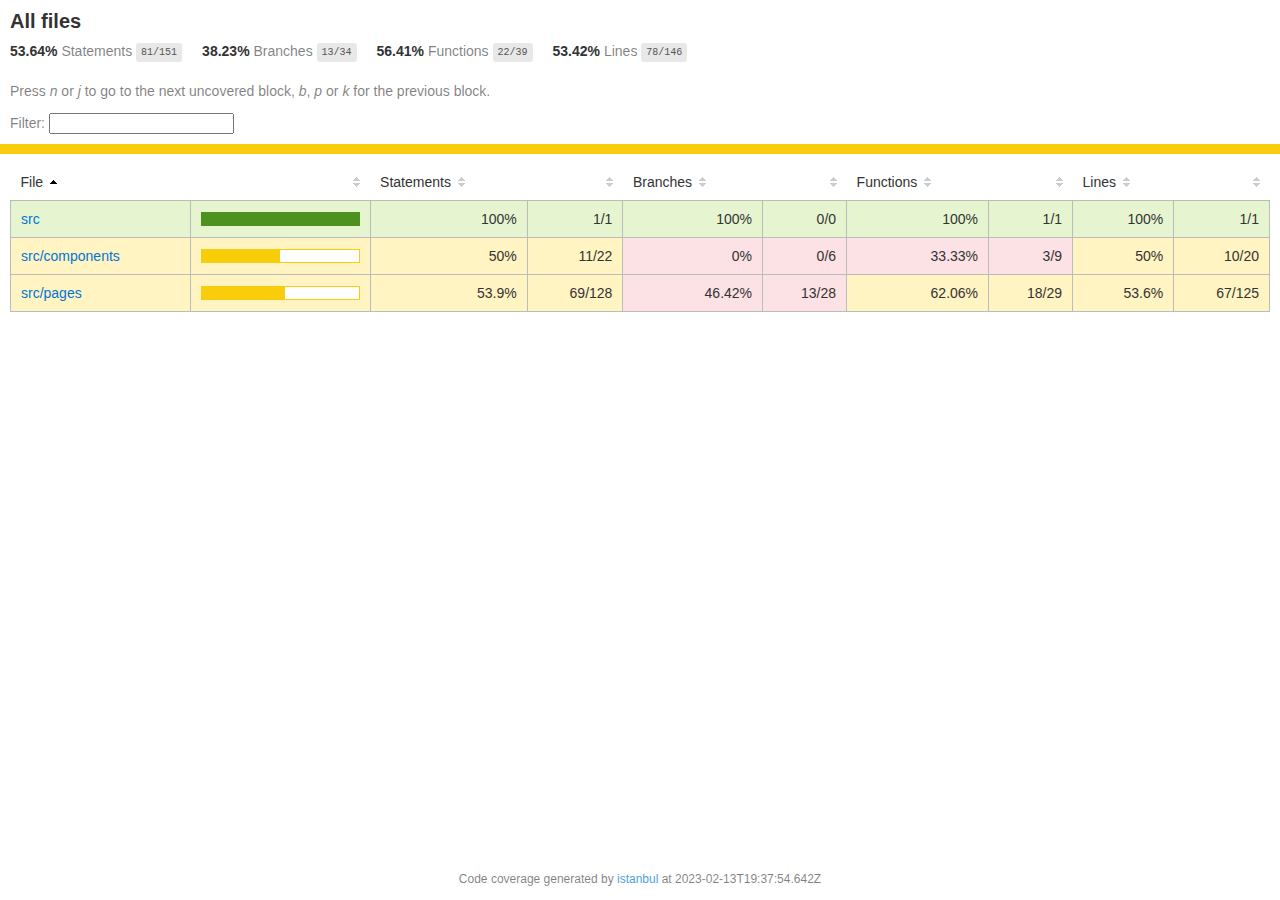
<file: coverage/lcov-report/index.html>
<!doctype html>
<html lang="en">

<head>
    <title>Code coverage report for All files</title>
    <meta charset="utf-8" />
    <link rel="stylesheet" href="prettify.css" />
    <link rel="stylesheet" href="base.css" />
    <link rel="shortcut icon" type="image/x-icon" href="favicon.png" />
    <meta name="viewport" content="width=device-width, initial-scale=1" />
    <style type='text/css'>
        .coverage-summary .sorter {
            background-image: url(sort-arrow-sprite.png);
        }
    </style>
</head>
    
<body>
<div class='wrapper'>
    <div class='pad1'>
        <h1>All files</h1>
        <div class='clearfix'>
            
            <div class='fl pad1y space-right2'>
                <span class="strong">53.64% </span>
                <span class="quiet">Statements</span>
                <span class='fraction'>81/151</span>
            </div>
        
            
            <div class='fl pad1y space-right2'>
                <span class="strong">38.23% </span>
                <span class="quiet">Branches</span>
                <span class='fraction'>13/34</span>
            </div>
        
            
            <div class='fl pad1y space-right2'>
                <span class="strong">56.41% </span>
                <span class="quiet">Functions</span>
                <span class='fraction'>22/39</span>
            </div>
        
            
            <div class='fl pad1y space-right2'>
                <span class="strong">53.42% </span>
                <span class="quiet">Lines</span>
                <span class='fraction'>78/146</span>
            </div>
        
            
        </div>
        <p class="quiet">
            Press <em>n</em> or <em>j</em> to go to the next uncovered block, <em>b</em>, <em>p</em> or <em>k</em> for the previous block.
        </p>
        <template id="filterTemplate">
            <div class="quiet">
                Filter:
                <input oninput="onInput()" type="search" id="fileSearch">
            </div>
        </template>
    </div>
    <div class='status-line medium'></div>
    <div class="pad1">
<table class="coverage-summary">
<thead>
<tr>
   <th data-col="file" data-fmt="html" data-html="true" class="file">File</th>
   <th data-col="pic" data-type="number" data-fmt="html" data-html="true" class="pic"></th>
   <th data-col="statements" data-type="number" data-fmt="pct" class="pct">Statements</th>
   <th data-col="statements_raw" data-type="number" data-fmt="html" class="abs"></th>
   <th data-col="branches" data-type="number" data-fmt="pct" class="pct">Branches</th>
   <th data-col="branches_raw" data-type="number" data-fmt="html" class="abs"></th>
   <th data-col="functions" data-type="number" data-fmt="pct" class="pct">Functions</th>
   <th data-col="functions_raw" data-type="number" data-fmt="html" class="abs"></th>
   <th data-col="lines" data-type="number" data-fmt="pct" class="pct">Lines</th>
   <th data-col="lines_raw" data-type="number" data-fmt="html" class="abs"></th>
</tr>
</thead>
<tbody><tr>
	<td class="file high" data-value="src"><a href="src/index.html">src</a></td>
	<td data-value="100" class="pic high">
	<div class="chart"><div class="cover-fill cover-full" style="width: 100%"></div><div class="cover-empty" style="width: 0%"></div></div>
	</td>
	<td data-value="100" class="pct high">100%</td>
	<td data-value="1" class="abs high">1/1</td>
	<td data-value="100" class="pct high">100%</td>
	<td data-value="0" class="abs high">0/0</td>
	<td data-value="100" class="pct high">100%</td>
	<td data-value="1" class="abs high">1/1</td>
	<td data-value="100" class="pct high">100%</td>
	<td data-value="1" class="abs high">1/1</td>
	</tr>

<tr>
	<td class="file medium" data-value="src/components"><a href="src/components/index.html">src/components</a></td>
	<td data-value="50" class="pic medium">
	<div class="chart"><div class="cover-fill" style="width: 50%"></div><div class="cover-empty" style="width: 50%"></div></div>
	</td>
	<td data-value="50" class="pct medium">50%</td>
	<td data-value="22" class="abs medium">11/22</td>
	<td data-value="0" class="pct low">0%</td>
	<td data-value="6" class="abs low">0/6</td>
	<td data-value="33.33" class="pct low">33.33%</td>
	<td data-value="9" class="abs low">3/9</td>
	<td data-value="50" class="pct medium">50%</td>
	<td data-value="20" class="abs medium">10/20</td>
	</tr>

<tr>
	<td class="file medium" data-value="src/pages"><a href="src/pages/index.html">src/pages</a></td>
	<td data-value="53.9" class="pic medium">
	<div class="chart"><div class="cover-fill" style="width: 53%"></div><div class="cover-empty" style="width: 47%"></div></div>
	</td>
	<td data-value="53.9" class="pct medium">53.9%</td>
	<td data-value="128" class="abs medium">69/128</td>
	<td data-value="46.42" class="pct low">46.42%</td>
	<td data-value="28" class="abs low">13/28</td>
	<td data-value="62.06" class="pct medium">62.06%</td>
	<td data-value="29" class="abs medium">18/29</td>
	<td data-value="53.6" class="pct medium">53.6%</td>
	<td data-value="125" class="abs medium">67/125</td>
	</tr>

</tbody>
</table>
</div>
                <div class='push'></div><!-- for sticky footer -->
            </div><!-- /wrapper -->
            <div class='footer quiet pad2 space-top1 center small'>
                Code coverage generated by
                <a href="https://istanbul.js.org/" target="_blank" rel="noopener noreferrer">istanbul</a>
                at 2023-02-13T19:37:54.642Z
            </div>
        <script src="prettify.js"></script>
        <script>
            window.onload = function () {
                prettyPrint();
            };
        </script>
        <script src="sorter.js"></script>
        <script src="block-navigation.js"></script>
    </body>
</html>
</file>
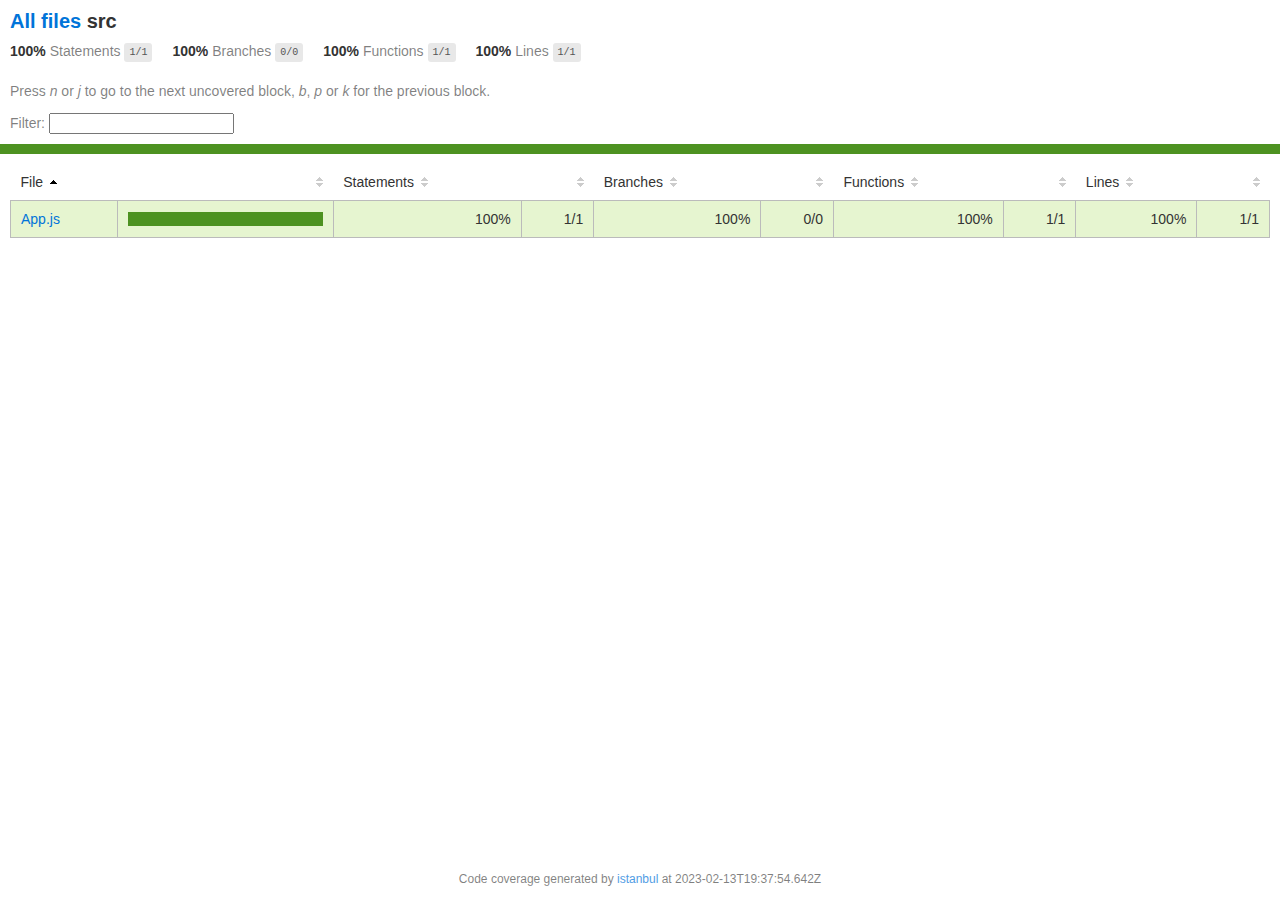
<file: coverage/lcov-report/src/index.html>
<!doctype html>
<html lang="en">

<head>
    <title>Code coverage report for src</title>
    <meta charset="utf-8" />
    <link rel="stylesheet" href="../prettify.css" />
    <link rel="stylesheet" href="../base.css" />
    <link rel="shortcut icon" type="image/x-icon" href="../favicon.png" />
    <meta name="viewport" content="width=device-width, initial-scale=1" />
    <style type='text/css'>
        .coverage-summary .sorter {
            background-image: url(../sort-arrow-sprite.png);
        }
    </style>
</head>
    
<body>
<div class='wrapper'>
    <div class='pad1'>
        <h1><a href="../index.html">All files</a> src</h1>
        <div class='clearfix'>
            
            <div class='fl pad1y space-right2'>
                <span class="strong">100% </span>
                <span class="quiet">Statements</span>
                <span class='fraction'>1/1</span>
            </div>
        
            
            <div class='fl pad1y space-right2'>
                <span class="strong">100% </span>
                <span class="quiet">Branches</span>
                <span class='fraction'>0/0</span>
            </div>
        
            
            <div class='fl pad1y space-right2'>
                <span class="strong">100% </span>
                <span class="quiet">Functions</span>
                <span class='fraction'>1/1</span>
            </div>
        
            
            <div class='fl pad1y space-right2'>
                <span class="strong">100% </span>
                <span class="quiet">Lines</span>
                <span class='fraction'>1/1</span>
            </div>
        
            
        </div>
        <p class="quiet">
            Press <em>n</em> or <em>j</em> to go to the next uncovered block, <em>b</em>, <em>p</em> or <em>k</em> for the previous block.
        </p>
        <template id="filterTemplate">
            <div class="quiet">
                Filter:
                <input oninput="onInput()" type="search" id="fileSearch">
            </div>
        </template>
    </div>
    <div class='status-line high'></div>
    <div class="pad1">
<table class="coverage-summary">
<thead>
<tr>
   <th data-col="file" data-fmt="html" data-html="true" class="file">File</th>
   <th data-col="pic" data-type="number" data-fmt="html" data-html="true" class="pic"></th>
   <th data-col="statements" data-type="number" data-fmt="pct" class="pct">Statements</th>
   <th data-col="statements_raw" data-type="number" data-fmt="html" class="abs"></th>
   <th data-col="branches" data-type="number" data-fmt="pct" class="pct">Branches</th>
   <th data-col="branches_raw" data-type="number" data-fmt="html" class="abs"></th>
   <th data-col="functions" data-type="number" data-fmt="pct" class="pct">Functions</th>
   <th data-col="functions_raw" data-type="number" data-fmt="html" class="abs"></th>
   <th data-col="lines" data-type="number" data-fmt="pct" class="pct">Lines</th>
   <th data-col="lines_raw" data-type="number" data-fmt="html" class="abs"></th>
</tr>
</thead>
<tbody><tr>
	<td class="file high" data-value="App.js"><a href="App.js.html">App.js</a></td>
	<td data-value="100" class="pic high">
	<div class="chart"><div class="cover-fill cover-full" style="width: 100%"></div><div class="cover-empty" style="width: 0%"></div></div>
	</td>
	<td data-value="100" class="pct high">100%</td>
	<td data-value="1" class="abs high">1/1</td>
	<td data-value="100" class="pct high">100%</td>
	<td data-value="0" class="abs high">0/0</td>
	<td data-value="100" class="pct high">100%</td>
	<td data-value="1" class="abs high">1/1</td>
	<td data-value="100" class="pct high">100%</td>
	<td data-value="1" class="abs high">1/1</td>
	</tr>

</tbody>
</table>
</div>
                <div class='push'></div><!-- for sticky footer -->
            </div><!-- /wrapper -->
            <div class='footer quiet pad2 space-top1 center small'>
                Code coverage generated by
                <a href="https://istanbul.js.org/" target="_blank" rel="noopener noreferrer">istanbul</a>
                at 2023-02-13T19:37:54.642Z
            </div>
        <script src="../prettify.js"></script>
        <script>
            window.onload = function () {
                prettyPrint();
            };
        </script>
        <script src="../sorter.js"></script>
        <script src="../block-navigation.js"></script>
    </body>
</html>
</file>
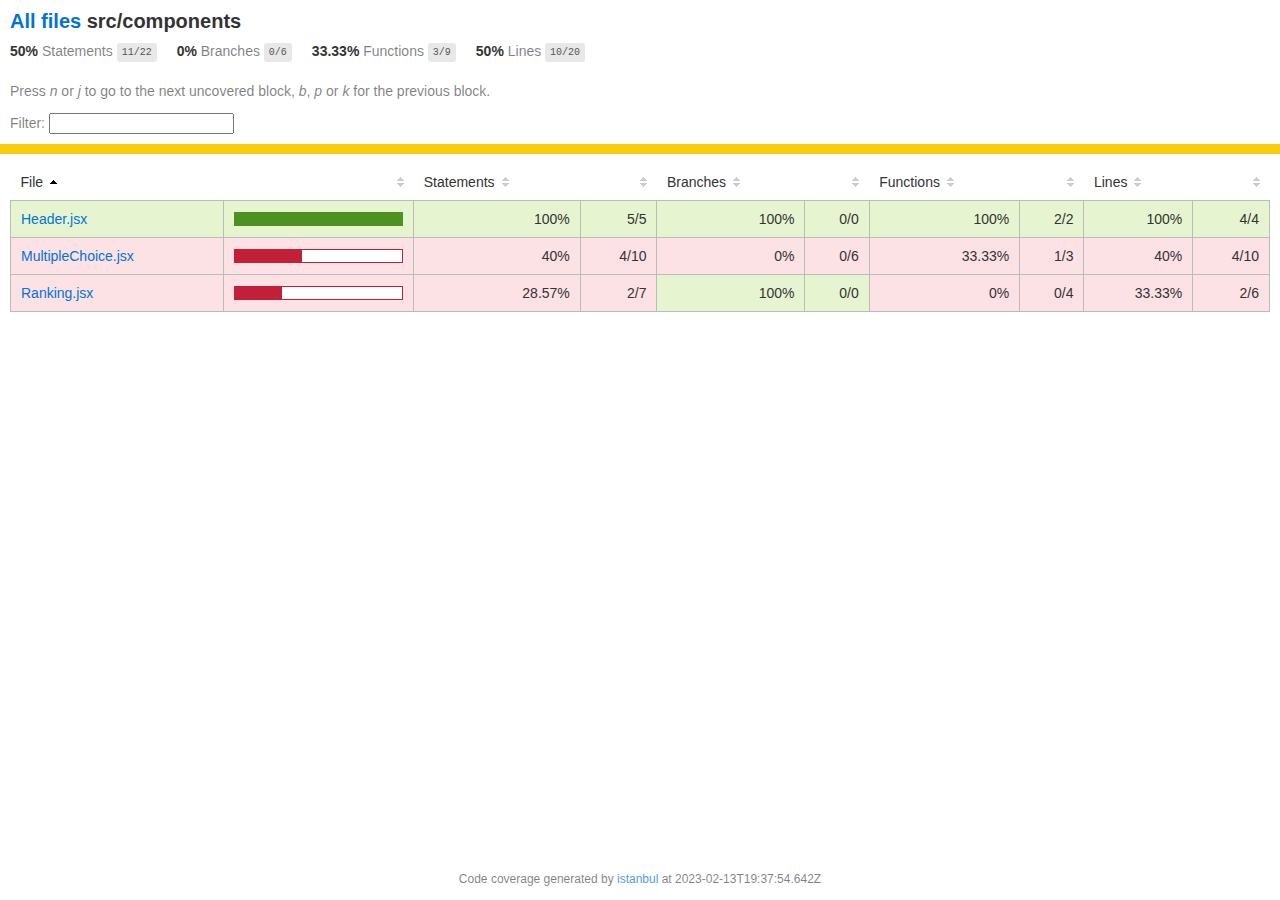
<file: coverage/lcov-report/src/components/index.html>
<!doctype html>
<html lang="en">

<head>
    <title>Code coverage report for src/components</title>
    <meta charset="utf-8" />
    <link rel="stylesheet" href="../../prettify.css" />
    <link rel="stylesheet" href="../../base.css" />
    <link rel="shortcut icon" type="image/x-icon" href="../../favicon.png" />
    <meta name="viewport" content="width=device-width, initial-scale=1" />
    <style type='text/css'>
        .coverage-summary .sorter {
            background-image: url(../../sort-arrow-sprite.png);
        }
    </style>
</head>
    
<body>
<div class='wrapper'>
    <div class='pad1'>
        <h1><a href="../../index.html">All files</a> src/components</h1>
        <div class='clearfix'>
            
            <div class='fl pad1y space-right2'>
                <span class="strong">50% </span>
                <span class="quiet">Statements</span>
                <span class='fraction'>11/22</span>
            </div>
        
            
            <div class='fl pad1y space-right2'>
                <span class="strong">0% </span>
                <span class="quiet">Branches</span>
                <span class='fraction'>0/6</span>
            </div>
        
            
            <div class='fl pad1y space-right2'>
                <span class="strong">33.33% </span>
                <span class="quiet">Functions</span>
                <span class='fraction'>3/9</span>
            </div>
        
            
            <div class='fl pad1y space-right2'>
                <span class="strong">50% </span>
                <span class="quiet">Lines</span>
                <span class='fraction'>10/20</span>
            </div>
        
            
        </div>
        <p class="quiet">
            Press <em>n</em> or <em>j</em> to go to the next uncovered block, <em>b</em>, <em>p</em> or <em>k</em> for the previous block.
        </p>
        <template id="filterTemplate">
            <div class="quiet">
                Filter:
                <input oninput="onInput()" type="search" id="fileSearch">
            </div>
        </template>
    </div>
    <div class='status-line medium'></div>
    <div class="pad1">
<table class="coverage-summary">
<thead>
<tr>
   <th data-col="file" data-fmt="html" data-html="true" class="file">File</th>
   <th data-col="pic" data-type="number" data-fmt="html" data-html="true" class="pic"></th>
   <th data-col="statements" data-type="number" data-fmt="pct" class="pct">Statements</th>
   <th data-col="statements_raw" data-type="number" data-fmt="html" class="abs"></th>
   <th data-col="branches" data-type="number" data-fmt="pct" class="pct">Branches</th>
   <th data-col="branches_raw" data-type="number" data-fmt="html" class="abs"></th>
   <th data-col="functions" data-type="number" data-fmt="pct" class="pct">Functions</th>
   <th data-col="functions_raw" data-type="number" data-fmt="html" class="abs"></th>
   <th data-col="lines" data-type="number" data-fmt="pct" class="pct">Lines</th>
   <th data-col="lines_raw" data-type="number" data-fmt="html" class="abs"></th>
</tr>
</thead>
<tbody><tr>
	<td class="file high" data-value="Header.jsx"><a href="Header.jsx.html">Header.jsx</a></td>
	<td data-value="100" class="pic high">
	<div class="chart"><div class="cover-fill cover-full" style="width: 100%"></div><div class="cover-empty" style="width: 0%"></div></div>
	</td>
	<td data-value="100" class="pct high">100%</td>
	<td data-value="5" class="abs high">5/5</td>
	<td data-value="100" class="pct high">100%</td>
	<td data-value="0" class="abs high">0/0</td>
	<td data-value="100" class="pct high">100%</td>
	<td data-value="2" class="abs high">2/2</td>
	<td data-value="100" class="pct high">100%</td>
	<td data-value="4" class="abs high">4/4</td>
	</tr>

<tr>
	<td class="file low" data-value="MultipleChoice.jsx"><a href="MultipleChoice.jsx.html">MultipleChoice.jsx</a></td>
	<td data-value="40" class="pic low">
	<div class="chart"><div class="cover-fill" style="width: 40%"></div><div class="cover-empty" style="width: 60%"></div></div>
	</td>
	<td data-value="40" class="pct low">40%</td>
	<td data-value="10" class="abs low">4/10</td>
	<td data-value="0" class="pct low">0%</td>
	<td data-value="6" class="abs low">0/6</td>
	<td data-value="33.33" class="pct low">33.33%</td>
	<td data-value="3" class="abs low">1/3</td>
	<td data-value="40" class="pct low">40%</td>
	<td data-value="10" class="abs low">4/10</td>
	</tr>

<tr>
	<td class="file low" data-value="Ranking.jsx"><a href="Ranking.jsx.html">Ranking.jsx</a></td>
	<td data-value="28.57" class="pic low">
	<div class="chart"><div class="cover-fill" style="width: 28%"></div><div class="cover-empty" style="width: 72%"></div></div>
	</td>
	<td data-value="28.57" class="pct low">28.57%</td>
	<td data-value="7" class="abs low">2/7</td>
	<td data-value="100" class="pct high">100%</td>
	<td data-value="0" class="abs high">0/0</td>
	<td data-value="0" class="pct low">0%</td>
	<td data-value="4" class="abs low">0/4</td>
	<td data-value="33.33" class="pct low">33.33%</td>
	<td data-value="6" class="abs low">2/6</td>
	</tr>

</tbody>
</table>
</div>
                <div class='push'></div><!-- for sticky footer -->
            </div><!-- /wrapper -->
            <div class='footer quiet pad2 space-top1 center small'>
                Code coverage generated by
                <a href="https://istanbul.js.org/" target="_blank" rel="noopener noreferrer">istanbul</a>
                at 2023-02-13T19:37:54.642Z
            </div>
        <script src="../../prettify.js"></script>
        <script>
            window.onload = function () {
                prettyPrint();
            };
        </script>
        <script src="../../sorter.js"></script>
        <script src="../../block-navigation.js"></script>
    </body>
</html>
</file>
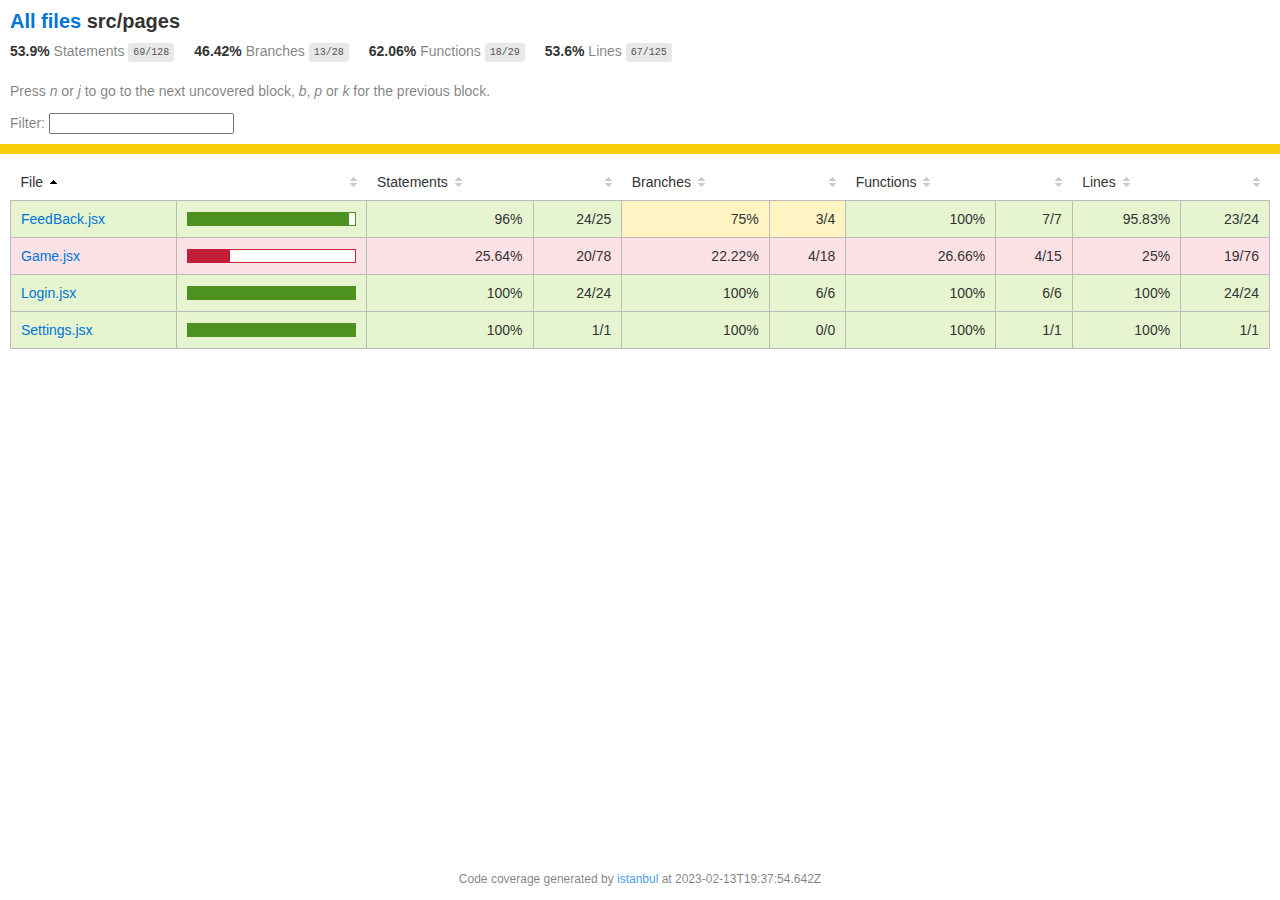
<file: coverage/lcov-report/src/pages/index.html>
<!doctype html>
<html lang="en">

<head>
    <title>Code coverage report for src/pages</title>
    <meta charset="utf-8" />
    <link rel="stylesheet" href="../../prettify.css" />
    <link rel="stylesheet" href="../../base.css" />
    <link rel="shortcut icon" type="image/x-icon" href="../../favicon.png" />
    <meta name="viewport" content="width=device-width, initial-scale=1" />
    <style type='text/css'>
        .coverage-summary .sorter {
            background-image: url(../../sort-arrow-sprite.png);
        }
    </style>
</head>
    
<body>
<div class='wrapper'>
    <div class='pad1'>
        <h1><a href="../../index.html">All files</a> src/pages</h1>
        <div class='clearfix'>
            
            <div class='fl pad1y space-right2'>
                <span class="strong">53.9% </span>
                <span class="quiet">Statements</span>
                <span class='fraction'>69/128</span>
            </div>
        
            
            <div class='fl pad1y space-right2'>
                <span class="strong">46.42% </span>
                <span class="quiet">Branches</span>
                <span class='fraction'>13/28</span>
            </div>
        
            
            <div class='fl pad1y space-right2'>
                <span class="strong">62.06% </span>
                <span class="quiet">Functions</span>
                <span class='fraction'>18/29</span>
            </div>
        
            
            <div class='fl pad1y space-right2'>
                <span class="strong">53.6% </span>
                <span class="quiet">Lines</span>
                <span class='fraction'>67/125</span>
            </div>
        
            
        </div>
        <p class="quiet">
            Press <em>n</em> or <em>j</em> to go to the next uncovered block, <em>b</em>, <em>p</em> or <em>k</em> for the previous block.
        </p>
        <template id="filterTemplate">
            <div class="quiet">
                Filter:
                <input oninput="onInput()" type="search" id="fileSearch">
            </div>
        </template>
    </div>
    <div class='status-line medium'></div>
    <div class="pad1">
<table class="coverage-summary">
<thead>
<tr>
   <th data-col="file" data-fmt="html" data-html="true" class="file">File</th>
   <th data-col="pic" data-type="number" data-fmt="html" data-html="true" class="pic"></th>
   <th data-col="statements" data-type="number" data-fmt="pct" class="pct">Statements</th>
   <th data-col="statements_raw" data-type="number" data-fmt="html" class="abs"></th>
   <th data-col="branches" data-type="number" data-fmt="pct" class="pct">Branches</th>
   <th data-col="branches_raw" data-type="number" data-fmt="html" class="abs"></th>
   <th data-col="functions" data-type="number" data-fmt="pct" class="pct">Functions</th>
   <th data-col="functions_raw" data-type="number" data-fmt="html" class="abs"></th>
   <th data-col="lines" data-type="number" data-fmt="pct" class="pct">Lines</th>
   <th data-col="lines_raw" data-type="number" data-fmt="html" class="abs"></th>
</tr>
</thead>
<tbody><tr>
	<td class="file high" data-value="FeedBack.jsx"><a href="FeedBack.jsx.html">FeedBack.jsx</a></td>
	<td data-value="96" class="pic high">
	<div class="chart"><div class="cover-fill" style="width: 96%"></div><div class="cover-empty" style="width: 4%"></div></div>
	</td>
	<td data-value="96" class="pct high">96%</td>
	<td data-value="25" class="abs high">24/25</td>
	<td data-value="75" class="pct medium">75%</td>
	<td data-value="4" class="abs medium">3/4</td>
	<td data-value="100" class="pct high">100%</td>
	<td data-value="7" class="abs high">7/7</td>
	<td data-value="95.83" class="pct high">95.83%</td>
	<td data-value="24" class="abs high">23/24</td>
	</tr>

<tr>
	<td class="file low" data-value="Game.jsx"><a href="Game.jsx.html">Game.jsx</a></td>
	<td data-value="25.64" class="pic low">
	<div class="chart"><div class="cover-fill" style="width: 25%"></div><div class="cover-empty" style="width: 75%"></div></div>
	</td>
	<td data-value="25.64" class="pct low">25.64%</td>
	<td data-value="78" class="abs low">20/78</td>
	<td data-value="22.22" class="pct low">22.22%</td>
	<td data-value="18" class="abs low">4/18</td>
	<td data-value="26.66" class="pct low">26.66%</td>
	<td data-value="15" class="abs low">4/15</td>
	<td data-value="25" class="pct low">25%</td>
	<td data-value="76" class="abs low">19/76</td>
	</tr>

<tr>
	<td class="file high" data-value="Login.jsx"><a href="Login.jsx.html">Login.jsx</a></td>
	<td data-value="100" class="pic high">
	<div class="chart"><div class="cover-fill cover-full" style="width: 100%"></div><div class="cover-empty" style="width: 0%"></div></div>
	</td>
	<td data-value="100" class="pct high">100%</td>
	<td data-value="24" class="abs high">24/24</td>
	<td data-value="100" class="pct high">100%</td>
	<td data-value="6" class="abs high">6/6</td>
	<td data-value="100" class="pct high">100%</td>
	<td data-value="6" class="abs high">6/6</td>
	<td data-value="100" class="pct high">100%</td>
	<td data-value="24" class="abs high">24/24</td>
	</tr>

<tr>
	<td class="file high" data-value="Settings.jsx"><a href="Settings.jsx.html">Settings.jsx</a></td>
	<td data-value="100" class="pic high">
	<div class="chart"><div class="cover-fill cover-full" style="width: 100%"></div><div class="cover-empty" style="width: 0%"></div></div>
	</td>
	<td data-value="100" class="pct high">100%</td>
	<td data-value="1" class="abs high">1/1</td>
	<td data-value="100" class="pct high">100%</td>
	<td data-value="0" class="abs high">0/0</td>
	<td data-value="100" class="pct high">100%</td>
	<td data-value="1" class="abs high">1/1</td>
	<td data-value="100" class="pct high">100%</td>
	<td data-value="1" class="abs high">1/1</td>
	</tr>

</tbody>
</table>
</div>
                <div class='push'></div><!-- for sticky footer -->
            </div><!-- /wrapper -->
            <div class='footer quiet pad2 space-top1 center small'>
                Code coverage generated by
                <a href="https://istanbul.js.org/" target="_blank" rel="noopener noreferrer">istanbul</a>
                at 2023-02-13T19:37:54.642Z
            </div>
        <script src="../../prettify.js"></script>
        <script>
            window.onload = function () {
                prettyPrint();
            };
        </script>
        <script src="../../sorter.js"></script>
        <script src="../../block-navigation.js"></script>
    </body>
</html>
</file>
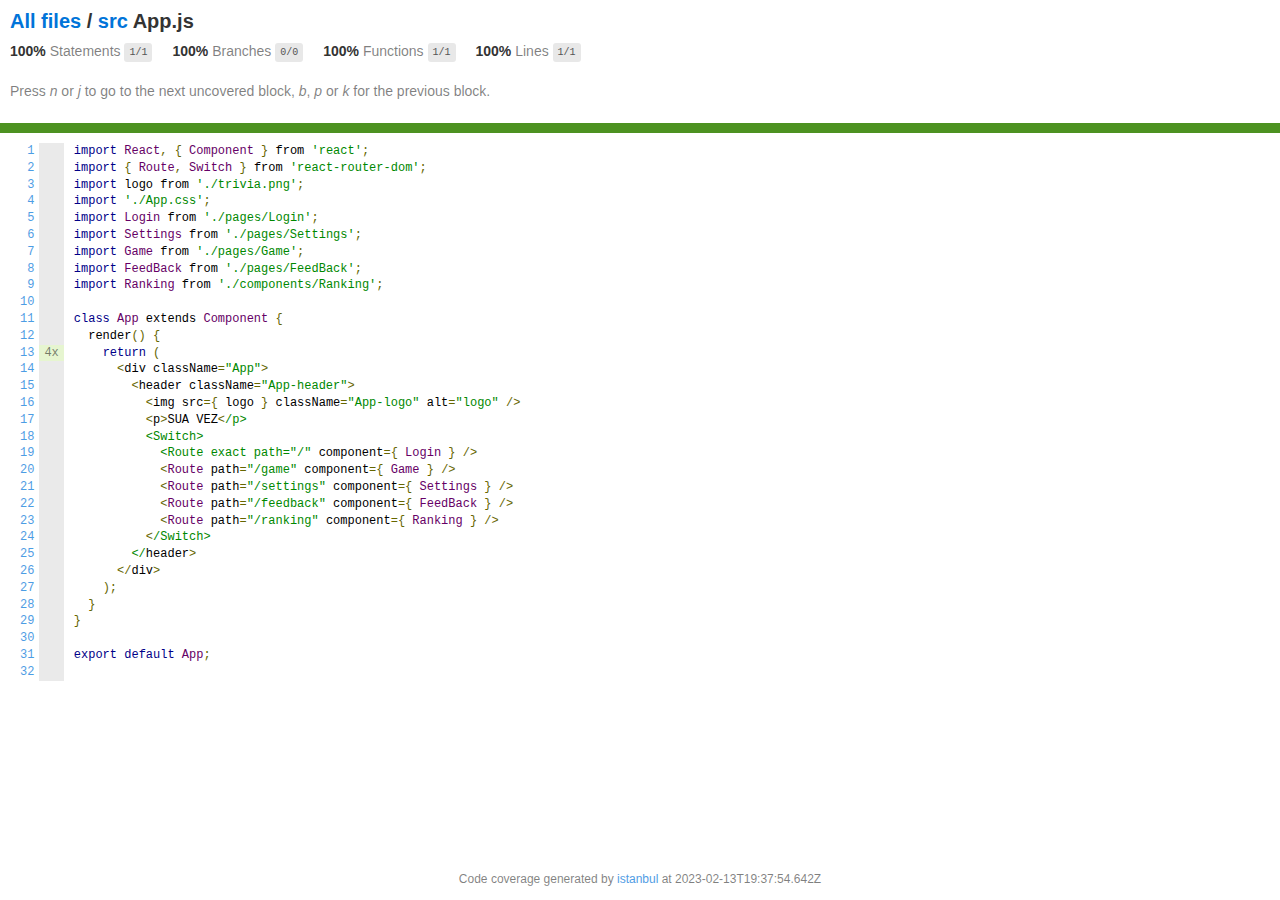
<file: coverage/lcov-report/src/App.js.html>
<!doctype html>
<html lang="en">

<head>
    <title>Code coverage report for src/App.js</title>
    <meta charset="utf-8" />
    <link rel="stylesheet" href="../prettify.css" />
    <link rel="stylesheet" href="../base.css" />
    <link rel="shortcut icon" type="image/x-icon" href="../favicon.png" />
    <meta name="viewport" content="width=device-width, initial-scale=1" />
    <style type='text/css'>
        .coverage-summary .sorter {
            background-image: url(../sort-arrow-sprite.png);
        }
    </style>
</head>
    
<body>
<div class='wrapper'>
    <div class='pad1'>
        <h1><a href="../index.html">All files</a> / <a href="index.html">src</a> App.js</h1>
        <div class='clearfix'>
            
            <div class='fl pad1y space-right2'>
                <span class="strong">100% </span>
                <span class="quiet">Statements</span>
                <span class='fraction'>1/1</span>
            </div>
        
            
            <div class='fl pad1y space-right2'>
                <span class="strong">100% </span>
                <span class="quiet">Branches</span>
                <span class='fraction'>0/0</span>
            </div>
        
            
            <div class='fl pad1y space-right2'>
                <span class="strong">100% </span>
                <span class="quiet">Functions</span>
                <span class='fraction'>1/1</span>
            </div>
        
            
            <div class='fl pad1y space-right2'>
                <span class="strong">100% </span>
                <span class="quiet">Lines</span>
                <span class='fraction'>1/1</span>
            </div>
        
            
        </div>
        <p class="quiet">
            Press <em>n</em> or <em>j</em> to go to the next uncovered block, <em>b</em>, <em>p</em> or <em>k</em> for the previous block.
        </p>
        <template id="filterTemplate">
            <div class="quiet">
                Filter:
                <input oninput="onInput()" type="search" id="fileSearch">
            </div>
        </template>
    </div>
    <div class='status-line high'></div>
    <pre><table class="coverage">
<tr><td class="line-count quiet"><a name='L1'></a><a href='#L1'>1</a>
<a name='L2'></a><a href='#L2'>2</a>
<a name='L3'></a><a href='#L3'>3</a>
<a name='L4'></a><a href='#L4'>4</a>
<a name='L5'></a><a href='#L5'>5</a>
<a name='L6'></a><a href='#L6'>6</a>
<a name='L7'></a><a href='#L7'>7</a>
<a name='L8'></a><a href='#L8'>8</a>
<a name='L9'></a><a href='#L9'>9</a>
<a name='L10'></a><a href='#L10'>10</a>
<a name='L11'></a><a href='#L11'>11</a>
<a name='L12'></a><a href='#L12'>12</a>
<a name='L13'></a><a href='#L13'>13</a>
<a name='L14'></a><a href='#L14'>14</a>
<a name='L15'></a><a href='#L15'>15</a>
<a name='L16'></a><a href='#L16'>16</a>
<a name='L17'></a><a href='#L17'>17</a>
<a name='L18'></a><a href='#L18'>18</a>
<a name='L19'></a><a href='#L19'>19</a>
<a name='L20'></a><a href='#L20'>20</a>
<a name='L21'></a><a href='#L21'>21</a>
<a name='L22'></a><a href='#L22'>22</a>
<a name='L23'></a><a href='#L23'>23</a>
<a name='L24'></a><a href='#L24'>24</a>
<a name='L25'></a><a href='#L25'>25</a>
<a name='L26'></a><a href='#L26'>26</a>
<a name='L27'></a><a href='#L27'>27</a>
<a name='L28'></a><a href='#L28'>28</a>
<a name='L29'></a><a href='#L29'>29</a>
<a name='L30'></a><a href='#L30'>30</a>
<a name='L31'></a><a href='#L31'>31</a>
<a name='L32'></a><a href='#L32'>32</a></td><td class="line-coverage quiet"><span class="cline-any cline-neutral">&nbsp;</span>
<span class="cline-any cline-neutral">&nbsp;</span>
<span class="cline-any cline-neutral">&nbsp;</span>
<span class="cline-any cline-neutral">&nbsp;</span>
<span class="cline-any cline-neutral">&nbsp;</span>
<span class="cline-any cline-neutral">&nbsp;</span>
<span class="cline-any cline-neutral">&nbsp;</span>
<span class="cline-any cline-neutral">&nbsp;</span>
<span class="cline-any cline-neutral">&nbsp;</span>
<span class="cline-any cline-neutral">&nbsp;</span>
<span class="cline-any cline-neutral">&nbsp;</span>
<span class="cline-any cline-neutral">&nbsp;</span>
<span class="cline-any cline-yes">4x</span>
<span class="cline-any cline-neutral">&nbsp;</span>
<span class="cline-any cline-neutral">&nbsp;</span>
<span class="cline-any cline-neutral">&nbsp;</span>
<span class="cline-any cline-neutral">&nbsp;</span>
<span class="cline-any cline-neutral">&nbsp;</span>
<span class="cline-any cline-neutral">&nbsp;</span>
<span class="cline-any cline-neutral">&nbsp;</span>
<span class="cline-any cline-neutral">&nbsp;</span>
<span class="cline-any cline-neutral">&nbsp;</span>
<span class="cline-any cline-neutral">&nbsp;</span>
<span class="cline-any cline-neutral">&nbsp;</span>
<span class="cline-any cline-neutral">&nbsp;</span>
<span class="cline-any cline-neutral">&nbsp;</span>
<span class="cline-any cline-neutral">&nbsp;</span>
<span class="cline-any cline-neutral">&nbsp;</span>
<span class="cline-any cline-neutral">&nbsp;</span>
<span class="cline-any cline-neutral">&nbsp;</span>
<span class="cline-any cline-neutral">&nbsp;</span>
<span class="cline-any cline-neutral">&nbsp;</span></td><td class="text"><pre class="prettyprint lang-js">import React, { Component } from 'react';
import { Route, Switch } from 'react-router-dom';
import logo from './trivia.png';
import './App.css';
import Login from './pages/Login';
import Settings from './pages/Settings';
import Game from './pages/Game';
import FeedBack from './pages/FeedBack';
import Ranking from './components/Ranking';
&nbsp;
class App extends Component {
  render() {
    return (
      &lt;div className="App"&gt;
        &lt;header className="App-header"&gt;
          &lt;img src={ logo } className="App-logo" alt="logo" /&gt;
          &lt;p&gt;SUA VEZ&lt;/p&gt;
          &lt;Switch&gt;
            &lt;Route exact path="/" component={ Login } /&gt;
            &lt;Route path="/game" component={ Game } /&gt;
            &lt;Route path="/settings" component={ Settings } /&gt;
            &lt;Route path="/feedback" component={ FeedBack } /&gt;
            &lt;Route path="/ranking" component={ Ranking } /&gt;
          &lt;/Switch&gt;
        &lt;/header&gt;
      &lt;/div&gt;
    );
  }
}
&nbsp;
export default App;
&nbsp;</pre></td></tr></table></pre>

                <div class='push'></div><!-- for sticky footer -->
            </div><!-- /wrapper -->
            <div class='footer quiet pad2 space-top1 center small'>
                Code coverage generated by
                <a href="https://istanbul.js.org/" target="_blank" rel="noopener noreferrer">istanbul</a>
                at 2023-02-13T19:37:54.642Z
            </div>
        <script src="../prettify.js"></script>
        <script>
            window.onload = function () {
                prettyPrint();
            };
        </script>
        <script src="../sorter.js"></script>
        <script src="../block-navigation.js"></script>
    </body>
</html>
</file>
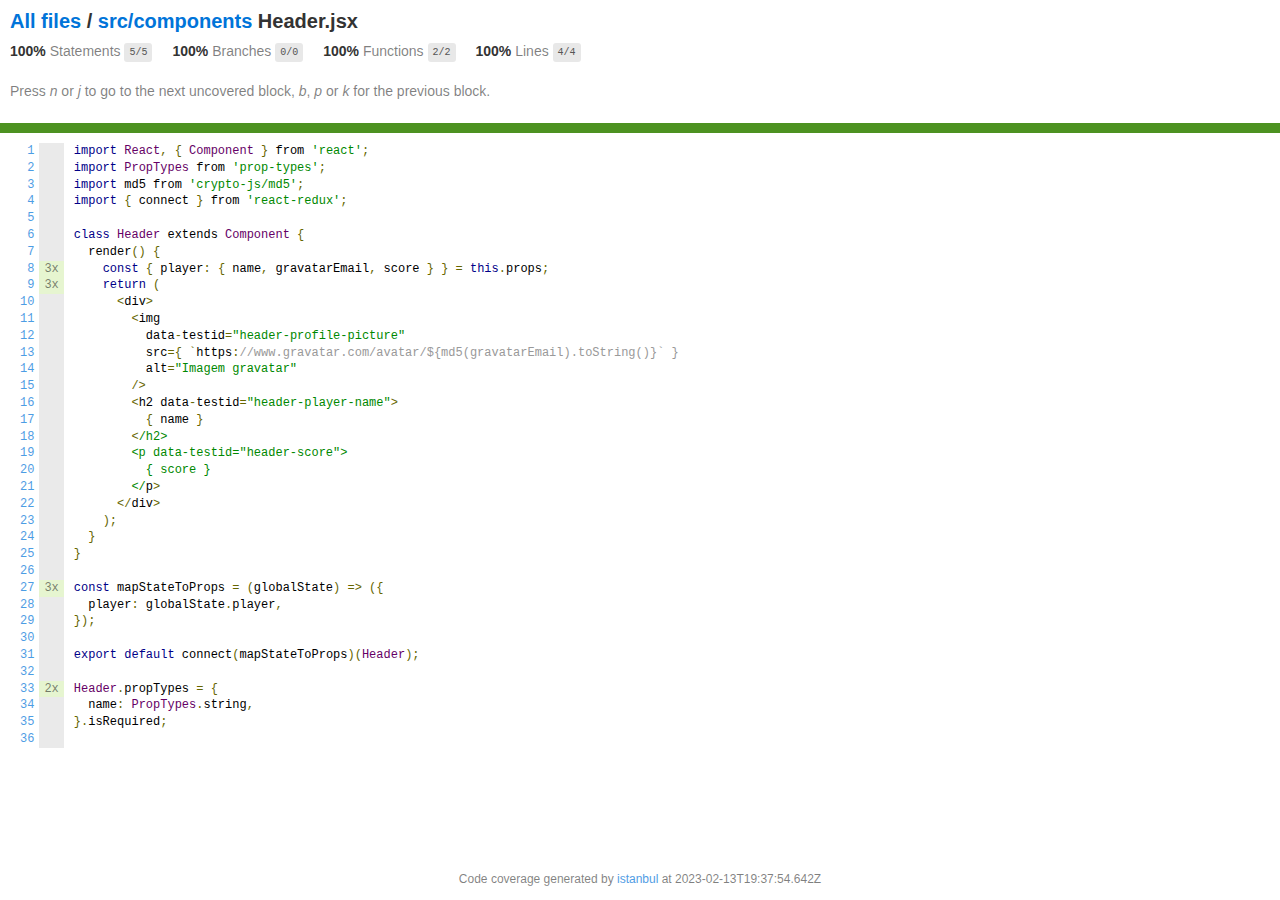
<file: coverage/lcov-report/src/components/Header.jsx.html>
<!doctype html>
<html lang="en">

<head>
    <title>Code coverage report for src/components/Header.jsx</title>
    <meta charset="utf-8" />
    <link rel="stylesheet" href="../../prettify.css" />
    <link rel="stylesheet" href="../../base.css" />
    <link rel="shortcut icon" type="image/x-icon" href="../../favicon.png" />
    <meta name="viewport" content="width=device-width, initial-scale=1" />
    <style type='text/css'>
        .coverage-summary .sorter {
            background-image: url(../../sort-arrow-sprite.png);
        }
    </style>
</head>
    
<body>
<div class='wrapper'>
    <div class='pad1'>
        <h1><a href="../../index.html">All files</a> / <a href="index.html">src/components</a> Header.jsx</h1>
        <div class='clearfix'>
            
            <div class='fl pad1y space-right2'>
                <span class="strong">100% </span>
                <span class="quiet">Statements</span>
                <span class='fraction'>5/5</span>
            </div>
        
            
            <div class='fl pad1y space-right2'>
                <span class="strong">100% </span>
                <span class="quiet">Branches</span>
                <span class='fraction'>0/0</span>
            </div>
        
            
            <div class='fl pad1y space-right2'>
                <span class="strong">100% </span>
                <span class="quiet">Functions</span>
                <span class='fraction'>2/2</span>
            </div>
        
            
            <div class='fl pad1y space-right2'>
                <span class="strong">100% </span>
                <span class="quiet">Lines</span>
                <span class='fraction'>4/4</span>
            </div>
        
            
        </div>
        <p class="quiet">
            Press <em>n</em> or <em>j</em> to go to the next uncovered block, <em>b</em>, <em>p</em> or <em>k</em> for the previous block.
        </p>
        <template id="filterTemplate">
            <div class="quiet">
                Filter:
                <input oninput="onInput()" type="search" id="fileSearch">
            </div>
        </template>
    </div>
    <div class='status-line high'></div>
    <pre><table class="coverage">
<tr><td class="line-count quiet"><a name='L1'></a><a href='#L1'>1</a>
<a name='L2'></a><a href='#L2'>2</a>
<a name='L3'></a><a href='#L3'>3</a>
<a name='L4'></a><a href='#L4'>4</a>
<a name='L5'></a><a href='#L5'>5</a>
<a name='L6'></a><a href='#L6'>6</a>
<a name='L7'></a><a href='#L7'>7</a>
<a name='L8'></a><a href='#L8'>8</a>
<a name='L9'></a><a href='#L9'>9</a>
<a name='L10'></a><a href='#L10'>10</a>
<a name='L11'></a><a href='#L11'>11</a>
<a name='L12'></a><a href='#L12'>12</a>
<a name='L13'></a><a href='#L13'>13</a>
<a name='L14'></a><a href='#L14'>14</a>
<a name='L15'></a><a href='#L15'>15</a>
<a name='L16'></a><a href='#L16'>16</a>
<a name='L17'></a><a href='#L17'>17</a>
<a name='L18'></a><a href='#L18'>18</a>
<a name='L19'></a><a href='#L19'>19</a>
<a name='L20'></a><a href='#L20'>20</a>
<a name='L21'></a><a href='#L21'>21</a>
<a name='L22'></a><a href='#L22'>22</a>
<a name='L23'></a><a href='#L23'>23</a>
<a name='L24'></a><a href='#L24'>24</a>
<a name='L25'></a><a href='#L25'>25</a>
<a name='L26'></a><a href='#L26'>26</a>
<a name='L27'></a><a href='#L27'>27</a>
<a name='L28'></a><a href='#L28'>28</a>
<a name='L29'></a><a href='#L29'>29</a>
<a name='L30'></a><a href='#L30'>30</a>
<a name='L31'></a><a href='#L31'>31</a>
<a name='L32'></a><a href='#L32'>32</a>
<a name='L33'></a><a href='#L33'>33</a>
<a name='L34'></a><a href='#L34'>34</a>
<a name='L35'></a><a href='#L35'>35</a>
<a name='L36'></a><a href='#L36'>36</a></td><td class="line-coverage quiet"><span class="cline-any cline-neutral">&nbsp;</span>
<span class="cline-any cline-neutral">&nbsp;</span>
<span class="cline-any cline-neutral">&nbsp;</span>
<span class="cline-any cline-neutral">&nbsp;</span>
<span class="cline-any cline-neutral">&nbsp;</span>
<span class="cline-any cline-neutral">&nbsp;</span>
<span class="cline-any cline-neutral">&nbsp;</span>
<span class="cline-any cline-yes">3x</span>
<span class="cline-any cline-yes">3x</span>
<span class="cline-any cline-neutral">&nbsp;</span>
<span class="cline-any cline-neutral">&nbsp;</span>
<span class="cline-any cline-neutral">&nbsp;</span>
<span class="cline-any cline-neutral">&nbsp;</span>
<span class="cline-any cline-neutral">&nbsp;</span>
<span class="cline-any cline-neutral">&nbsp;</span>
<span class="cline-any cline-neutral">&nbsp;</span>
<span class="cline-any cline-neutral">&nbsp;</span>
<span class="cline-any cline-neutral">&nbsp;</span>
<span class="cline-any cline-neutral">&nbsp;</span>
<span class="cline-any cline-neutral">&nbsp;</span>
<span class="cline-any cline-neutral">&nbsp;</span>
<span class="cline-any cline-neutral">&nbsp;</span>
<span class="cline-any cline-neutral">&nbsp;</span>
<span class="cline-any cline-neutral">&nbsp;</span>
<span class="cline-any cline-neutral">&nbsp;</span>
<span class="cline-any cline-neutral">&nbsp;</span>
<span class="cline-any cline-yes">3x</span>
<span class="cline-any cline-neutral">&nbsp;</span>
<span class="cline-any cline-neutral">&nbsp;</span>
<span class="cline-any cline-neutral">&nbsp;</span>
<span class="cline-any cline-neutral">&nbsp;</span>
<span class="cline-any cline-neutral">&nbsp;</span>
<span class="cline-any cline-yes">2x</span>
<span class="cline-any cline-neutral">&nbsp;</span>
<span class="cline-any cline-neutral">&nbsp;</span>
<span class="cline-any cline-neutral">&nbsp;</span></td><td class="text"><pre class="prettyprint lang-js">import React, { Component } from 'react';
import PropTypes from 'prop-types';
import md5 from 'crypto-js/md5';
import { connect } from 'react-redux';
&nbsp;
class Header extends Component {
  render() {
    const { player: { name, gravatarEmail, score } } = this.props;
    return (
      &lt;div&gt;
        &lt;img
          data-testid="header-profile-picture"
          src={ `https://www.gravatar.com/avatar/${md5(gravatarEmail).toString()}` }
          alt="Imagem gravatar"
        /&gt;
        &lt;h2 data-testid="header-player-name"&gt;
          { name }
        &lt;/h2&gt;
        &lt;p data-testid="header-score"&gt;
          { score }
        &lt;/p&gt;
      &lt;/div&gt;
    );
  }
}
&nbsp;
const mapStateToProps = (globalState) =&gt; ({
  player: globalState.player,
});
&nbsp;
export default connect(mapStateToProps)(Header);
&nbsp;
Header.propTypes = {
  name: PropTypes.string,
}.isRequired;
&nbsp;</pre></td></tr></table></pre>

                <div class='push'></div><!-- for sticky footer -->
            </div><!-- /wrapper -->
            <div class='footer quiet pad2 space-top1 center small'>
                Code coverage generated by
                <a href="https://istanbul.js.org/" target="_blank" rel="noopener noreferrer">istanbul</a>
                at 2023-02-13T19:37:54.642Z
            </div>
        <script src="../../prettify.js"></script>
        <script>
            window.onload = function () {
                prettyPrint();
            };
        </script>
        <script src="../../sorter.js"></script>
        <script src="../../block-navigation.js"></script>
    </body>
</html>
</file>
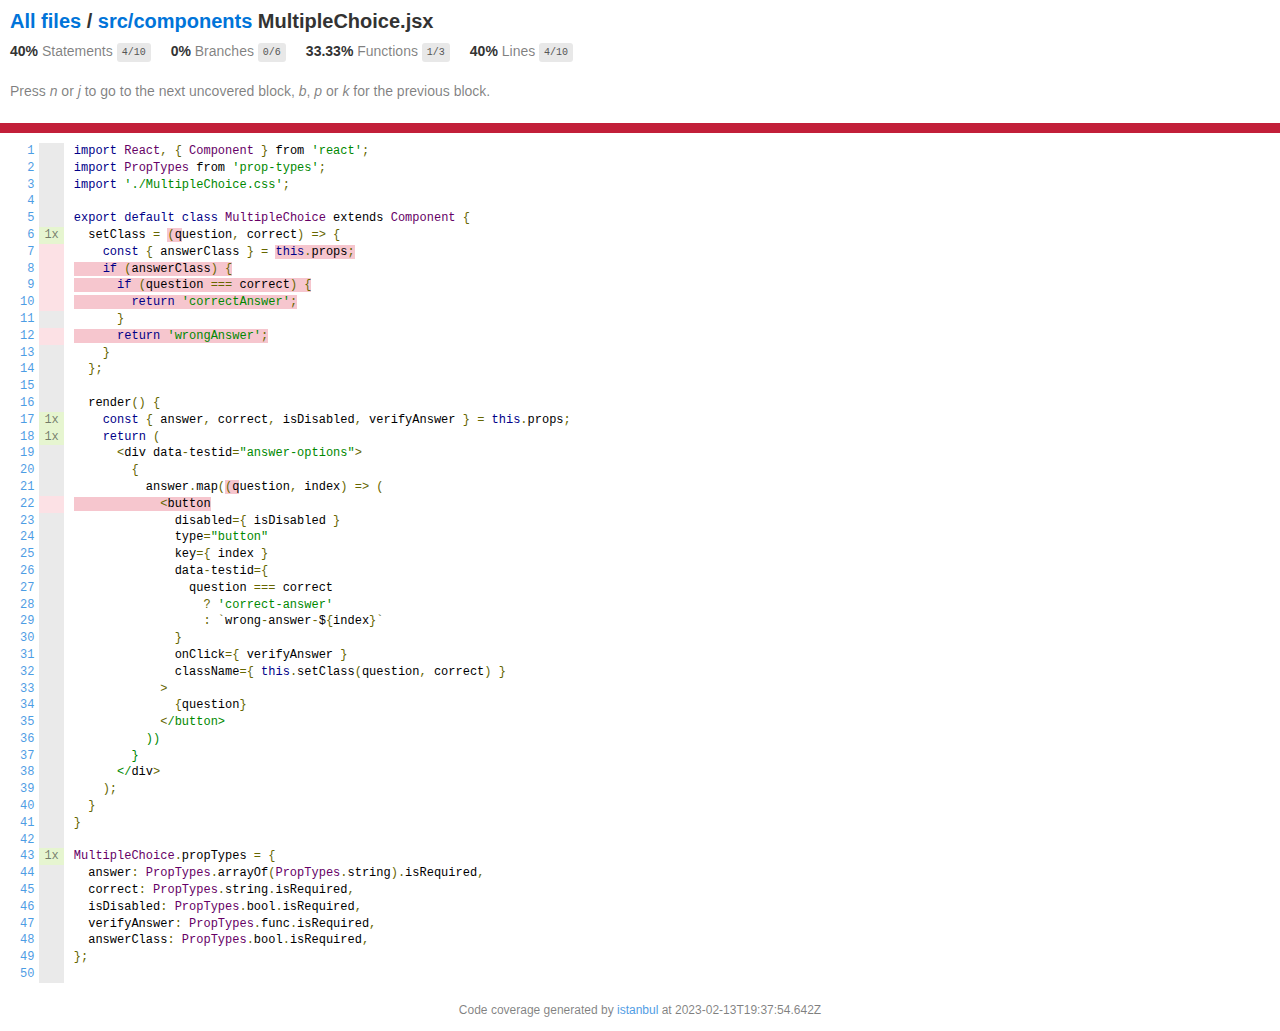
<file: coverage/lcov-report/src/components/MultipleChoice.jsx.html>
<!doctype html>
<html lang="en">

<head>
    <title>Code coverage report for src/components/MultipleChoice.jsx</title>
    <meta charset="utf-8" />
    <link rel="stylesheet" href="../../prettify.css" />
    <link rel="stylesheet" href="../../base.css" />
    <link rel="shortcut icon" type="image/x-icon" href="../../favicon.png" />
    <meta name="viewport" content="width=device-width, initial-scale=1" />
    <style type='text/css'>
        .coverage-summary .sorter {
            background-image: url(../../sort-arrow-sprite.png);
        }
    </style>
</head>
    
<body>
<div class='wrapper'>
    <div class='pad1'>
        <h1><a href="../../index.html">All files</a> / <a href="index.html">src/components</a> MultipleChoice.jsx</h1>
        <div class='clearfix'>
            
            <div class='fl pad1y space-right2'>
                <span class="strong">40% </span>
                <span class="quiet">Statements</span>
                <span class='fraction'>4/10</span>
            </div>
        
            
            <div class='fl pad1y space-right2'>
                <span class="strong">0% </span>
                <span class="quiet">Branches</span>
                <span class='fraction'>0/6</span>
            </div>
        
            
            <div class='fl pad1y space-right2'>
                <span class="strong">33.33% </span>
                <span class="quiet">Functions</span>
                <span class='fraction'>1/3</span>
            </div>
        
            
            <div class='fl pad1y space-right2'>
                <span class="strong">40% </span>
                <span class="quiet">Lines</span>
                <span class='fraction'>4/10</span>
            </div>
        
            
        </div>
        <p class="quiet">
            Press <em>n</em> or <em>j</em> to go to the next uncovered block, <em>b</em>, <em>p</em> or <em>k</em> for the previous block.
        </p>
        <template id="filterTemplate">
            <div class="quiet">
                Filter:
                <input oninput="onInput()" type="search" id="fileSearch">
            </div>
        </template>
    </div>
    <div class='status-line low'></div>
    <pre><table class="coverage">
<tr><td class="line-count quiet"><a name='L1'></a><a href='#L1'>1</a>
<a name='L2'></a><a href='#L2'>2</a>
<a name='L3'></a><a href='#L3'>3</a>
<a name='L4'></a><a href='#L4'>4</a>
<a name='L5'></a><a href='#L5'>5</a>
<a name='L6'></a><a href='#L6'>6</a>
<a name='L7'></a><a href='#L7'>7</a>
<a name='L8'></a><a href='#L8'>8</a>
<a name='L9'></a><a href='#L9'>9</a>
<a name='L10'></a><a href='#L10'>10</a>
<a name='L11'></a><a href='#L11'>11</a>
<a name='L12'></a><a href='#L12'>12</a>
<a name='L13'></a><a href='#L13'>13</a>
<a name='L14'></a><a href='#L14'>14</a>
<a name='L15'></a><a href='#L15'>15</a>
<a name='L16'></a><a href='#L16'>16</a>
<a name='L17'></a><a href='#L17'>17</a>
<a name='L18'></a><a href='#L18'>18</a>
<a name='L19'></a><a href='#L19'>19</a>
<a name='L20'></a><a href='#L20'>20</a>
<a name='L21'></a><a href='#L21'>21</a>
<a name='L22'></a><a href='#L22'>22</a>
<a name='L23'></a><a href='#L23'>23</a>
<a name='L24'></a><a href='#L24'>24</a>
<a name='L25'></a><a href='#L25'>25</a>
<a name='L26'></a><a href='#L26'>26</a>
<a name='L27'></a><a href='#L27'>27</a>
<a name='L28'></a><a href='#L28'>28</a>
<a name='L29'></a><a href='#L29'>29</a>
<a name='L30'></a><a href='#L30'>30</a>
<a name='L31'></a><a href='#L31'>31</a>
<a name='L32'></a><a href='#L32'>32</a>
<a name='L33'></a><a href='#L33'>33</a>
<a name='L34'></a><a href='#L34'>34</a>
<a name='L35'></a><a href='#L35'>35</a>
<a name='L36'></a><a href='#L36'>36</a>
<a name='L37'></a><a href='#L37'>37</a>
<a name='L38'></a><a href='#L38'>38</a>
<a name='L39'></a><a href='#L39'>39</a>
<a name='L40'></a><a href='#L40'>40</a>
<a name='L41'></a><a href='#L41'>41</a>
<a name='L42'></a><a href='#L42'>42</a>
<a name='L43'></a><a href='#L43'>43</a>
<a name='L44'></a><a href='#L44'>44</a>
<a name='L45'></a><a href='#L45'>45</a>
<a name='L46'></a><a href='#L46'>46</a>
<a name='L47'></a><a href='#L47'>47</a>
<a name='L48'></a><a href='#L48'>48</a>
<a name='L49'></a><a href='#L49'>49</a>
<a name='L50'></a><a href='#L50'>50</a></td><td class="line-coverage quiet"><span class="cline-any cline-neutral">&nbsp;</span>
<span class="cline-any cline-neutral">&nbsp;</span>
<span class="cline-any cline-neutral">&nbsp;</span>
<span class="cline-any cline-neutral">&nbsp;</span>
<span class="cline-any cline-neutral">&nbsp;</span>
<span class="cline-any cline-yes">1x</span>
<span class="cline-any cline-no">&nbsp;</span>
<span class="cline-any cline-no">&nbsp;</span>
<span class="cline-any cline-no">&nbsp;</span>
<span class="cline-any cline-no">&nbsp;</span>
<span class="cline-any cline-neutral">&nbsp;</span>
<span class="cline-any cline-no">&nbsp;</span>
<span class="cline-any cline-neutral">&nbsp;</span>
<span class="cline-any cline-neutral">&nbsp;</span>
<span class="cline-any cline-neutral">&nbsp;</span>
<span class="cline-any cline-neutral">&nbsp;</span>
<span class="cline-any cline-yes">1x</span>
<span class="cline-any cline-yes">1x</span>
<span class="cline-any cline-neutral">&nbsp;</span>
<span class="cline-any cline-neutral">&nbsp;</span>
<span class="cline-any cline-neutral">&nbsp;</span>
<span class="cline-any cline-no">&nbsp;</span>
<span class="cline-any cline-neutral">&nbsp;</span>
<span class="cline-any cline-neutral">&nbsp;</span>
<span class="cline-any cline-neutral">&nbsp;</span>
<span class="cline-any cline-neutral">&nbsp;</span>
<span class="cline-any cline-neutral">&nbsp;</span>
<span class="cline-any cline-neutral">&nbsp;</span>
<span class="cline-any cline-neutral">&nbsp;</span>
<span class="cline-any cline-neutral">&nbsp;</span>
<span class="cline-any cline-neutral">&nbsp;</span>
<span class="cline-any cline-neutral">&nbsp;</span>
<span class="cline-any cline-neutral">&nbsp;</span>
<span class="cline-any cline-neutral">&nbsp;</span>
<span class="cline-any cline-neutral">&nbsp;</span>
<span class="cline-any cline-neutral">&nbsp;</span>
<span class="cline-any cline-neutral">&nbsp;</span>
<span class="cline-any cline-neutral">&nbsp;</span>
<span class="cline-any cline-neutral">&nbsp;</span>
<span class="cline-any cline-neutral">&nbsp;</span>
<span class="cline-any cline-neutral">&nbsp;</span>
<span class="cline-any cline-neutral">&nbsp;</span>
<span class="cline-any cline-yes">1x</span>
<span class="cline-any cline-neutral">&nbsp;</span>
<span class="cline-any cline-neutral">&nbsp;</span>
<span class="cline-any cline-neutral">&nbsp;</span>
<span class="cline-any cline-neutral">&nbsp;</span>
<span class="cline-any cline-neutral">&nbsp;</span>
<span class="cline-any cline-neutral">&nbsp;</span>
<span class="cline-any cline-neutral">&nbsp;</span></td><td class="text"><pre class="prettyprint lang-js">import React, { Component } from 'react';
import PropTypes from 'prop-types';
import './MultipleChoice.css';
&nbsp;
export default class MultipleChoice extends Component {
  setClass = <span class="fstat-no" title="function not covered" >(q</span>uestion, correct) =&gt; {
    const { answerClass } = <span class="cstat-no" title="statement not covered" >this.props;</span>
<span class="cstat-no" title="statement not covered" >    if (answerClass) {</span>
<span class="cstat-no" title="statement not covered" >      if (question === correct) {</span>
<span class="cstat-no" title="statement not covered" >        return 'correctAnswer';</span>
      }
<span class="cstat-no" title="statement not covered" >      return 'wrongAnswer';</span>
    }
  };
&nbsp;
  render() {
    const { answer, correct, isDisabled, verifyAnswer } = this.props;
    return (
      &lt;div data-testid="answer-options"&gt;
        {
          answer.map(<span class="fstat-no" title="function not covered" >(q</span>uestion, index) =&gt; (
<span class="cstat-no" title="statement not covered" >            &lt;button</span>
              disabled={ isDisabled }
              type="button"
              key={ index }
              data-testid={
                question === correct
                  ? 'correct-answer'
                  : `wrong-answer-${index}`
              }
              onClick={ verifyAnswer }
              className={ this.setClass(question, correct) }
            &gt;
              {question}
            &lt;/button&gt;
          ))
        }
      &lt;/div&gt;
    );
  }
}
&nbsp;
MultipleChoice.propTypes = {
  answer: PropTypes.arrayOf(PropTypes.string).isRequired,
  correct: PropTypes.string.isRequired,
  isDisabled: PropTypes.bool.isRequired,
  verifyAnswer: PropTypes.func.isRequired,
  answerClass: PropTypes.bool.isRequired,
};
&nbsp;</pre></td></tr></table></pre>

                <div class='push'></div><!-- for sticky footer -->
            </div><!-- /wrapper -->
            <div class='footer quiet pad2 space-top1 center small'>
                Code coverage generated by
                <a href="https://istanbul.js.org/" target="_blank" rel="noopener noreferrer">istanbul</a>
                at 2023-02-13T19:37:54.642Z
            </div>
        <script src="../../prettify.js"></script>
        <script>
            window.onload = function () {
                prettyPrint();
            };
        </script>
        <script src="../../sorter.js"></script>
        <script src="../../block-navigation.js"></script>
    </body>
</html>
</file>
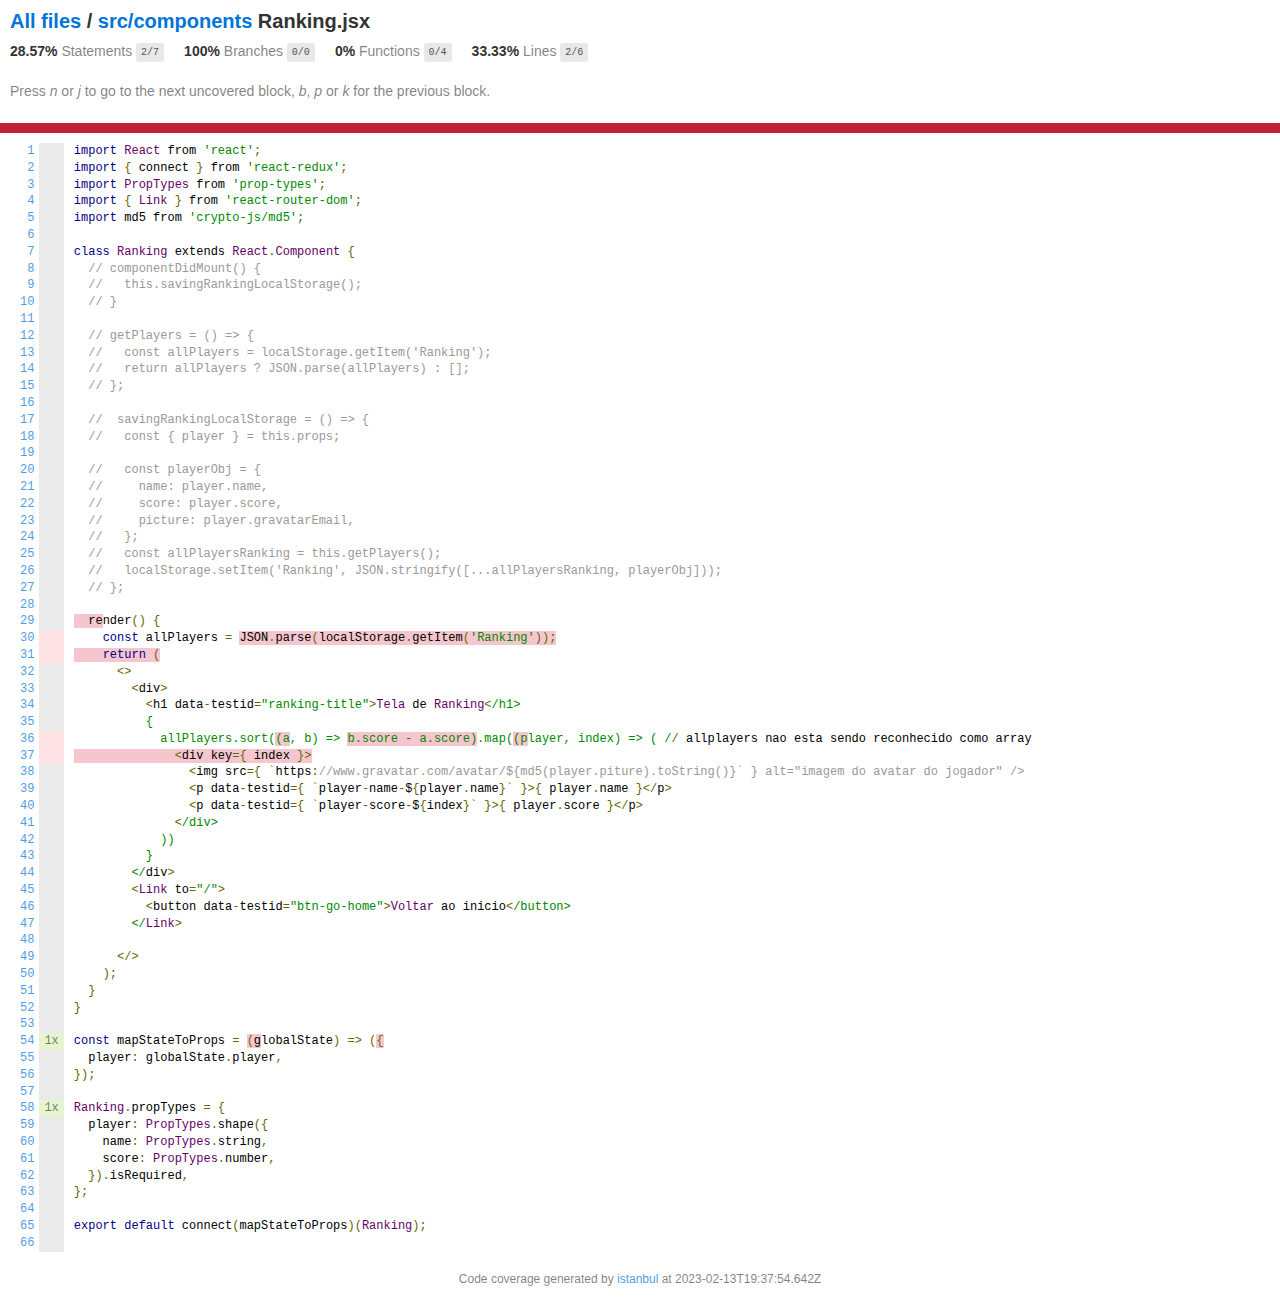
<file: coverage/lcov-report/src/components/Ranking.jsx.html>
<!doctype html>
<html lang="en">

<head>
    <title>Code coverage report for src/components/Ranking.jsx</title>
    <meta charset="utf-8" />
    <link rel="stylesheet" href="../../prettify.css" />
    <link rel="stylesheet" href="../../base.css" />
    <link rel="shortcut icon" type="image/x-icon" href="../../favicon.png" />
    <meta name="viewport" content="width=device-width, initial-scale=1" />
    <style type='text/css'>
        .coverage-summary .sorter {
            background-image: url(../../sort-arrow-sprite.png);
        }
    </style>
</head>
    
<body>
<div class='wrapper'>
    <div class='pad1'>
        <h1><a href="../../index.html">All files</a> / <a href="index.html">src/components</a> Ranking.jsx</h1>
        <div class='clearfix'>
            
            <div class='fl pad1y space-right2'>
                <span class="strong">28.57% </span>
                <span class="quiet">Statements</span>
                <span class='fraction'>2/7</span>
            </div>
        
            
            <div class='fl pad1y space-right2'>
                <span class="strong">100% </span>
                <span class="quiet">Branches</span>
                <span class='fraction'>0/0</span>
            </div>
        
            
            <div class='fl pad1y space-right2'>
                <span class="strong">0% </span>
                <span class="quiet">Functions</span>
                <span class='fraction'>0/4</span>
            </div>
        
            
            <div class='fl pad1y space-right2'>
                <span class="strong">33.33% </span>
                <span class="quiet">Lines</span>
                <span class='fraction'>2/6</span>
            </div>
        
            
        </div>
        <p class="quiet">
            Press <em>n</em> or <em>j</em> to go to the next uncovered block, <em>b</em>, <em>p</em> or <em>k</em> for the previous block.
        </p>
        <template id="filterTemplate">
            <div class="quiet">
                Filter:
                <input oninput="onInput()" type="search" id="fileSearch">
            </div>
        </template>
    </div>
    <div class='status-line low'></div>
    <pre><table class="coverage">
<tr><td class="line-count quiet"><a name='L1'></a><a href='#L1'>1</a>
<a name='L2'></a><a href='#L2'>2</a>
<a name='L3'></a><a href='#L3'>3</a>
<a name='L4'></a><a href='#L4'>4</a>
<a name='L5'></a><a href='#L5'>5</a>
<a name='L6'></a><a href='#L6'>6</a>
<a name='L7'></a><a href='#L7'>7</a>
<a name='L8'></a><a href='#L8'>8</a>
<a name='L9'></a><a href='#L9'>9</a>
<a name='L10'></a><a href='#L10'>10</a>
<a name='L11'></a><a href='#L11'>11</a>
<a name='L12'></a><a href='#L12'>12</a>
<a name='L13'></a><a href='#L13'>13</a>
<a name='L14'></a><a href='#L14'>14</a>
<a name='L15'></a><a href='#L15'>15</a>
<a name='L16'></a><a href='#L16'>16</a>
<a name='L17'></a><a href='#L17'>17</a>
<a name='L18'></a><a href='#L18'>18</a>
<a name='L19'></a><a href='#L19'>19</a>
<a name='L20'></a><a href='#L20'>20</a>
<a name='L21'></a><a href='#L21'>21</a>
<a name='L22'></a><a href='#L22'>22</a>
<a name='L23'></a><a href='#L23'>23</a>
<a name='L24'></a><a href='#L24'>24</a>
<a name='L25'></a><a href='#L25'>25</a>
<a name='L26'></a><a href='#L26'>26</a>
<a name='L27'></a><a href='#L27'>27</a>
<a name='L28'></a><a href='#L28'>28</a>
<a name='L29'></a><a href='#L29'>29</a>
<a name='L30'></a><a href='#L30'>30</a>
<a name='L31'></a><a href='#L31'>31</a>
<a name='L32'></a><a href='#L32'>32</a>
<a name='L33'></a><a href='#L33'>33</a>
<a name='L34'></a><a href='#L34'>34</a>
<a name='L35'></a><a href='#L35'>35</a>
<a name='L36'></a><a href='#L36'>36</a>
<a name='L37'></a><a href='#L37'>37</a>
<a name='L38'></a><a href='#L38'>38</a>
<a name='L39'></a><a href='#L39'>39</a>
<a name='L40'></a><a href='#L40'>40</a>
<a name='L41'></a><a href='#L41'>41</a>
<a name='L42'></a><a href='#L42'>42</a>
<a name='L43'></a><a href='#L43'>43</a>
<a name='L44'></a><a href='#L44'>44</a>
<a name='L45'></a><a href='#L45'>45</a>
<a name='L46'></a><a href='#L46'>46</a>
<a name='L47'></a><a href='#L47'>47</a>
<a name='L48'></a><a href='#L48'>48</a>
<a name='L49'></a><a href='#L49'>49</a>
<a name='L50'></a><a href='#L50'>50</a>
<a name='L51'></a><a href='#L51'>51</a>
<a name='L52'></a><a href='#L52'>52</a>
<a name='L53'></a><a href='#L53'>53</a>
<a name='L54'></a><a href='#L54'>54</a>
<a name='L55'></a><a href='#L55'>55</a>
<a name='L56'></a><a href='#L56'>56</a>
<a name='L57'></a><a href='#L57'>57</a>
<a name='L58'></a><a href='#L58'>58</a>
<a name='L59'></a><a href='#L59'>59</a>
<a name='L60'></a><a href='#L60'>60</a>
<a name='L61'></a><a href='#L61'>61</a>
<a name='L62'></a><a href='#L62'>62</a>
<a name='L63'></a><a href='#L63'>63</a>
<a name='L64'></a><a href='#L64'>64</a>
<a name='L65'></a><a href='#L65'>65</a>
<a name='L66'></a><a href='#L66'>66</a></td><td class="line-coverage quiet"><span class="cline-any cline-neutral">&nbsp;</span>
<span class="cline-any cline-neutral">&nbsp;</span>
<span class="cline-any cline-neutral">&nbsp;</span>
<span class="cline-any cline-neutral">&nbsp;</span>
<span class="cline-any cline-neutral">&nbsp;</span>
<span class="cline-any cline-neutral">&nbsp;</span>
<span class="cline-any cline-neutral">&nbsp;</span>
<span class="cline-any cline-neutral">&nbsp;</span>
<span class="cline-any cline-neutral">&nbsp;</span>
<span class="cline-any cline-neutral">&nbsp;</span>
<span class="cline-any cline-neutral">&nbsp;</span>
<span class="cline-any cline-neutral">&nbsp;</span>
<span class="cline-any cline-neutral">&nbsp;</span>
<span class="cline-any cline-neutral">&nbsp;</span>
<span class="cline-any cline-neutral">&nbsp;</span>
<span class="cline-any cline-neutral">&nbsp;</span>
<span class="cline-any cline-neutral">&nbsp;</span>
<span class="cline-any cline-neutral">&nbsp;</span>
<span class="cline-any cline-neutral">&nbsp;</span>
<span class="cline-any cline-neutral">&nbsp;</span>
<span class="cline-any cline-neutral">&nbsp;</span>
<span class="cline-any cline-neutral">&nbsp;</span>
<span class="cline-any cline-neutral">&nbsp;</span>
<span class="cline-any cline-neutral">&nbsp;</span>
<span class="cline-any cline-neutral">&nbsp;</span>
<span class="cline-any cline-neutral">&nbsp;</span>
<span class="cline-any cline-neutral">&nbsp;</span>
<span class="cline-any cline-neutral">&nbsp;</span>
<span class="cline-any cline-neutral">&nbsp;</span>
<span class="cline-any cline-no">&nbsp;</span>
<span class="cline-any cline-no">&nbsp;</span>
<span class="cline-any cline-neutral">&nbsp;</span>
<span class="cline-any cline-neutral">&nbsp;</span>
<span class="cline-any cline-neutral">&nbsp;</span>
<span class="cline-any cline-neutral">&nbsp;</span>
<span class="cline-any cline-no">&nbsp;</span>
<span class="cline-any cline-no">&nbsp;</span>
<span class="cline-any cline-neutral">&nbsp;</span>
<span class="cline-any cline-neutral">&nbsp;</span>
<span class="cline-any cline-neutral">&nbsp;</span>
<span class="cline-any cline-neutral">&nbsp;</span>
<span class="cline-any cline-neutral">&nbsp;</span>
<span class="cline-any cline-neutral">&nbsp;</span>
<span class="cline-any cline-neutral">&nbsp;</span>
<span class="cline-any cline-neutral">&nbsp;</span>
<span class="cline-any cline-neutral">&nbsp;</span>
<span class="cline-any cline-neutral">&nbsp;</span>
<span class="cline-any cline-neutral">&nbsp;</span>
<span class="cline-any cline-neutral">&nbsp;</span>
<span class="cline-any cline-neutral">&nbsp;</span>
<span class="cline-any cline-neutral">&nbsp;</span>
<span class="cline-any cline-neutral">&nbsp;</span>
<span class="cline-any cline-neutral">&nbsp;</span>
<span class="cline-any cline-yes">1x</span>
<span class="cline-any cline-neutral">&nbsp;</span>
<span class="cline-any cline-neutral">&nbsp;</span>
<span class="cline-any cline-neutral">&nbsp;</span>
<span class="cline-any cline-yes">1x</span>
<span class="cline-any cline-neutral">&nbsp;</span>
<span class="cline-any cline-neutral">&nbsp;</span>
<span class="cline-any cline-neutral">&nbsp;</span>
<span class="cline-any cline-neutral">&nbsp;</span>
<span class="cline-any cline-neutral">&nbsp;</span>
<span class="cline-any cline-neutral">&nbsp;</span>
<span class="cline-any cline-neutral">&nbsp;</span>
<span class="cline-any cline-neutral">&nbsp;</span></td><td class="text"><pre class="prettyprint lang-js">import React from 'react';
import { connect } from 'react-redux';
import PropTypes from 'prop-types';
import { Link } from 'react-router-dom';
import md5 from 'crypto-js/md5';
&nbsp;
class Ranking extends React.Component {
  // componentDidMount() {
  //   this.savingRankingLocalStorage();
  // }
&nbsp;
  // getPlayers = () =&gt; {
  //   const allPlayers = localStorage.getItem('Ranking');
  //   return allPlayers ? JSON.parse(allPlayers) : [];
  // };
&nbsp;
  //  savingRankingLocalStorage = () =&gt; {
  //   const { player } = this.props;
&nbsp;
  //   const playerObj = {
  //     name: player.name,
  //     score: player.score,
  //     picture: player.gravatarEmail,
  //   };
  //   const allPlayersRanking = this.getPlayers();
  //   localStorage.setItem('Ranking', JSON.stringify([...allPlayersRanking, playerObj]));
  // };
&nbsp;
<span class="fstat-no" title="function not covered" >  re</span>nder() {
    const allPlayers = <span class="cstat-no" title="statement not covered" >JSON.parse(localStorage.getItem('Ranking'));</span>
<span class="cstat-no" title="statement not covered" >    return (</span>
      &lt;&gt;
        &lt;div&gt;
          &lt;h1 data-testid="ranking-title"&gt;Tela de Ranking&lt;/h1&gt;
          {
            allPlayers.sort(<span class="fstat-no" title="function not covered" >(a</span>, b) =&gt; <span class="cstat-no" title="statement not covered" >b.score - a.score)</span>.map(<span class="fstat-no" title="function not covered" >(p</span>layer, index) =&gt; ( // allplayers nao esta sendo reconhecido como array
<span class="cstat-no" title="statement not covered" >              &lt;div key={ index }&gt;</span>
                &lt;img src={ `https://www.gravatar.com/avatar/${md5(player.piture).toString()}` } alt="imagem do avatar do jogador" /&gt;
                &lt;p data-testid={ `player-name-${player.name}` }&gt;{ player.name }&lt;/p&gt;
                &lt;p data-testid={ `player-score-${index}` }&gt;{ player.score }&lt;/p&gt;
              &lt;/div&gt;
            ))
          }
        &lt;/div&gt;
        &lt;Link to="/"&gt;
          &lt;button data-testid="btn-go-home"&gt;Voltar ao inicio&lt;/button&gt;
        &lt;/Link&gt;
&nbsp;
      &lt;/&gt;
    );
  }
}
&nbsp;
const mapStateToProps = <span class="fstat-no" title="function not covered" >(g</span>lobalState) =&gt; (<span class="cstat-no" title="statement not covered" >{</span>
  player: globalState.player,
});
&nbsp;
Ranking.propTypes = {
  player: PropTypes.shape({
    name: PropTypes.string,
    score: PropTypes.number,
  }).isRequired,
};
&nbsp;
export default connect(mapStateToProps)(Ranking);
&nbsp;</pre></td></tr></table></pre>

                <div class='push'></div><!-- for sticky footer -->
            </div><!-- /wrapper -->
            <div class='footer quiet pad2 space-top1 center small'>
                Code coverage generated by
                <a href="https://istanbul.js.org/" target="_blank" rel="noopener noreferrer">istanbul</a>
                at 2023-02-13T19:37:54.642Z
            </div>
        <script src="../../prettify.js"></script>
        <script>
            window.onload = function () {
                prettyPrint();
            };
        </script>
        <script src="../../sorter.js"></script>
        <script src="../../block-navigation.js"></script>
    </body>
</html>
</file>
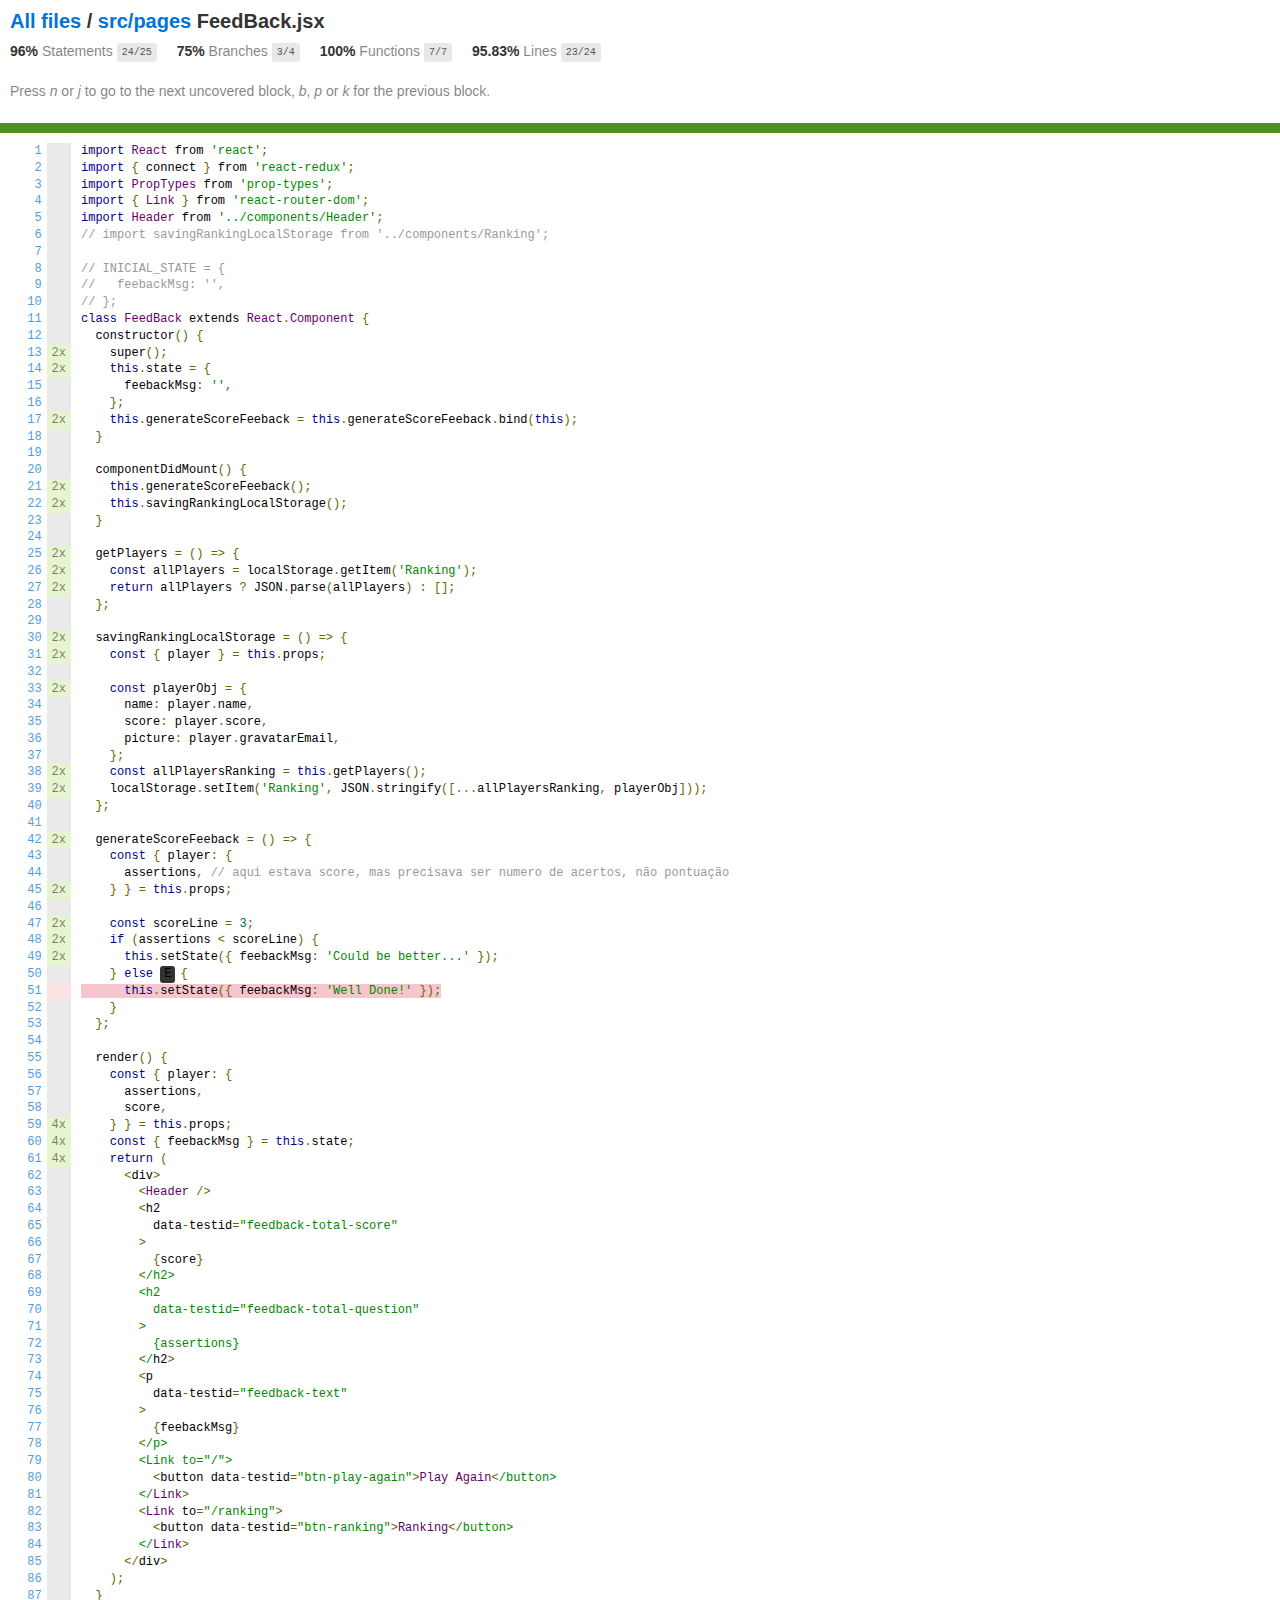
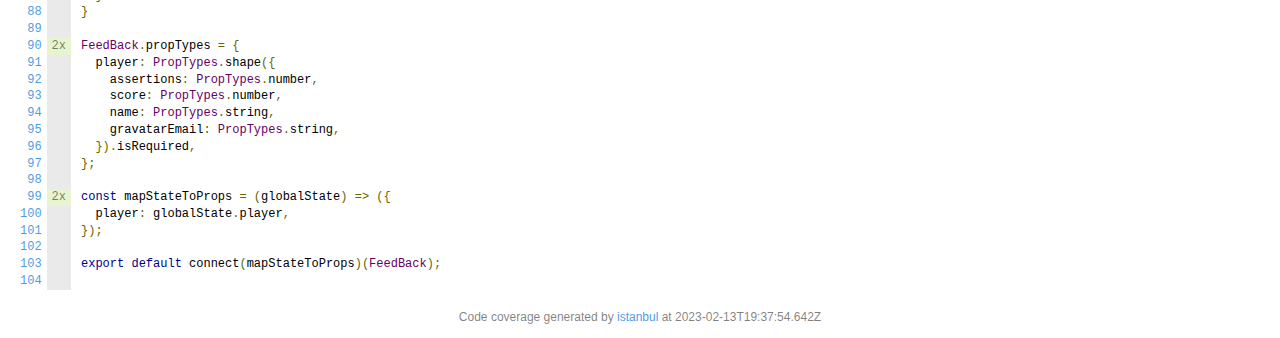
<file: coverage/lcov-report/src/pages/FeedBack.jsx.html>
<!doctype html>
<html lang="en">

<head>
    <title>Code coverage report for src/pages/FeedBack.jsx</title>
    <meta charset="utf-8" />
    <link rel="stylesheet" href="../../prettify.css" />
    <link rel="stylesheet" href="../../base.css" />
    <link rel="shortcut icon" type="image/x-icon" href="../../favicon.png" />
    <meta name="viewport" content="width=device-width, initial-scale=1" />
    <style type='text/css'>
        .coverage-summary .sorter {
            background-image: url(../../sort-arrow-sprite.png);
        }
    </style>
</head>
    
<body>
<div class='wrapper'>
    <div class='pad1'>
        <h1><a href="../../index.html">All files</a> / <a href="index.html">src/pages</a> FeedBack.jsx</h1>
        <div class='clearfix'>
            
            <div class='fl pad1y space-right2'>
                <span class="strong">96% </span>
                <span class="quiet">Statements</span>
                <span class='fraction'>24/25</span>
            </div>
        
            
            <div class='fl pad1y space-right2'>
                <span class="strong">75% </span>
                <span class="quiet">Branches</span>
                <span class='fraction'>3/4</span>
            </div>
        
            
            <div class='fl pad1y space-right2'>
                <span class="strong">100% </span>
                <span class="quiet">Functions</span>
                <span class='fraction'>7/7</span>
            </div>
        
            
            <div class='fl pad1y space-right2'>
                <span class="strong">95.83% </span>
                <span class="quiet">Lines</span>
                <span class='fraction'>23/24</span>
            </div>
        
            
        </div>
        <p class="quiet">
            Press <em>n</em> or <em>j</em> to go to the next uncovered block, <em>b</em>, <em>p</em> or <em>k</em> for the previous block.
        </p>
        <template id="filterTemplate">
            <div class="quiet">
                Filter:
                <input oninput="onInput()" type="search" id="fileSearch">
            </div>
        </template>
    </div>
    <div class='status-line high'></div>
    <pre><table class="coverage">
<tr><td class="line-count quiet"><a name='L1'></a><a href='#L1'>1</a>
<a name='L2'></a><a href='#L2'>2</a>
<a name='L3'></a><a href='#L3'>3</a>
<a name='L4'></a><a href='#L4'>4</a>
<a name='L5'></a><a href='#L5'>5</a>
<a name='L6'></a><a href='#L6'>6</a>
<a name='L7'></a><a href='#L7'>7</a>
<a name='L8'></a><a href='#L8'>8</a>
<a name='L9'></a><a href='#L9'>9</a>
<a name='L10'></a><a href='#L10'>10</a>
<a name='L11'></a><a href='#L11'>11</a>
<a name='L12'></a><a href='#L12'>12</a>
<a name='L13'></a><a href='#L13'>13</a>
<a name='L14'></a><a href='#L14'>14</a>
<a name='L15'></a><a href='#L15'>15</a>
<a name='L16'></a><a href='#L16'>16</a>
<a name='L17'></a><a href='#L17'>17</a>
<a name='L18'></a><a href='#L18'>18</a>
<a name='L19'></a><a href='#L19'>19</a>
<a name='L20'></a><a href='#L20'>20</a>
<a name='L21'></a><a href='#L21'>21</a>
<a name='L22'></a><a href='#L22'>22</a>
<a name='L23'></a><a href='#L23'>23</a>
<a name='L24'></a><a href='#L24'>24</a>
<a name='L25'></a><a href='#L25'>25</a>
<a name='L26'></a><a href='#L26'>26</a>
<a name='L27'></a><a href='#L27'>27</a>
<a name='L28'></a><a href='#L28'>28</a>
<a name='L29'></a><a href='#L29'>29</a>
<a name='L30'></a><a href='#L30'>30</a>
<a name='L31'></a><a href='#L31'>31</a>
<a name='L32'></a><a href='#L32'>32</a>
<a name='L33'></a><a href='#L33'>33</a>
<a name='L34'></a><a href='#L34'>34</a>
<a name='L35'></a><a href='#L35'>35</a>
<a name='L36'></a><a href='#L36'>36</a>
<a name='L37'></a><a href='#L37'>37</a>
<a name='L38'></a><a href='#L38'>38</a>
<a name='L39'></a><a href='#L39'>39</a>
<a name='L40'></a><a href='#L40'>40</a>
<a name='L41'></a><a href='#L41'>41</a>
<a name='L42'></a><a href='#L42'>42</a>
<a name='L43'></a><a href='#L43'>43</a>
<a name='L44'></a><a href='#L44'>44</a>
<a name='L45'></a><a href='#L45'>45</a>
<a name='L46'></a><a href='#L46'>46</a>
<a name='L47'></a><a href='#L47'>47</a>
<a name='L48'></a><a href='#L48'>48</a>
<a name='L49'></a><a href='#L49'>49</a>
<a name='L50'></a><a href='#L50'>50</a>
<a name='L51'></a><a href='#L51'>51</a>
<a name='L52'></a><a href='#L52'>52</a>
<a name='L53'></a><a href='#L53'>53</a>
<a name='L54'></a><a href='#L54'>54</a>
<a name='L55'></a><a href='#L55'>55</a>
<a name='L56'></a><a href='#L56'>56</a>
<a name='L57'></a><a href='#L57'>57</a>
<a name='L58'></a><a href='#L58'>58</a>
<a name='L59'></a><a href='#L59'>59</a>
<a name='L60'></a><a href='#L60'>60</a>
<a name='L61'></a><a href='#L61'>61</a>
<a name='L62'></a><a href='#L62'>62</a>
<a name='L63'></a><a href='#L63'>63</a>
<a name='L64'></a><a href='#L64'>64</a>
<a name='L65'></a><a href='#L65'>65</a>
<a name='L66'></a><a href='#L66'>66</a>
<a name='L67'></a><a href='#L67'>67</a>
<a name='L68'></a><a href='#L68'>68</a>
<a name='L69'></a><a href='#L69'>69</a>
<a name='L70'></a><a href='#L70'>70</a>
<a name='L71'></a><a href='#L71'>71</a>
<a name='L72'></a><a href='#L72'>72</a>
<a name='L73'></a><a href='#L73'>73</a>
<a name='L74'></a><a href='#L74'>74</a>
<a name='L75'></a><a href='#L75'>75</a>
<a name='L76'></a><a href='#L76'>76</a>
<a name='L77'></a><a href='#L77'>77</a>
<a name='L78'></a><a href='#L78'>78</a>
<a name='L79'></a><a href='#L79'>79</a>
<a name='L80'></a><a href='#L80'>80</a>
<a name='L81'></a><a href='#L81'>81</a>
<a name='L82'></a><a href='#L82'>82</a>
<a name='L83'></a><a href='#L83'>83</a>
<a name='L84'></a><a href='#L84'>84</a>
<a name='L85'></a><a href='#L85'>85</a>
<a name='L86'></a><a href='#L86'>86</a>
<a name='L87'></a><a href='#L87'>87</a>
<a name='L88'></a><a href='#L88'>88</a>
<a name='L89'></a><a href='#L89'>89</a>
<a name='L90'></a><a href='#L90'>90</a>
<a name='L91'></a><a href='#L91'>91</a>
<a name='L92'></a><a href='#L92'>92</a>
<a name='L93'></a><a href='#L93'>93</a>
<a name='L94'></a><a href='#L94'>94</a>
<a name='L95'></a><a href='#L95'>95</a>
<a name='L96'></a><a href='#L96'>96</a>
<a name='L97'></a><a href='#L97'>97</a>
<a name='L98'></a><a href='#L98'>98</a>
<a name='L99'></a><a href='#L99'>99</a>
<a name='L100'></a><a href='#L100'>100</a>
<a name='L101'></a><a href='#L101'>101</a>
<a name='L102'></a><a href='#L102'>102</a>
<a name='L103'></a><a href='#L103'>103</a>
<a name='L104'></a><a href='#L104'>104</a></td><td class="line-coverage quiet"><span class="cline-any cline-neutral">&nbsp;</span>
<span class="cline-any cline-neutral">&nbsp;</span>
<span class="cline-any cline-neutral">&nbsp;</span>
<span class="cline-any cline-neutral">&nbsp;</span>
<span class="cline-any cline-neutral">&nbsp;</span>
<span class="cline-any cline-neutral">&nbsp;</span>
<span class="cline-any cline-neutral">&nbsp;</span>
<span class="cline-any cline-neutral">&nbsp;</span>
<span class="cline-any cline-neutral">&nbsp;</span>
<span class="cline-any cline-neutral">&nbsp;</span>
<span class="cline-any cline-neutral">&nbsp;</span>
<span class="cline-any cline-neutral">&nbsp;</span>
<span class="cline-any cline-yes">2x</span>
<span class="cline-any cline-yes">2x</span>
<span class="cline-any cline-neutral">&nbsp;</span>
<span class="cline-any cline-neutral">&nbsp;</span>
<span class="cline-any cline-yes">2x</span>
<span class="cline-any cline-neutral">&nbsp;</span>
<span class="cline-any cline-neutral">&nbsp;</span>
<span class="cline-any cline-neutral">&nbsp;</span>
<span class="cline-any cline-yes">2x</span>
<span class="cline-any cline-yes">2x</span>
<span class="cline-any cline-neutral">&nbsp;</span>
<span class="cline-any cline-neutral">&nbsp;</span>
<span class="cline-any cline-yes">2x</span>
<span class="cline-any cline-yes">2x</span>
<span class="cline-any cline-yes">2x</span>
<span class="cline-any cline-neutral">&nbsp;</span>
<span class="cline-any cline-neutral">&nbsp;</span>
<span class="cline-any cline-yes">2x</span>
<span class="cline-any cline-yes">2x</span>
<span class="cline-any cline-neutral">&nbsp;</span>
<span class="cline-any cline-yes">2x</span>
<span class="cline-any cline-neutral">&nbsp;</span>
<span class="cline-any cline-neutral">&nbsp;</span>
<span class="cline-any cline-neutral">&nbsp;</span>
<span class="cline-any cline-neutral">&nbsp;</span>
<span class="cline-any cline-yes">2x</span>
<span class="cline-any cline-yes">2x</span>
<span class="cline-any cline-neutral">&nbsp;</span>
<span class="cline-any cline-neutral">&nbsp;</span>
<span class="cline-any cline-yes">2x</span>
<span class="cline-any cline-neutral">&nbsp;</span>
<span class="cline-any cline-neutral">&nbsp;</span>
<span class="cline-any cline-yes">2x</span>
<span class="cline-any cline-neutral">&nbsp;</span>
<span class="cline-any cline-yes">2x</span>
<span class="cline-any cline-yes">2x</span>
<span class="cline-any cline-yes">2x</span>
<span class="cline-any cline-neutral">&nbsp;</span>
<span class="cline-any cline-no">&nbsp;</span>
<span class="cline-any cline-neutral">&nbsp;</span>
<span class="cline-any cline-neutral">&nbsp;</span>
<span class="cline-any cline-neutral">&nbsp;</span>
<span class="cline-any cline-neutral">&nbsp;</span>
<span class="cline-any cline-neutral">&nbsp;</span>
<span class="cline-any cline-neutral">&nbsp;</span>
<span class="cline-any cline-neutral">&nbsp;</span>
<span class="cline-any cline-yes">4x</span>
<span class="cline-any cline-yes">4x</span>
<span class="cline-any cline-yes">4x</span>
<span class="cline-any cline-neutral">&nbsp;</span>
<span class="cline-any cline-neutral">&nbsp;</span>
<span class="cline-any cline-neutral">&nbsp;</span>
<span class="cline-any cline-neutral">&nbsp;</span>
<span class="cline-any cline-neutral">&nbsp;</span>
<span class="cline-any cline-neutral">&nbsp;</span>
<span class="cline-any cline-neutral">&nbsp;</span>
<span class="cline-any cline-neutral">&nbsp;</span>
<span class="cline-any cline-neutral">&nbsp;</span>
<span class="cline-any cline-neutral">&nbsp;</span>
<span class="cline-any cline-neutral">&nbsp;</span>
<span class="cline-any cline-neutral">&nbsp;</span>
<span class="cline-any cline-neutral">&nbsp;</span>
<span class="cline-any cline-neutral">&nbsp;</span>
<span class="cline-any cline-neutral">&nbsp;</span>
<span class="cline-any cline-neutral">&nbsp;</span>
<span class="cline-any cline-neutral">&nbsp;</span>
<span class="cline-any cline-neutral">&nbsp;</span>
<span class="cline-any cline-neutral">&nbsp;</span>
<span class="cline-any cline-neutral">&nbsp;</span>
<span class="cline-any cline-neutral">&nbsp;</span>
<span class="cline-any cline-neutral">&nbsp;</span>
<span class="cline-any cline-neutral">&nbsp;</span>
<span class="cline-any cline-neutral">&nbsp;</span>
<span class="cline-any cline-neutral">&nbsp;</span>
<span class="cline-any cline-neutral">&nbsp;</span>
<span class="cline-any cline-neutral">&nbsp;</span>
<span class="cline-any cline-neutral">&nbsp;</span>
<span class="cline-any cline-yes">2x</span>
<span class="cline-any cline-neutral">&nbsp;</span>
<span class="cline-any cline-neutral">&nbsp;</span>
<span class="cline-any cline-neutral">&nbsp;</span>
<span class="cline-any cline-neutral">&nbsp;</span>
<span class="cline-any cline-neutral">&nbsp;</span>
<span class="cline-any cline-neutral">&nbsp;</span>
<span class="cline-any cline-neutral">&nbsp;</span>
<span class="cline-any cline-neutral">&nbsp;</span>
<span class="cline-any cline-yes">2x</span>
<span class="cline-any cline-neutral">&nbsp;</span>
<span class="cline-any cline-neutral">&nbsp;</span>
<span class="cline-any cline-neutral">&nbsp;</span>
<span class="cline-any cline-neutral">&nbsp;</span>
<span class="cline-any cline-neutral">&nbsp;</span></td><td class="text"><pre class="prettyprint lang-js">import React from 'react';
import { connect } from 'react-redux';
import PropTypes from 'prop-types';
import { Link } from 'react-router-dom';
import Header from '../components/Header';
// import savingRankingLocalStorage from '../components/Ranking';
&nbsp;
// INICIAL_STATE = {
//   feebackMsg: '',
// };
class FeedBack extends React.Component {
  constructor() {
    super();
    this.state = {
      feebackMsg: '',
    };
    this.generateScoreFeeback = this.generateScoreFeeback.bind(this);
  }
&nbsp;
  componentDidMount() {
    this.generateScoreFeeback();
    this.savingRankingLocalStorage();
  }
&nbsp;
  getPlayers = () =&gt; {
    const allPlayers = localStorage.getItem('Ranking');
    return allPlayers ? JSON.parse(allPlayers) : [];
  };
&nbsp;
  savingRankingLocalStorage = () =&gt; {
    const { player } = this.props;
&nbsp;
    const playerObj = {
      name: player.name,
      score: player.score,
      picture: player.gravatarEmail,
    };
    const allPlayersRanking = this.getPlayers();
    localStorage.setItem('Ranking', JSON.stringify([...allPlayersRanking, playerObj]));
  };
&nbsp;
  generateScoreFeeback = () =&gt; {
    const { player: {
      assertions, // aqui estava score, mas precisava ser numero de acertos, não pontuação
    } } = this.props;
&nbsp;
    const scoreLine = 3;
    if (assertions &lt; scoreLine) {
      this.setState({ feebackMsg: 'Could be better...' });
    } else <span class="missing-if-branch" title="else path not taken" >E</span>{
<span class="cstat-no" title="statement not covered" >      this.setState({ feebackMsg: 'Well Done!' });</span>
    }
  };
&nbsp;
  render() {
    const { player: {
      assertions,
      score,
    } } = this.props;
    const { feebackMsg } = this.state;
    return (
      &lt;div&gt;
        &lt;Header /&gt;
        &lt;h2
          data-testid="feedback-total-score"
        &gt;
          {score}
        &lt;/h2&gt;
        &lt;h2
          data-testid="feedback-total-question"
        &gt;
          {assertions}
        &lt;/h2&gt;
        &lt;p
          data-testid="feedback-text"
        &gt;
          {feebackMsg}
        &lt;/p&gt;
        &lt;Link to="/"&gt;
          &lt;button data-testid="btn-play-again"&gt;Play Again&lt;/button&gt;
        &lt;/Link&gt;
        &lt;Link to="/ranking"&gt;
          &lt;button data-testid="btn-ranking"&gt;Ranking&lt;/button&gt;
        &lt;/Link&gt;
      &lt;/div&gt;
    );
  }
}
&nbsp;
FeedBack.propTypes = {
  player: PropTypes.shape({
    assertions: PropTypes.number,
    score: PropTypes.number,
    name: PropTypes.string,
    gravatarEmail: PropTypes.string,
  }).isRequired,
};
&nbsp;
const mapStateToProps = (globalState) =&gt; ({
  player: globalState.player,
});
&nbsp;
export default connect(mapStateToProps)(FeedBack);
&nbsp;</pre></td></tr></table></pre>

                <div class='push'></div><!-- for sticky footer -->
            </div><!-- /wrapper -->
            <div class='footer quiet pad2 space-top1 center small'>
                Code coverage generated by
                <a href="https://istanbul.js.org/" target="_blank" rel="noopener noreferrer">istanbul</a>
                at 2023-02-13T19:37:54.642Z
            </div>
        <script src="../../prettify.js"></script>
        <script>
            window.onload = function () {
                prettyPrint();
            };
        </script>
        <script src="../../sorter.js"></script>
        <script src="../../block-navigation.js"></script>
    </body>
</html>
</file>
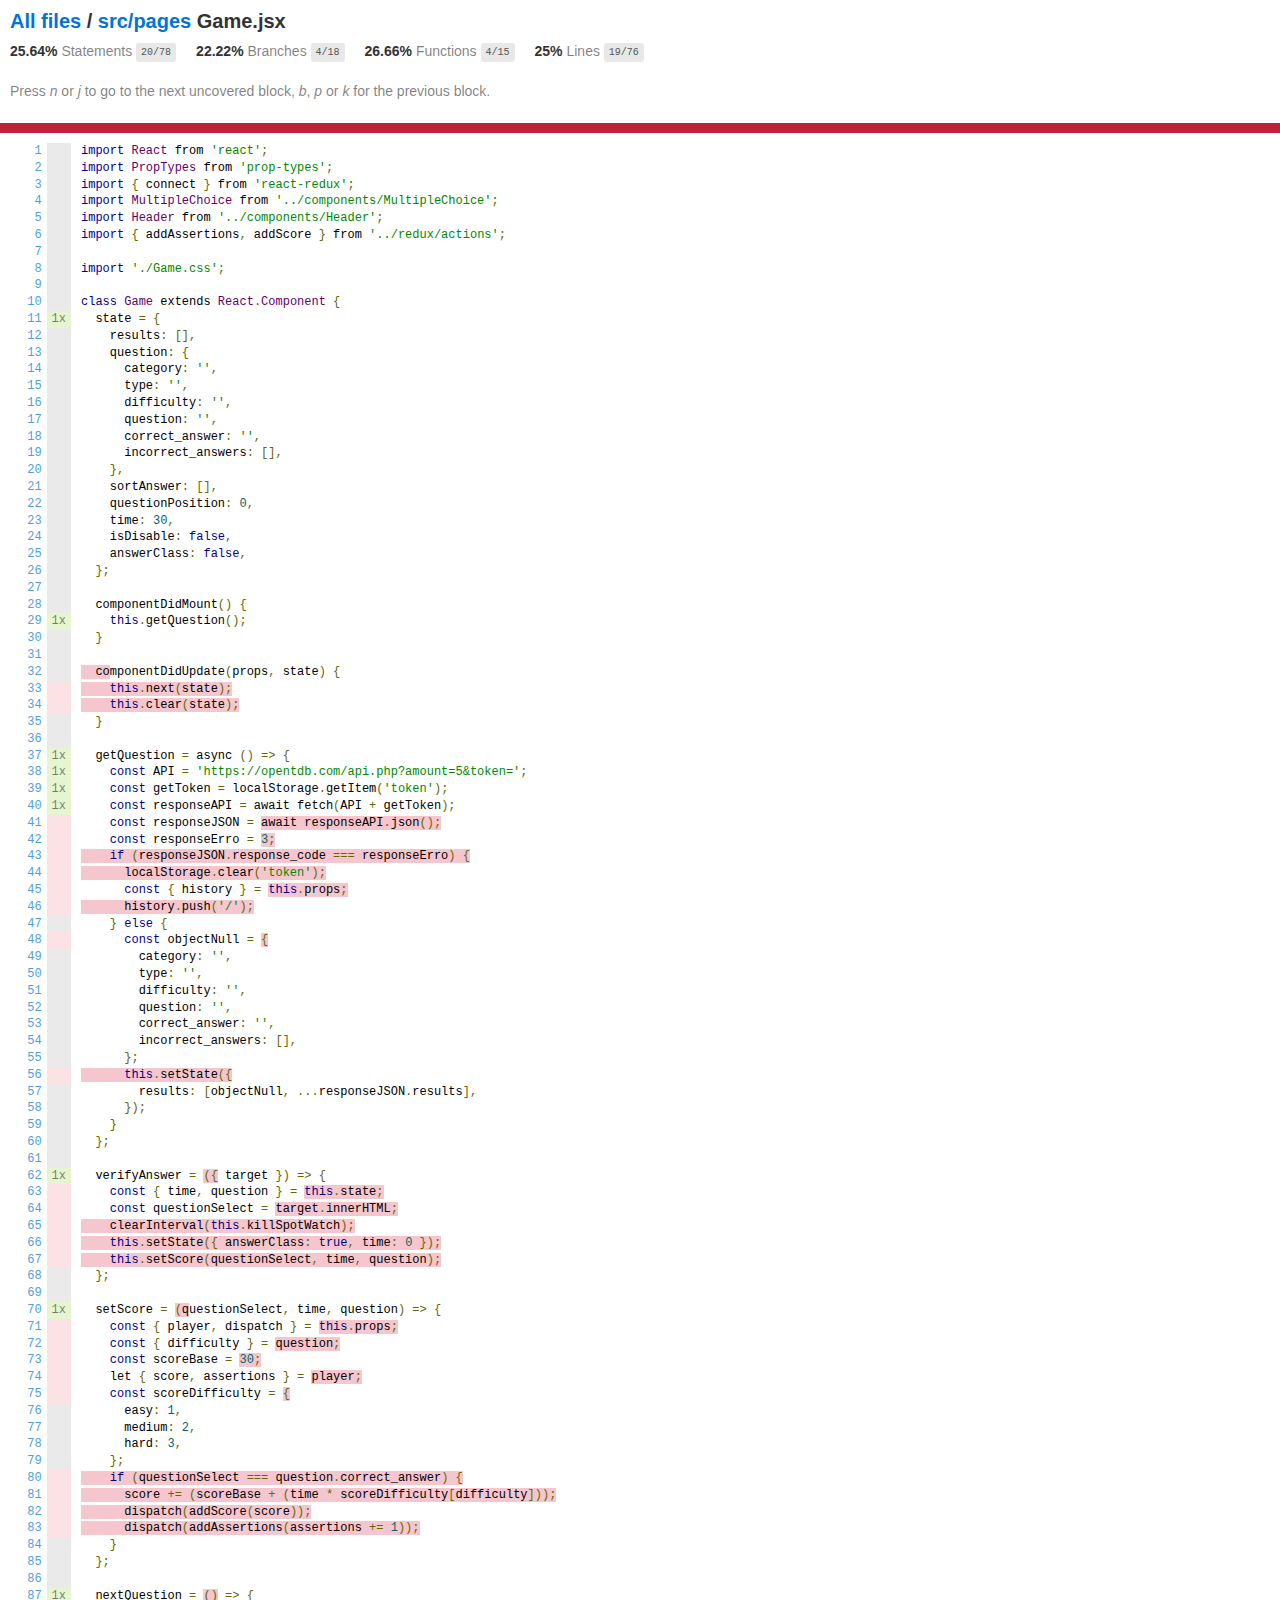
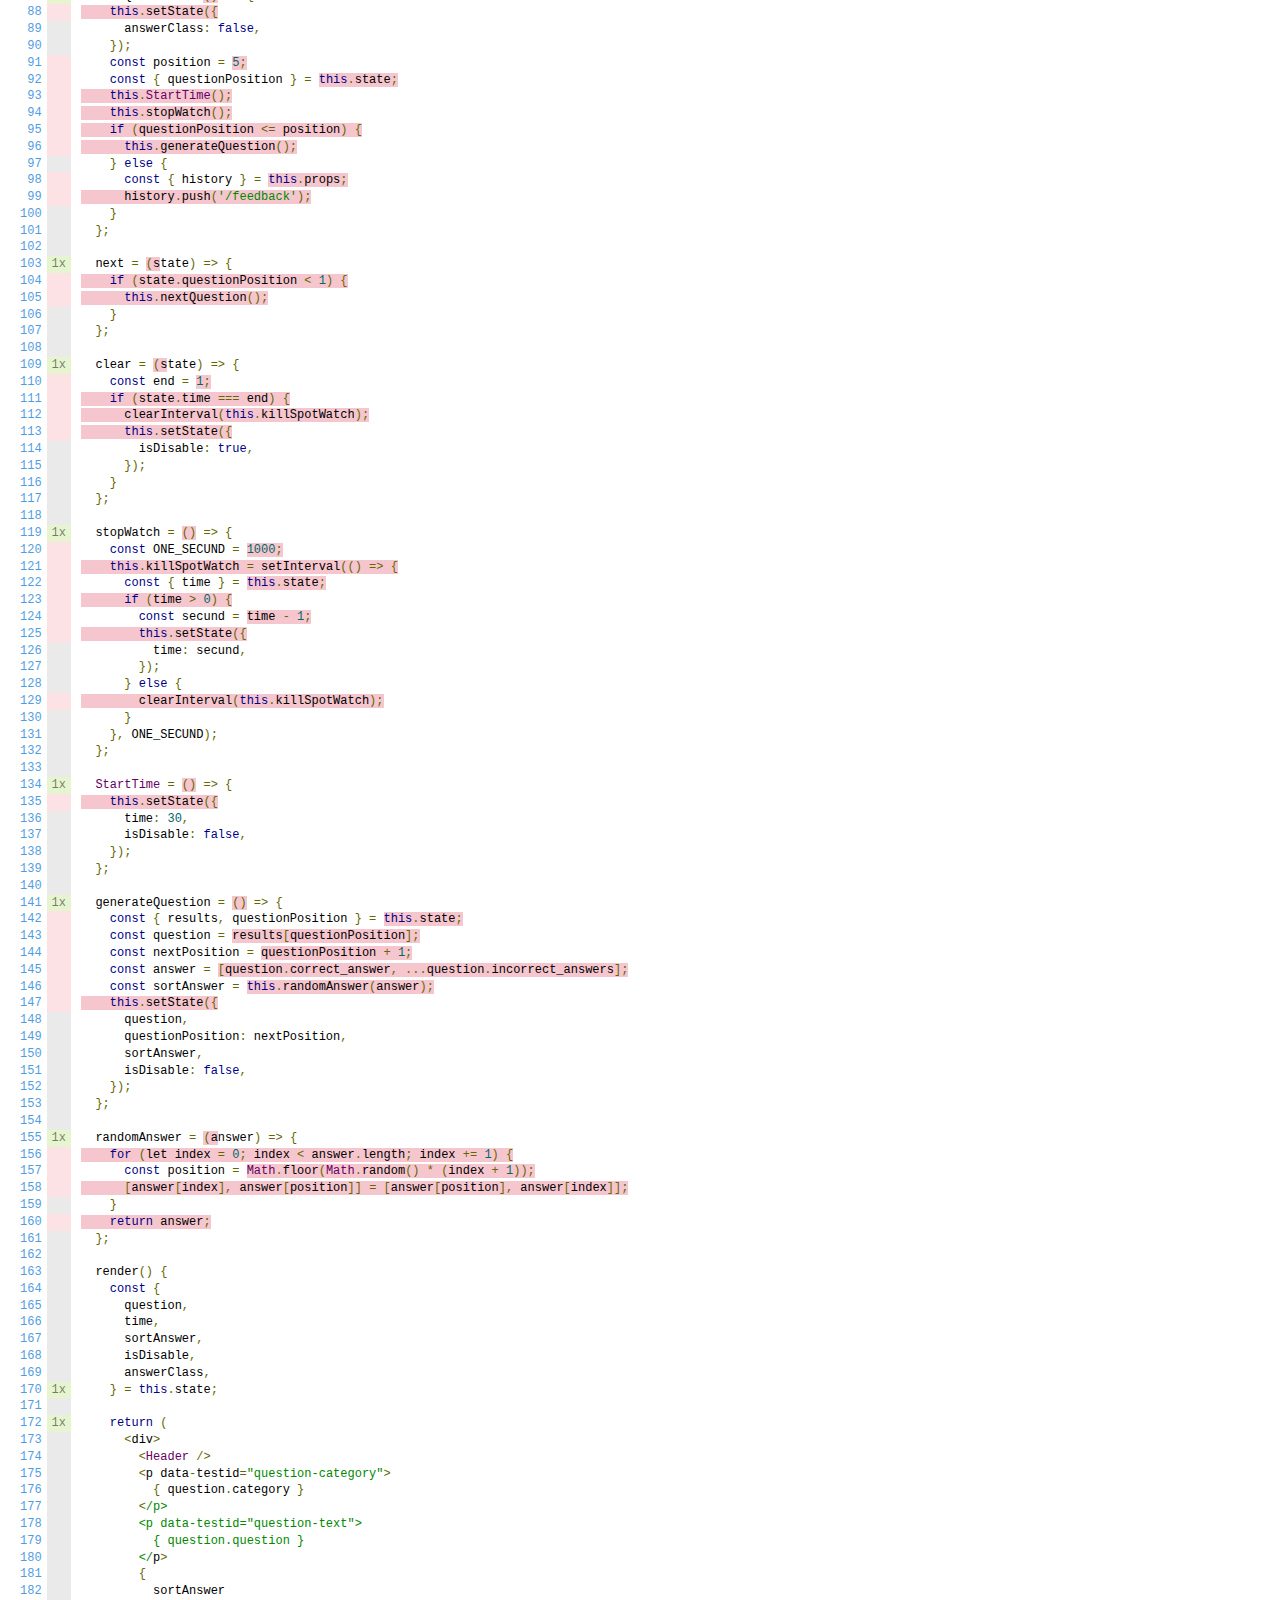
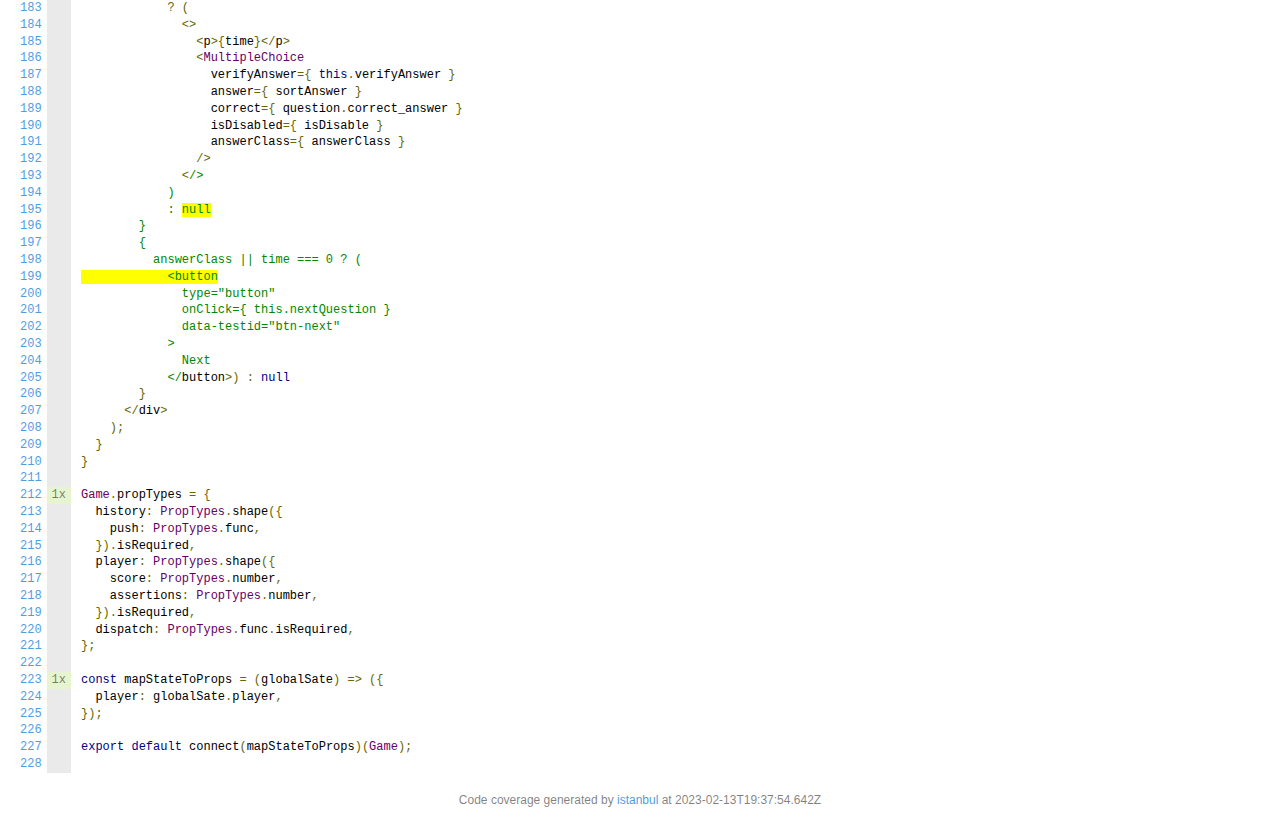
<file: coverage/lcov-report/src/pages/Game.jsx.html>
<!doctype html>
<html lang="en">

<head>
    <title>Code coverage report for src/pages/Game.jsx</title>
    <meta charset="utf-8" />
    <link rel="stylesheet" href="../../prettify.css" />
    <link rel="stylesheet" href="../../base.css" />
    <link rel="shortcut icon" type="image/x-icon" href="../../favicon.png" />
    <meta name="viewport" content="width=device-width, initial-scale=1" />
    <style type='text/css'>
        .coverage-summary .sorter {
            background-image: url(../../sort-arrow-sprite.png);
        }
    </style>
</head>
    
<body>
<div class='wrapper'>
    <div class='pad1'>
        <h1><a href="../../index.html">All files</a> / <a href="index.html">src/pages</a> Game.jsx</h1>
        <div class='clearfix'>
            
            <div class='fl pad1y space-right2'>
                <span class="strong">25.64% </span>
                <span class="quiet">Statements</span>
                <span class='fraction'>20/78</span>
            </div>
        
            
            <div class='fl pad1y space-right2'>
                <span class="strong">22.22% </span>
                <span class="quiet">Branches</span>
                <span class='fraction'>4/18</span>
            </div>
        
            
            <div class='fl pad1y space-right2'>
                <span class="strong">26.66% </span>
                <span class="quiet">Functions</span>
                <span class='fraction'>4/15</span>
            </div>
        
            
            <div class='fl pad1y space-right2'>
                <span class="strong">25% </span>
                <span class="quiet">Lines</span>
                <span class='fraction'>19/76</span>
            </div>
        
            
        </div>
        <p class="quiet">
            Press <em>n</em> or <em>j</em> to go to the next uncovered block, <em>b</em>, <em>p</em> or <em>k</em> for the previous block.
        </p>
        <template id="filterTemplate">
            <div class="quiet">
                Filter:
                <input oninput="onInput()" type="search" id="fileSearch">
            </div>
        </template>
    </div>
    <div class='status-line low'></div>
    <pre><table class="coverage">
<tr><td class="line-count quiet"><a name='L1'></a><a href='#L1'>1</a>
<a name='L2'></a><a href='#L2'>2</a>
<a name='L3'></a><a href='#L3'>3</a>
<a name='L4'></a><a href='#L4'>4</a>
<a name='L5'></a><a href='#L5'>5</a>
<a name='L6'></a><a href='#L6'>6</a>
<a name='L7'></a><a href='#L7'>7</a>
<a name='L8'></a><a href='#L8'>8</a>
<a name='L9'></a><a href='#L9'>9</a>
<a name='L10'></a><a href='#L10'>10</a>
<a name='L11'></a><a href='#L11'>11</a>
<a name='L12'></a><a href='#L12'>12</a>
<a name='L13'></a><a href='#L13'>13</a>
<a name='L14'></a><a href='#L14'>14</a>
<a name='L15'></a><a href='#L15'>15</a>
<a name='L16'></a><a href='#L16'>16</a>
<a name='L17'></a><a href='#L17'>17</a>
<a name='L18'></a><a href='#L18'>18</a>
<a name='L19'></a><a href='#L19'>19</a>
<a name='L20'></a><a href='#L20'>20</a>
<a name='L21'></a><a href='#L21'>21</a>
<a name='L22'></a><a href='#L22'>22</a>
<a name='L23'></a><a href='#L23'>23</a>
<a name='L24'></a><a href='#L24'>24</a>
<a name='L25'></a><a href='#L25'>25</a>
<a name='L26'></a><a href='#L26'>26</a>
<a name='L27'></a><a href='#L27'>27</a>
<a name='L28'></a><a href='#L28'>28</a>
<a name='L29'></a><a href='#L29'>29</a>
<a name='L30'></a><a href='#L30'>30</a>
<a name='L31'></a><a href='#L31'>31</a>
<a name='L32'></a><a href='#L32'>32</a>
<a name='L33'></a><a href='#L33'>33</a>
<a name='L34'></a><a href='#L34'>34</a>
<a name='L35'></a><a href='#L35'>35</a>
<a name='L36'></a><a href='#L36'>36</a>
<a name='L37'></a><a href='#L37'>37</a>
<a name='L38'></a><a href='#L38'>38</a>
<a name='L39'></a><a href='#L39'>39</a>
<a name='L40'></a><a href='#L40'>40</a>
<a name='L41'></a><a href='#L41'>41</a>
<a name='L42'></a><a href='#L42'>42</a>
<a name='L43'></a><a href='#L43'>43</a>
<a name='L44'></a><a href='#L44'>44</a>
<a name='L45'></a><a href='#L45'>45</a>
<a name='L46'></a><a href='#L46'>46</a>
<a name='L47'></a><a href='#L47'>47</a>
<a name='L48'></a><a href='#L48'>48</a>
<a name='L49'></a><a href='#L49'>49</a>
<a name='L50'></a><a href='#L50'>50</a>
<a name='L51'></a><a href='#L51'>51</a>
<a name='L52'></a><a href='#L52'>52</a>
<a name='L53'></a><a href='#L53'>53</a>
<a name='L54'></a><a href='#L54'>54</a>
<a name='L55'></a><a href='#L55'>55</a>
<a name='L56'></a><a href='#L56'>56</a>
<a name='L57'></a><a href='#L57'>57</a>
<a name='L58'></a><a href='#L58'>58</a>
<a name='L59'></a><a href='#L59'>59</a>
<a name='L60'></a><a href='#L60'>60</a>
<a name='L61'></a><a href='#L61'>61</a>
<a name='L62'></a><a href='#L62'>62</a>
<a name='L63'></a><a href='#L63'>63</a>
<a name='L64'></a><a href='#L64'>64</a>
<a name='L65'></a><a href='#L65'>65</a>
<a name='L66'></a><a href='#L66'>66</a>
<a name='L67'></a><a href='#L67'>67</a>
<a name='L68'></a><a href='#L68'>68</a>
<a name='L69'></a><a href='#L69'>69</a>
<a name='L70'></a><a href='#L70'>70</a>
<a name='L71'></a><a href='#L71'>71</a>
<a name='L72'></a><a href='#L72'>72</a>
<a name='L73'></a><a href='#L73'>73</a>
<a name='L74'></a><a href='#L74'>74</a>
<a name='L75'></a><a href='#L75'>75</a>
<a name='L76'></a><a href='#L76'>76</a>
<a name='L77'></a><a href='#L77'>77</a>
<a name='L78'></a><a href='#L78'>78</a>
<a name='L79'></a><a href='#L79'>79</a>
<a name='L80'></a><a href='#L80'>80</a>
<a name='L81'></a><a href='#L81'>81</a>
<a name='L82'></a><a href='#L82'>82</a>
<a name='L83'></a><a href='#L83'>83</a>
<a name='L84'></a><a href='#L84'>84</a>
<a name='L85'></a><a href='#L85'>85</a>
<a name='L86'></a><a href='#L86'>86</a>
<a name='L87'></a><a href='#L87'>87</a>
<a name='L88'></a><a href='#L88'>88</a>
<a name='L89'></a><a href='#L89'>89</a>
<a name='L90'></a><a href='#L90'>90</a>
<a name='L91'></a><a href='#L91'>91</a>
<a name='L92'></a><a href='#L92'>92</a>
<a name='L93'></a><a href='#L93'>93</a>
<a name='L94'></a><a href='#L94'>94</a>
<a name='L95'></a><a href='#L95'>95</a>
<a name='L96'></a><a href='#L96'>96</a>
<a name='L97'></a><a href='#L97'>97</a>
<a name='L98'></a><a href='#L98'>98</a>
<a name='L99'></a><a href='#L99'>99</a>
<a name='L100'></a><a href='#L100'>100</a>
<a name='L101'></a><a href='#L101'>101</a>
<a name='L102'></a><a href='#L102'>102</a>
<a name='L103'></a><a href='#L103'>103</a>
<a name='L104'></a><a href='#L104'>104</a>
<a name='L105'></a><a href='#L105'>105</a>
<a name='L106'></a><a href='#L106'>106</a>
<a name='L107'></a><a href='#L107'>107</a>
<a name='L108'></a><a href='#L108'>108</a>
<a name='L109'></a><a href='#L109'>109</a>
<a name='L110'></a><a href='#L110'>110</a>
<a name='L111'></a><a href='#L111'>111</a>
<a name='L112'></a><a href='#L112'>112</a>
<a name='L113'></a><a href='#L113'>113</a>
<a name='L114'></a><a href='#L114'>114</a>
<a name='L115'></a><a href='#L115'>115</a>
<a name='L116'></a><a href='#L116'>116</a>
<a name='L117'></a><a href='#L117'>117</a>
<a name='L118'></a><a href='#L118'>118</a>
<a name='L119'></a><a href='#L119'>119</a>
<a name='L120'></a><a href='#L120'>120</a>
<a name='L121'></a><a href='#L121'>121</a>
<a name='L122'></a><a href='#L122'>122</a>
<a name='L123'></a><a href='#L123'>123</a>
<a name='L124'></a><a href='#L124'>124</a>
<a name='L125'></a><a href='#L125'>125</a>
<a name='L126'></a><a href='#L126'>126</a>
<a name='L127'></a><a href='#L127'>127</a>
<a name='L128'></a><a href='#L128'>128</a>
<a name='L129'></a><a href='#L129'>129</a>
<a name='L130'></a><a href='#L130'>130</a>
<a name='L131'></a><a href='#L131'>131</a>
<a name='L132'></a><a href='#L132'>132</a>
<a name='L133'></a><a href='#L133'>133</a>
<a name='L134'></a><a href='#L134'>134</a>
<a name='L135'></a><a href='#L135'>135</a>
<a name='L136'></a><a href='#L136'>136</a>
<a name='L137'></a><a href='#L137'>137</a>
<a name='L138'></a><a href='#L138'>138</a>
<a name='L139'></a><a href='#L139'>139</a>
<a name='L140'></a><a href='#L140'>140</a>
<a name='L141'></a><a href='#L141'>141</a>
<a name='L142'></a><a href='#L142'>142</a>
<a name='L143'></a><a href='#L143'>143</a>
<a name='L144'></a><a href='#L144'>144</a>
<a name='L145'></a><a href='#L145'>145</a>
<a name='L146'></a><a href='#L146'>146</a>
<a name='L147'></a><a href='#L147'>147</a>
<a name='L148'></a><a href='#L148'>148</a>
<a name='L149'></a><a href='#L149'>149</a>
<a name='L150'></a><a href='#L150'>150</a>
<a name='L151'></a><a href='#L151'>151</a>
<a name='L152'></a><a href='#L152'>152</a>
<a name='L153'></a><a href='#L153'>153</a>
<a name='L154'></a><a href='#L154'>154</a>
<a name='L155'></a><a href='#L155'>155</a>
<a name='L156'></a><a href='#L156'>156</a>
<a name='L157'></a><a href='#L157'>157</a>
<a name='L158'></a><a href='#L158'>158</a>
<a name='L159'></a><a href='#L159'>159</a>
<a name='L160'></a><a href='#L160'>160</a>
<a name='L161'></a><a href='#L161'>161</a>
<a name='L162'></a><a href='#L162'>162</a>
<a name='L163'></a><a href='#L163'>163</a>
<a name='L164'></a><a href='#L164'>164</a>
<a name='L165'></a><a href='#L165'>165</a>
<a name='L166'></a><a href='#L166'>166</a>
<a name='L167'></a><a href='#L167'>167</a>
<a name='L168'></a><a href='#L168'>168</a>
<a name='L169'></a><a href='#L169'>169</a>
<a name='L170'></a><a href='#L170'>170</a>
<a name='L171'></a><a href='#L171'>171</a>
<a name='L172'></a><a href='#L172'>172</a>
<a name='L173'></a><a href='#L173'>173</a>
<a name='L174'></a><a href='#L174'>174</a>
<a name='L175'></a><a href='#L175'>175</a>
<a name='L176'></a><a href='#L176'>176</a>
<a name='L177'></a><a href='#L177'>177</a>
<a name='L178'></a><a href='#L178'>178</a>
<a name='L179'></a><a href='#L179'>179</a>
<a name='L180'></a><a href='#L180'>180</a>
<a name='L181'></a><a href='#L181'>181</a>
<a name='L182'></a><a href='#L182'>182</a>
<a name='L183'></a><a href='#L183'>183</a>
<a name='L184'></a><a href='#L184'>184</a>
<a name='L185'></a><a href='#L185'>185</a>
<a name='L186'></a><a href='#L186'>186</a>
<a name='L187'></a><a href='#L187'>187</a>
<a name='L188'></a><a href='#L188'>188</a>
<a name='L189'></a><a href='#L189'>189</a>
<a name='L190'></a><a href='#L190'>190</a>
<a name='L191'></a><a href='#L191'>191</a>
<a name='L192'></a><a href='#L192'>192</a>
<a name='L193'></a><a href='#L193'>193</a>
<a name='L194'></a><a href='#L194'>194</a>
<a name='L195'></a><a href='#L195'>195</a>
<a name='L196'></a><a href='#L196'>196</a>
<a name='L197'></a><a href='#L197'>197</a>
<a name='L198'></a><a href='#L198'>198</a>
<a name='L199'></a><a href='#L199'>199</a>
<a name='L200'></a><a href='#L200'>200</a>
<a name='L201'></a><a href='#L201'>201</a>
<a name='L202'></a><a href='#L202'>202</a>
<a name='L203'></a><a href='#L203'>203</a>
<a name='L204'></a><a href='#L204'>204</a>
<a name='L205'></a><a href='#L205'>205</a>
<a name='L206'></a><a href='#L206'>206</a>
<a name='L207'></a><a href='#L207'>207</a>
<a name='L208'></a><a href='#L208'>208</a>
<a name='L209'></a><a href='#L209'>209</a>
<a name='L210'></a><a href='#L210'>210</a>
<a name='L211'></a><a href='#L211'>211</a>
<a name='L212'></a><a href='#L212'>212</a>
<a name='L213'></a><a href='#L213'>213</a>
<a name='L214'></a><a href='#L214'>214</a>
<a name='L215'></a><a href='#L215'>215</a>
<a name='L216'></a><a href='#L216'>216</a>
<a name='L217'></a><a href='#L217'>217</a>
<a name='L218'></a><a href='#L218'>218</a>
<a name='L219'></a><a href='#L219'>219</a>
<a name='L220'></a><a href='#L220'>220</a>
<a name='L221'></a><a href='#L221'>221</a>
<a name='L222'></a><a href='#L222'>222</a>
<a name='L223'></a><a href='#L223'>223</a>
<a name='L224'></a><a href='#L224'>224</a>
<a name='L225'></a><a href='#L225'>225</a>
<a name='L226'></a><a href='#L226'>226</a>
<a name='L227'></a><a href='#L227'>227</a>
<a name='L228'></a><a href='#L228'>228</a></td><td class="line-coverage quiet"><span class="cline-any cline-neutral">&nbsp;</span>
<span class="cline-any cline-neutral">&nbsp;</span>
<span class="cline-any cline-neutral">&nbsp;</span>
<span class="cline-any cline-neutral">&nbsp;</span>
<span class="cline-any cline-neutral">&nbsp;</span>
<span class="cline-any cline-neutral">&nbsp;</span>
<span class="cline-any cline-neutral">&nbsp;</span>
<span class="cline-any cline-neutral">&nbsp;</span>
<span class="cline-any cline-neutral">&nbsp;</span>
<span class="cline-any cline-neutral">&nbsp;</span>
<span class="cline-any cline-yes">1x</span>
<span class="cline-any cline-neutral">&nbsp;</span>
<span class="cline-any cline-neutral">&nbsp;</span>
<span class="cline-any cline-neutral">&nbsp;</span>
<span class="cline-any cline-neutral">&nbsp;</span>
<span class="cline-any cline-neutral">&nbsp;</span>
<span class="cline-any cline-neutral">&nbsp;</span>
<span class="cline-any cline-neutral">&nbsp;</span>
<span class="cline-any cline-neutral">&nbsp;</span>
<span class="cline-any cline-neutral">&nbsp;</span>
<span class="cline-any cline-neutral">&nbsp;</span>
<span class="cline-any cline-neutral">&nbsp;</span>
<span class="cline-any cline-neutral">&nbsp;</span>
<span class="cline-any cline-neutral">&nbsp;</span>
<span class="cline-any cline-neutral">&nbsp;</span>
<span class="cline-any cline-neutral">&nbsp;</span>
<span class="cline-any cline-neutral">&nbsp;</span>
<span class="cline-any cline-neutral">&nbsp;</span>
<span class="cline-any cline-yes">1x</span>
<span class="cline-any cline-neutral">&nbsp;</span>
<span class="cline-any cline-neutral">&nbsp;</span>
<span class="cline-any cline-neutral">&nbsp;</span>
<span class="cline-any cline-no">&nbsp;</span>
<span class="cline-any cline-no">&nbsp;</span>
<span class="cline-any cline-neutral">&nbsp;</span>
<span class="cline-any cline-neutral">&nbsp;</span>
<span class="cline-any cline-yes">1x</span>
<span class="cline-any cline-yes">1x</span>
<span class="cline-any cline-yes">1x</span>
<span class="cline-any cline-yes">1x</span>
<span class="cline-any cline-no">&nbsp;</span>
<span class="cline-any cline-no">&nbsp;</span>
<span class="cline-any cline-no">&nbsp;</span>
<span class="cline-any cline-no">&nbsp;</span>
<span class="cline-any cline-no">&nbsp;</span>
<span class="cline-any cline-no">&nbsp;</span>
<span class="cline-any cline-neutral">&nbsp;</span>
<span class="cline-any cline-no">&nbsp;</span>
<span class="cline-any cline-neutral">&nbsp;</span>
<span class="cline-any cline-neutral">&nbsp;</span>
<span class="cline-any cline-neutral">&nbsp;</span>
<span class="cline-any cline-neutral">&nbsp;</span>
<span class="cline-any cline-neutral">&nbsp;</span>
<span class="cline-any cline-neutral">&nbsp;</span>
<span class="cline-any cline-neutral">&nbsp;</span>
<span class="cline-any cline-no">&nbsp;</span>
<span class="cline-any cline-neutral">&nbsp;</span>
<span class="cline-any cline-neutral">&nbsp;</span>
<span class="cline-any cline-neutral">&nbsp;</span>
<span class="cline-any cline-neutral">&nbsp;</span>
<span class="cline-any cline-neutral">&nbsp;</span>
<span class="cline-any cline-yes">1x</span>
<span class="cline-any cline-no">&nbsp;</span>
<span class="cline-any cline-no">&nbsp;</span>
<span class="cline-any cline-no">&nbsp;</span>
<span class="cline-any cline-no">&nbsp;</span>
<span class="cline-any cline-no">&nbsp;</span>
<span class="cline-any cline-neutral">&nbsp;</span>
<span class="cline-any cline-neutral">&nbsp;</span>
<span class="cline-any cline-yes">1x</span>
<span class="cline-any cline-no">&nbsp;</span>
<span class="cline-any cline-no">&nbsp;</span>
<span class="cline-any cline-no">&nbsp;</span>
<span class="cline-any cline-no">&nbsp;</span>
<span class="cline-any cline-no">&nbsp;</span>
<span class="cline-any cline-neutral">&nbsp;</span>
<span class="cline-any cline-neutral">&nbsp;</span>
<span class="cline-any cline-neutral">&nbsp;</span>
<span class="cline-any cline-neutral">&nbsp;</span>
<span class="cline-any cline-no">&nbsp;</span>
<span class="cline-any cline-no">&nbsp;</span>
<span class="cline-any cline-no">&nbsp;</span>
<span class="cline-any cline-no">&nbsp;</span>
<span class="cline-any cline-neutral">&nbsp;</span>
<span class="cline-any cline-neutral">&nbsp;</span>
<span class="cline-any cline-neutral">&nbsp;</span>
<span class="cline-any cline-yes">1x</span>
<span class="cline-any cline-no">&nbsp;</span>
<span class="cline-any cline-neutral">&nbsp;</span>
<span class="cline-any cline-neutral">&nbsp;</span>
<span class="cline-any cline-no">&nbsp;</span>
<span class="cline-any cline-no">&nbsp;</span>
<span class="cline-any cline-no">&nbsp;</span>
<span class="cline-any cline-no">&nbsp;</span>
<span class="cline-any cline-no">&nbsp;</span>
<span class="cline-any cline-no">&nbsp;</span>
<span class="cline-any cline-neutral">&nbsp;</span>
<span class="cline-any cline-no">&nbsp;</span>
<span class="cline-any cline-no">&nbsp;</span>
<span class="cline-any cline-neutral">&nbsp;</span>
<span class="cline-any cline-neutral">&nbsp;</span>
<span class="cline-any cline-neutral">&nbsp;</span>
<span class="cline-any cline-yes">1x</span>
<span class="cline-any cline-no">&nbsp;</span>
<span class="cline-any cline-no">&nbsp;</span>
<span class="cline-any cline-neutral">&nbsp;</span>
<span class="cline-any cline-neutral">&nbsp;</span>
<span class="cline-any cline-neutral">&nbsp;</span>
<span class="cline-any cline-yes">1x</span>
<span class="cline-any cline-no">&nbsp;</span>
<span class="cline-any cline-no">&nbsp;</span>
<span class="cline-any cline-no">&nbsp;</span>
<span class="cline-any cline-no">&nbsp;</span>
<span class="cline-any cline-neutral">&nbsp;</span>
<span class="cline-any cline-neutral">&nbsp;</span>
<span class="cline-any cline-neutral">&nbsp;</span>
<span class="cline-any cline-neutral">&nbsp;</span>
<span class="cline-any cline-neutral">&nbsp;</span>
<span class="cline-any cline-yes">1x</span>
<span class="cline-any cline-no">&nbsp;</span>
<span class="cline-any cline-no">&nbsp;</span>
<span class="cline-any cline-no">&nbsp;</span>
<span class="cline-any cline-no">&nbsp;</span>
<span class="cline-any cline-no">&nbsp;</span>
<span class="cline-any cline-no">&nbsp;</span>
<span class="cline-any cline-neutral">&nbsp;</span>
<span class="cline-any cline-neutral">&nbsp;</span>
<span class="cline-any cline-neutral">&nbsp;</span>
<span class="cline-any cline-no">&nbsp;</span>
<span class="cline-any cline-neutral">&nbsp;</span>
<span class="cline-any cline-neutral">&nbsp;</span>
<span class="cline-any cline-neutral">&nbsp;</span>
<span class="cline-any cline-neutral">&nbsp;</span>
<span class="cline-any cline-yes">1x</span>
<span class="cline-any cline-no">&nbsp;</span>
<span class="cline-any cline-neutral">&nbsp;</span>
<span class="cline-any cline-neutral">&nbsp;</span>
<span class="cline-any cline-neutral">&nbsp;</span>
<span class="cline-any cline-neutral">&nbsp;</span>
<span class="cline-any cline-neutral">&nbsp;</span>
<span class="cline-any cline-yes">1x</span>
<span class="cline-any cline-no">&nbsp;</span>
<span class="cline-any cline-no">&nbsp;</span>
<span class="cline-any cline-no">&nbsp;</span>
<span class="cline-any cline-no">&nbsp;</span>
<span class="cline-any cline-no">&nbsp;</span>
<span class="cline-any cline-no">&nbsp;</span>
<span class="cline-any cline-neutral">&nbsp;</span>
<span class="cline-any cline-neutral">&nbsp;</span>
<span class="cline-any cline-neutral">&nbsp;</span>
<span class="cline-any cline-neutral">&nbsp;</span>
<span class="cline-any cline-neutral">&nbsp;</span>
<span class="cline-any cline-neutral">&nbsp;</span>
<span class="cline-any cline-neutral">&nbsp;</span>
<span class="cline-any cline-yes">1x</span>
<span class="cline-any cline-no">&nbsp;</span>
<span class="cline-any cline-no">&nbsp;</span>
<span class="cline-any cline-no">&nbsp;</span>
<span class="cline-any cline-neutral">&nbsp;</span>
<span class="cline-any cline-no">&nbsp;</span>
<span class="cline-any cline-neutral">&nbsp;</span>
<span class="cline-any cline-neutral">&nbsp;</span>
<span class="cline-any cline-neutral">&nbsp;</span>
<span class="cline-any cline-neutral">&nbsp;</span>
<span class="cline-any cline-neutral">&nbsp;</span>
<span class="cline-any cline-neutral">&nbsp;</span>
<span class="cline-any cline-neutral">&nbsp;</span>
<span class="cline-any cline-neutral">&nbsp;</span>
<span class="cline-any cline-neutral">&nbsp;</span>
<span class="cline-any cline-yes">1x</span>
<span class="cline-any cline-neutral">&nbsp;</span>
<span class="cline-any cline-yes">1x</span>
<span class="cline-any cline-neutral">&nbsp;</span>
<span class="cline-any cline-neutral">&nbsp;</span>
<span class="cline-any cline-neutral">&nbsp;</span>
<span class="cline-any cline-neutral">&nbsp;</span>
<span class="cline-any cline-neutral">&nbsp;</span>
<span class="cline-any cline-neutral">&nbsp;</span>
<span class="cline-any cline-neutral">&nbsp;</span>
<span class="cline-any cline-neutral">&nbsp;</span>
<span class="cline-any cline-neutral">&nbsp;</span>
<span class="cline-any cline-neutral">&nbsp;</span>
<span class="cline-any cline-neutral">&nbsp;</span>
<span class="cline-any cline-neutral">&nbsp;</span>
<span class="cline-any cline-neutral">&nbsp;</span>
<span class="cline-any cline-neutral">&nbsp;</span>
<span class="cline-any cline-neutral">&nbsp;</span>
<span class="cline-any cline-neutral">&nbsp;</span>
<span class="cline-any cline-neutral">&nbsp;</span>
<span class="cline-any cline-neutral">&nbsp;</span>
<span class="cline-any cline-neutral">&nbsp;</span>
<span class="cline-any cline-neutral">&nbsp;</span>
<span class="cline-any cline-neutral">&nbsp;</span>
<span class="cline-any cline-neutral">&nbsp;</span>
<span class="cline-any cline-neutral">&nbsp;</span>
<span class="cline-any cline-neutral">&nbsp;</span>
<span class="cline-any cline-neutral">&nbsp;</span>
<span class="cline-any cline-neutral">&nbsp;</span>
<span class="cline-any cline-neutral">&nbsp;</span>
<span class="cline-any cline-neutral">&nbsp;</span>
<span class="cline-any cline-neutral">&nbsp;</span>
<span class="cline-any cline-neutral">&nbsp;</span>
<span class="cline-any cline-neutral">&nbsp;</span>
<span class="cline-any cline-neutral">&nbsp;</span>
<span class="cline-any cline-neutral">&nbsp;</span>
<span class="cline-any cline-neutral">&nbsp;</span>
<span class="cline-any cline-neutral">&nbsp;</span>
<span class="cline-any cline-neutral">&nbsp;</span>
<span class="cline-any cline-neutral">&nbsp;</span>
<span class="cline-any cline-neutral">&nbsp;</span>
<span class="cline-any cline-neutral">&nbsp;</span>
<span class="cline-any cline-yes">1x</span>
<span class="cline-any cline-neutral">&nbsp;</span>
<span class="cline-any cline-neutral">&nbsp;</span>
<span class="cline-any cline-neutral">&nbsp;</span>
<span class="cline-any cline-neutral">&nbsp;</span>
<span class="cline-any cline-neutral">&nbsp;</span>
<span class="cline-any cline-neutral">&nbsp;</span>
<span class="cline-any cline-neutral">&nbsp;</span>
<span class="cline-any cline-neutral">&nbsp;</span>
<span class="cline-any cline-neutral">&nbsp;</span>
<span class="cline-any cline-neutral">&nbsp;</span>
<span class="cline-any cline-yes">1x</span>
<span class="cline-any cline-neutral">&nbsp;</span>
<span class="cline-any cline-neutral">&nbsp;</span>
<span class="cline-any cline-neutral">&nbsp;</span>
<span class="cline-any cline-neutral">&nbsp;</span>
<span class="cline-any cline-neutral">&nbsp;</span></td><td class="text"><pre class="prettyprint lang-js">import React from 'react';
import PropTypes from 'prop-types';
import { connect } from 'react-redux';
import MultipleChoice from '../components/MultipleChoice';
import Header from '../components/Header';
import { addAssertions, addScore } from '../redux/actions';
&nbsp;
import './Game.css';
&nbsp;
class Game extends React.Component {
  state = {
    results: [],
    question: {
      category: '',
      type: '',
      difficulty: '',
      question: '',
      correct_answer: '',
      incorrect_answers: [],
    },
    sortAnswer: [],
    questionPosition: 0,
    time: 30,
    isDisable: false,
    answerClass: false,
  };
&nbsp;
  componentDidMount() {
    this.getQuestion();
  }
&nbsp;
<span class="fstat-no" title="function not covered" >  co</span>mponentDidUpdate(props, state) {
<span class="cstat-no" title="statement not covered" >    this.next(state);</span>
<span class="cstat-no" title="statement not covered" >    this.clear(state);</span>
  }
&nbsp;
  getQuestion = async () =&gt; {
    const API = 'https://opentdb.com/api.php?amount=5&amp;token=';
    const getToken = localStorage.getItem('token');
    const responseAPI = await fetch(API + getToken);
    const responseJSON = <span class="cstat-no" title="statement not covered" >await responseAPI.json();</span>
    const responseErro = <span class="cstat-no" title="statement not covered" >3;</span>
<span class="cstat-no" title="statement not covered" >    if (responseJSON.response_code === responseErro) {</span>
<span class="cstat-no" title="statement not covered" >      localStorage.clear('token');</span>
      const { history } = <span class="cstat-no" title="statement not covered" >this.props;</span>
<span class="cstat-no" title="statement not covered" >      history.push('/');</span>
    } else {
      const objectNull = <span class="cstat-no" title="statement not covered" >{</span>
        category: '',
        type: '',
        difficulty: '',
        question: '',
        correct_answer: '',
        incorrect_answers: [],
      };
<span class="cstat-no" title="statement not covered" >      this.setState({</span>
        results: [objectNull, ...responseJSON.results],
      });
    }
  };
&nbsp;
  verifyAnswer = <span class="fstat-no" title="function not covered" >({</span> target }) =&gt; {
    const { time, question } = <span class="cstat-no" title="statement not covered" >this.state;</span>
    const questionSelect = <span class="cstat-no" title="statement not covered" >target.innerHTML;</span>
<span class="cstat-no" title="statement not covered" >    clearInterval(this.killSpotWatch);</span>
<span class="cstat-no" title="statement not covered" >    this.setState({ answerClass: true, time: 0 });</span>
<span class="cstat-no" title="statement not covered" >    this.setScore(questionSelect, time, question);</span>
  };
&nbsp;
  setScore = <span class="fstat-no" title="function not covered" >(q</span>uestionSelect, time, question) =&gt; {
    const { player, dispatch } = <span class="cstat-no" title="statement not covered" >this.props;</span>
    const { difficulty } = <span class="cstat-no" title="statement not covered" >question;</span>
    const scoreBase = <span class="cstat-no" title="statement not covered" >30;</span>
    let { score, assertions } = <span class="cstat-no" title="statement not covered" >player;</span>
    const scoreDifficulty = <span class="cstat-no" title="statement not covered" >{</span>
      easy: 1,
      medium: 2,
      hard: 3,
    };
<span class="cstat-no" title="statement not covered" >    if (questionSelect === question.correct_answer) {</span>
<span class="cstat-no" title="statement not covered" >      score += (scoreBase + (time * scoreDifficulty[difficulty]));</span>
<span class="cstat-no" title="statement not covered" >      dispatch(addScore(score));</span>
<span class="cstat-no" title="statement not covered" >      dispatch(addAssertions(assertions += 1));</span>
    }
  };
&nbsp;
  nextQuestion = <span class="fstat-no" title="function not covered" >()</span> =&gt; {
<span class="cstat-no" title="statement not covered" >    this.setState({</span>
      answerClass: false,
    });
    const position = <span class="cstat-no" title="statement not covered" >5;</span>
    const { questionPosition } = <span class="cstat-no" title="statement not covered" >this.state;</span>
<span class="cstat-no" title="statement not covered" >    this.StartTime();</span>
<span class="cstat-no" title="statement not covered" >    this.stopWatch();</span>
<span class="cstat-no" title="statement not covered" >    if (questionPosition &lt;= position) {</span>
<span class="cstat-no" title="statement not covered" >      this.generateQuestion();</span>
    } else {
      const { history } = <span class="cstat-no" title="statement not covered" >this.props;</span>
<span class="cstat-no" title="statement not covered" >      history.push('/feedback');</span>
    }
  };
&nbsp;
  next = <span class="fstat-no" title="function not covered" >(s</span>tate) =&gt; {
<span class="cstat-no" title="statement not covered" >    if (state.questionPosition &lt; 1) {</span>
<span class="cstat-no" title="statement not covered" >      this.nextQuestion();</span>
    }
  };
&nbsp;
  clear = <span class="fstat-no" title="function not covered" >(s</span>tate) =&gt; {
    const end = <span class="cstat-no" title="statement not covered" >1;</span>
<span class="cstat-no" title="statement not covered" >    if (state.time === end) {</span>
<span class="cstat-no" title="statement not covered" >      clearInterval(this.killSpotWatch);</span>
<span class="cstat-no" title="statement not covered" >      this.setState({</span>
        isDisable: true,
      });
    }
  };
&nbsp;
  stopWatch = <span class="fstat-no" title="function not covered" >()</span> =&gt; {
    const ONE_SECUND = <span class="cstat-no" title="statement not covered" >1000;</span>
<span class="cstat-no" title="statement not covered" >    this.killSpotWatch = setInterval(<span class="fstat-no" title="function not covered" >()</span> =&gt; {</span>
      const { time } = <span class="cstat-no" title="statement not covered" >this.state;</span>
<span class="cstat-no" title="statement not covered" >      if (time &gt; 0) {</span>
        const secund = <span class="cstat-no" title="statement not covered" >time - 1;</span>
<span class="cstat-no" title="statement not covered" >        this.setState({</span>
          time: secund,
        });
      } else {
<span class="cstat-no" title="statement not covered" >        clearInterval(this.killSpotWatch);</span>
      }
    }, ONE_SECUND);
  };
&nbsp;
  StartTime = <span class="fstat-no" title="function not covered" >()</span> =&gt; {
<span class="cstat-no" title="statement not covered" >    this.setState({</span>
      time: 30,
      isDisable: false,
    });
  };
&nbsp;
  generateQuestion = <span class="fstat-no" title="function not covered" >()</span> =&gt; {
    const { results, questionPosition } = <span class="cstat-no" title="statement not covered" >this.state;</span>
    const question = <span class="cstat-no" title="statement not covered" >results[questionPosition];</span>
    const nextPosition = <span class="cstat-no" title="statement not covered" >questionPosition + 1;</span>
    const answer = <span class="cstat-no" title="statement not covered" >[question.correct_answer, ...question.incorrect_answers];</span>
    const sortAnswer = <span class="cstat-no" title="statement not covered" >this.randomAnswer(answer);</span>
<span class="cstat-no" title="statement not covered" >    this.setState({</span>
      question,
      questionPosition: nextPosition,
      sortAnswer,
      isDisable: false,
    });
  };
&nbsp;
  randomAnswer = <span class="fstat-no" title="function not covered" >(a</span>nswer) =&gt; {
<span class="cstat-no" title="statement not covered" >    for (let index = <span class="cstat-no" title="statement not covered" >0;</span> index &lt; answer.length; index += 1) {</span>
      const position = <span class="cstat-no" title="statement not covered" >Math.floor(Math.random() * (index + 1));</span>
<span class="cstat-no" title="statement not covered" >      [answer[index], answer[position]] = [answer[position], answer[index]];</span>
    }
<span class="cstat-no" title="statement not covered" >    return answer;</span>
  };
&nbsp;
  render() {
    const {
      question,
      time,
      sortAnswer,
      isDisable,
      answerClass,
    } = this.state;
&nbsp;
    return (
      &lt;div&gt;
        &lt;Header /&gt;
        &lt;p data-testid="question-category"&gt;
          { question.category }
        &lt;/p&gt;
        &lt;p data-testid="question-text"&gt;
          { question.question }
        &lt;/p&gt;
        {
          sortAnswer
            ? (
              &lt;&gt;
                &lt;p&gt;{time}&lt;/p&gt;
                &lt;MultipleChoice
                  verifyAnswer={ this.verifyAnswer }
                  answer={ sortAnswer }
                  correct={ question.correct_answer }
                  isDisabled={ isDisable }
                  answerClass={ answerClass }
                /&gt;
              &lt;/&gt;
            )
            : <span class="branch-1 cbranch-no" title="branch not covered" >null</span>
        }
        {
          answerClass || time === 0 ? (
<span class="branch-0 cbranch-no" title="branch not covered" >            &lt;button</span>
              type="button"
              onClick={ this.nextQuestion }
              data-testid="btn-next"
            &gt;
              Next
            &lt;/button&gt;) : null
        }
      &lt;/div&gt;
    );
  }
}
&nbsp;
Game.propTypes = {
  history: PropTypes.shape({
    push: PropTypes.func,
  }).isRequired,
  player: PropTypes.shape({
    score: PropTypes.number,
    assertions: PropTypes.number,
  }).isRequired,
  dispatch: PropTypes.func.isRequired,
};
&nbsp;
const mapStateToProps = (globalSate) =&gt; ({
  player: globalSate.player,
});
&nbsp;
export default connect(mapStateToProps)(Game);
&nbsp;</pre></td></tr></table></pre>

                <div class='push'></div><!-- for sticky footer -->
            </div><!-- /wrapper -->
            <div class='footer quiet pad2 space-top1 center small'>
                Code coverage generated by
                <a href="https://istanbul.js.org/" target="_blank" rel="noopener noreferrer">istanbul</a>
                at 2023-02-13T19:37:54.642Z
            </div>
        <script src="../../prettify.js"></script>
        <script>
            window.onload = function () {
                prettyPrint();
            };
        </script>
        <script src="../../sorter.js"></script>
        <script src="../../block-navigation.js"></script>
    </body>
</html>
</file>
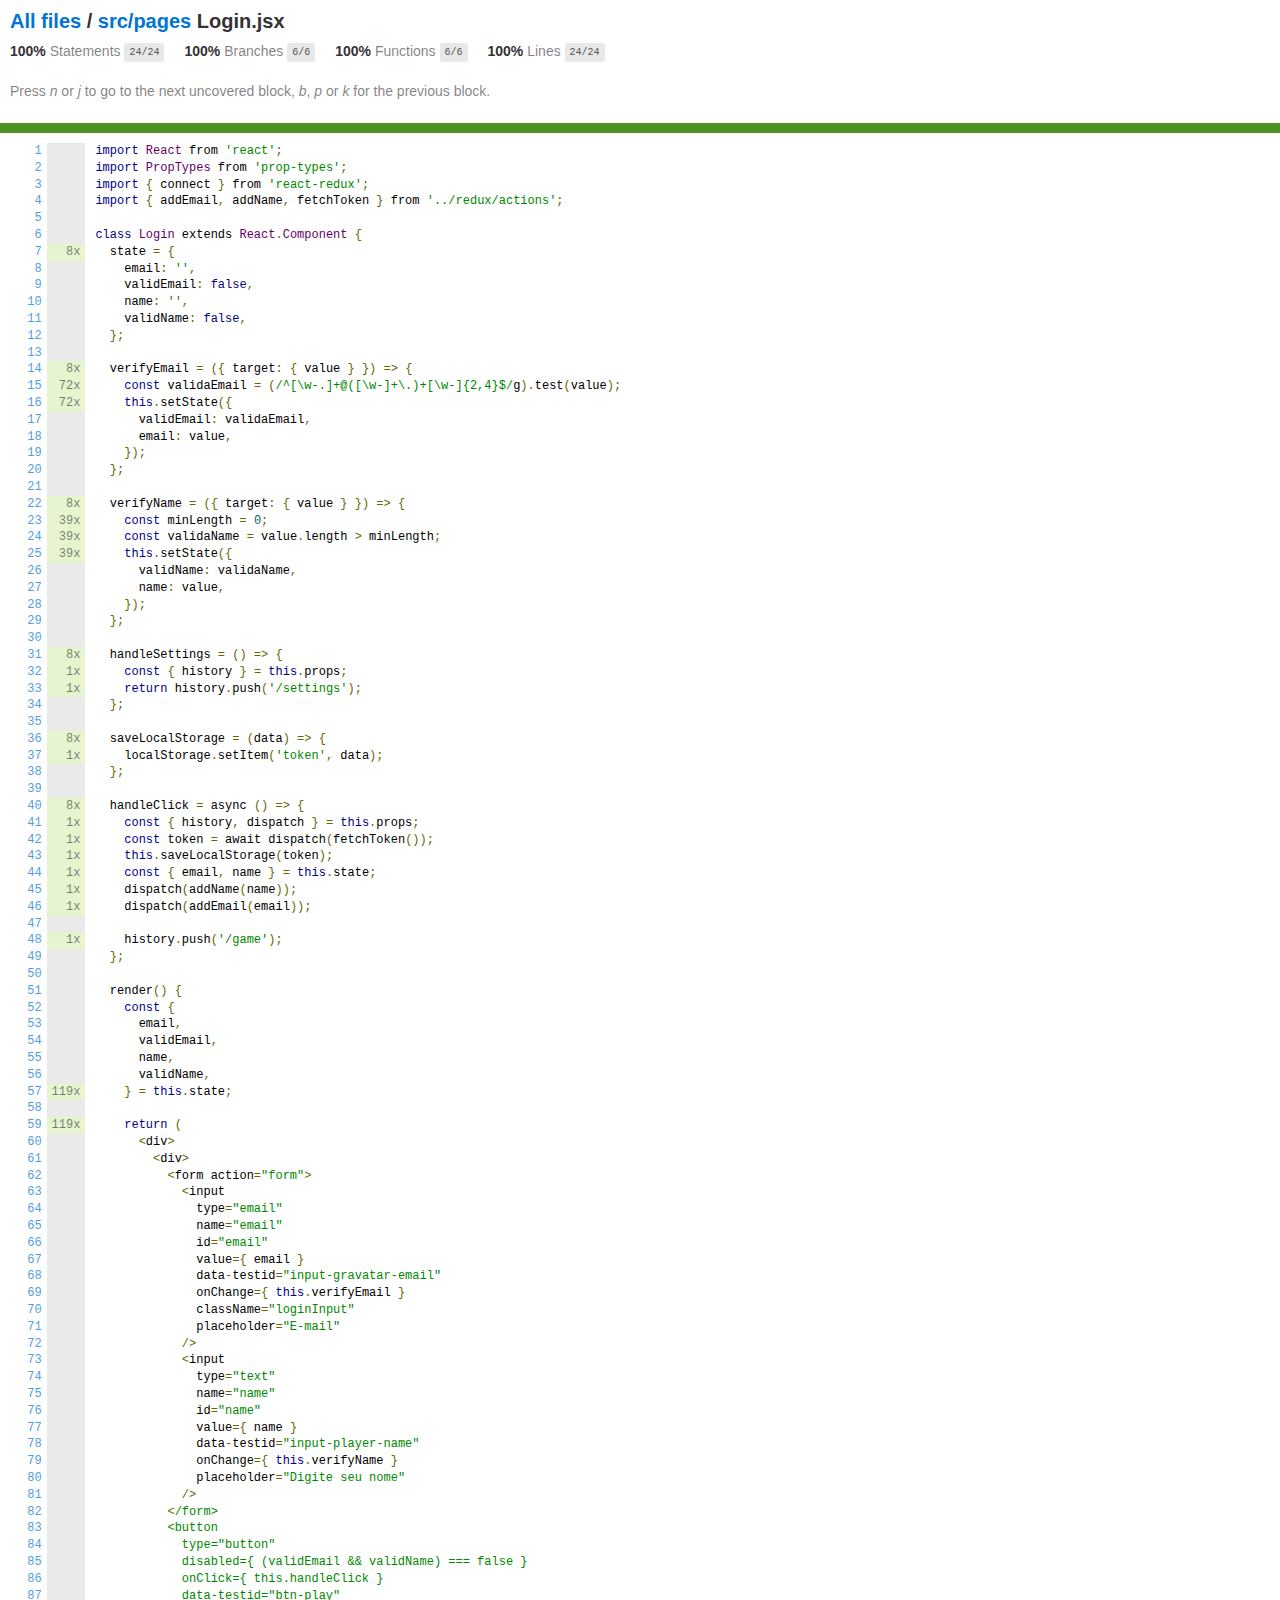
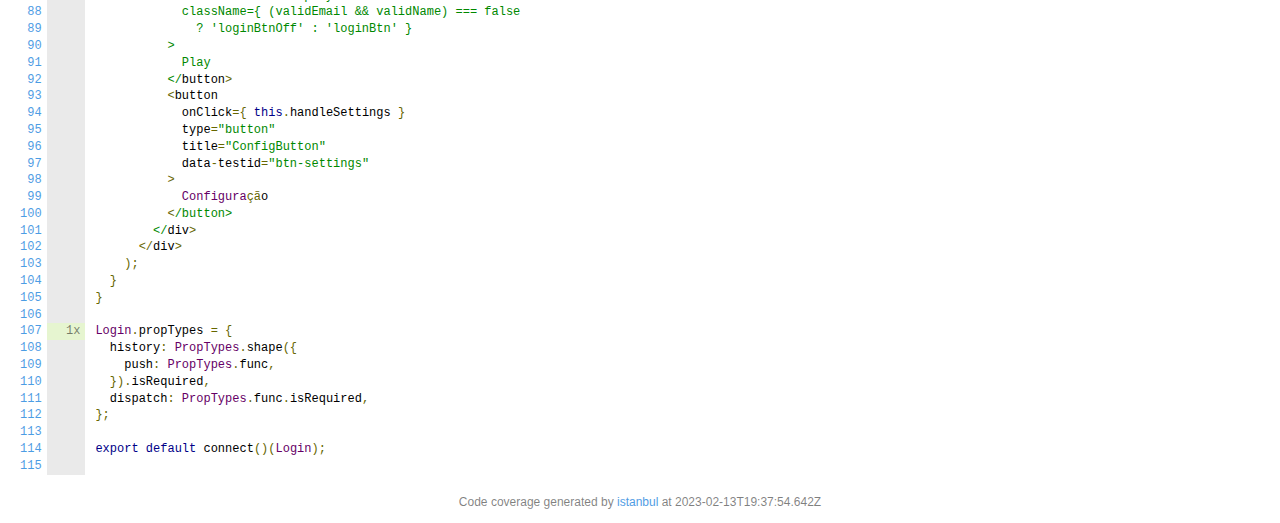
<file: coverage/lcov-report/src/pages/Login.jsx.html>
<!doctype html>
<html lang="en">

<head>
    <title>Code coverage report for src/pages/Login.jsx</title>
    <meta charset="utf-8" />
    <link rel="stylesheet" href="../../prettify.css" />
    <link rel="stylesheet" href="../../base.css" />
    <link rel="shortcut icon" type="image/x-icon" href="../../favicon.png" />
    <meta name="viewport" content="width=device-width, initial-scale=1" />
    <style type='text/css'>
        .coverage-summary .sorter {
            background-image: url(../../sort-arrow-sprite.png);
        }
    </style>
</head>
    
<body>
<div class='wrapper'>
    <div class='pad1'>
        <h1><a href="../../index.html">All files</a> / <a href="index.html">src/pages</a> Login.jsx</h1>
        <div class='clearfix'>
            
            <div class='fl pad1y space-right2'>
                <span class="strong">100% </span>
                <span class="quiet">Statements</span>
                <span class='fraction'>24/24</span>
            </div>
        
            
            <div class='fl pad1y space-right2'>
                <span class="strong">100% </span>
                <span class="quiet">Branches</span>
                <span class='fraction'>6/6</span>
            </div>
        
            
            <div class='fl pad1y space-right2'>
                <span class="strong">100% </span>
                <span class="quiet">Functions</span>
                <span class='fraction'>6/6</span>
            </div>
        
            
            <div class='fl pad1y space-right2'>
                <span class="strong">100% </span>
                <span class="quiet">Lines</span>
                <span class='fraction'>24/24</span>
            </div>
        
            
        </div>
        <p class="quiet">
            Press <em>n</em> or <em>j</em> to go to the next uncovered block, <em>b</em>, <em>p</em> or <em>k</em> for the previous block.
        </p>
        <template id="filterTemplate">
            <div class="quiet">
                Filter:
                <input oninput="onInput()" type="search" id="fileSearch">
            </div>
        </template>
    </div>
    <div class='status-line high'></div>
    <pre><table class="coverage">
<tr><td class="line-count quiet"><a name='L1'></a><a href='#L1'>1</a>
<a name='L2'></a><a href='#L2'>2</a>
<a name='L3'></a><a href='#L3'>3</a>
<a name='L4'></a><a href='#L4'>4</a>
<a name='L5'></a><a href='#L5'>5</a>
<a name='L6'></a><a href='#L6'>6</a>
<a name='L7'></a><a href='#L7'>7</a>
<a name='L8'></a><a href='#L8'>8</a>
<a name='L9'></a><a href='#L9'>9</a>
<a name='L10'></a><a href='#L10'>10</a>
<a name='L11'></a><a href='#L11'>11</a>
<a name='L12'></a><a href='#L12'>12</a>
<a name='L13'></a><a href='#L13'>13</a>
<a name='L14'></a><a href='#L14'>14</a>
<a name='L15'></a><a href='#L15'>15</a>
<a name='L16'></a><a href='#L16'>16</a>
<a name='L17'></a><a href='#L17'>17</a>
<a name='L18'></a><a href='#L18'>18</a>
<a name='L19'></a><a href='#L19'>19</a>
<a name='L20'></a><a href='#L20'>20</a>
<a name='L21'></a><a href='#L21'>21</a>
<a name='L22'></a><a href='#L22'>22</a>
<a name='L23'></a><a href='#L23'>23</a>
<a name='L24'></a><a href='#L24'>24</a>
<a name='L25'></a><a href='#L25'>25</a>
<a name='L26'></a><a href='#L26'>26</a>
<a name='L27'></a><a href='#L27'>27</a>
<a name='L28'></a><a href='#L28'>28</a>
<a name='L29'></a><a href='#L29'>29</a>
<a name='L30'></a><a href='#L30'>30</a>
<a name='L31'></a><a href='#L31'>31</a>
<a name='L32'></a><a href='#L32'>32</a>
<a name='L33'></a><a href='#L33'>33</a>
<a name='L34'></a><a href='#L34'>34</a>
<a name='L35'></a><a href='#L35'>35</a>
<a name='L36'></a><a href='#L36'>36</a>
<a name='L37'></a><a href='#L37'>37</a>
<a name='L38'></a><a href='#L38'>38</a>
<a name='L39'></a><a href='#L39'>39</a>
<a name='L40'></a><a href='#L40'>40</a>
<a name='L41'></a><a href='#L41'>41</a>
<a name='L42'></a><a href='#L42'>42</a>
<a name='L43'></a><a href='#L43'>43</a>
<a name='L44'></a><a href='#L44'>44</a>
<a name='L45'></a><a href='#L45'>45</a>
<a name='L46'></a><a href='#L46'>46</a>
<a name='L47'></a><a href='#L47'>47</a>
<a name='L48'></a><a href='#L48'>48</a>
<a name='L49'></a><a href='#L49'>49</a>
<a name='L50'></a><a href='#L50'>50</a>
<a name='L51'></a><a href='#L51'>51</a>
<a name='L52'></a><a href='#L52'>52</a>
<a name='L53'></a><a href='#L53'>53</a>
<a name='L54'></a><a href='#L54'>54</a>
<a name='L55'></a><a href='#L55'>55</a>
<a name='L56'></a><a href='#L56'>56</a>
<a name='L57'></a><a href='#L57'>57</a>
<a name='L58'></a><a href='#L58'>58</a>
<a name='L59'></a><a href='#L59'>59</a>
<a name='L60'></a><a href='#L60'>60</a>
<a name='L61'></a><a href='#L61'>61</a>
<a name='L62'></a><a href='#L62'>62</a>
<a name='L63'></a><a href='#L63'>63</a>
<a name='L64'></a><a href='#L64'>64</a>
<a name='L65'></a><a href='#L65'>65</a>
<a name='L66'></a><a href='#L66'>66</a>
<a name='L67'></a><a href='#L67'>67</a>
<a name='L68'></a><a href='#L68'>68</a>
<a name='L69'></a><a href='#L69'>69</a>
<a name='L70'></a><a href='#L70'>70</a>
<a name='L71'></a><a href='#L71'>71</a>
<a name='L72'></a><a href='#L72'>72</a>
<a name='L73'></a><a href='#L73'>73</a>
<a name='L74'></a><a href='#L74'>74</a>
<a name='L75'></a><a href='#L75'>75</a>
<a name='L76'></a><a href='#L76'>76</a>
<a name='L77'></a><a href='#L77'>77</a>
<a name='L78'></a><a href='#L78'>78</a>
<a name='L79'></a><a href='#L79'>79</a>
<a name='L80'></a><a href='#L80'>80</a>
<a name='L81'></a><a href='#L81'>81</a>
<a name='L82'></a><a href='#L82'>82</a>
<a name='L83'></a><a href='#L83'>83</a>
<a name='L84'></a><a href='#L84'>84</a>
<a name='L85'></a><a href='#L85'>85</a>
<a name='L86'></a><a href='#L86'>86</a>
<a name='L87'></a><a href='#L87'>87</a>
<a name='L88'></a><a href='#L88'>88</a>
<a name='L89'></a><a href='#L89'>89</a>
<a name='L90'></a><a href='#L90'>90</a>
<a name='L91'></a><a href='#L91'>91</a>
<a name='L92'></a><a href='#L92'>92</a>
<a name='L93'></a><a href='#L93'>93</a>
<a name='L94'></a><a href='#L94'>94</a>
<a name='L95'></a><a href='#L95'>95</a>
<a name='L96'></a><a href='#L96'>96</a>
<a name='L97'></a><a href='#L97'>97</a>
<a name='L98'></a><a href='#L98'>98</a>
<a name='L99'></a><a href='#L99'>99</a>
<a name='L100'></a><a href='#L100'>100</a>
<a name='L101'></a><a href='#L101'>101</a>
<a name='L102'></a><a href='#L102'>102</a>
<a name='L103'></a><a href='#L103'>103</a>
<a name='L104'></a><a href='#L104'>104</a>
<a name='L105'></a><a href='#L105'>105</a>
<a name='L106'></a><a href='#L106'>106</a>
<a name='L107'></a><a href='#L107'>107</a>
<a name='L108'></a><a href='#L108'>108</a>
<a name='L109'></a><a href='#L109'>109</a>
<a name='L110'></a><a href='#L110'>110</a>
<a name='L111'></a><a href='#L111'>111</a>
<a name='L112'></a><a href='#L112'>112</a>
<a name='L113'></a><a href='#L113'>113</a>
<a name='L114'></a><a href='#L114'>114</a>
<a name='L115'></a><a href='#L115'>115</a></td><td class="line-coverage quiet"><span class="cline-any cline-neutral">&nbsp;</span>
<span class="cline-any cline-neutral">&nbsp;</span>
<span class="cline-any cline-neutral">&nbsp;</span>
<span class="cline-any cline-neutral">&nbsp;</span>
<span class="cline-any cline-neutral">&nbsp;</span>
<span class="cline-any cline-neutral">&nbsp;</span>
<span class="cline-any cline-yes">8x</span>
<span class="cline-any cline-neutral">&nbsp;</span>
<span class="cline-any cline-neutral">&nbsp;</span>
<span class="cline-any cline-neutral">&nbsp;</span>
<span class="cline-any cline-neutral">&nbsp;</span>
<span class="cline-any cline-neutral">&nbsp;</span>
<span class="cline-any cline-neutral">&nbsp;</span>
<span class="cline-any cline-yes">8x</span>
<span class="cline-any cline-yes">72x</span>
<span class="cline-any cline-yes">72x</span>
<span class="cline-any cline-neutral">&nbsp;</span>
<span class="cline-any cline-neutral">&nbsp;</span>
<span class="cline-any cline-neutral">&nbsp;</span>
<span class="cline-any cline-neutral">&nbsp;</span>
<span class="cline-any cline-neutral">&nbsp;</span>
<span class="cline-any cline-yes">8x</span>
<span class="cline-any cline-yes">39x</span>
<span class="cline-any cline-yes">39x</span>
<span class="cline-any cline-yes">39x</span>
<span class="cline-any cline-neutral">&nbsp;</span>
<span class="cline-any cline-neutral">&nbsp;</span>
<span class="cline-any cline-neutral">&nbsp;</span>
<span class="cline-any cline-neutral">&nbsp;</span>
<span class="cline-any cline-neutral">&nbsp;</span>
<span class="cline-any cline-yes">8x</span>
<span class="cline-any cline-yes">1x</span>
<span class="cline-any cline-yes">1x</span>
<span class="cline-any cline-neutral">&nbsp;</span>
<span class="cline-any cline-neutral">&nbsp;</span>
<span class="cline-any cline-yes">8x</span>
<span class="cline-any cline-yes">1x</span>
<span class="cline-any cline-neutral">&nbsp;</span>
<span class="cline-any cline-neutral">&nbsp;</span>
<span class="cline-any cline-yes">8x</span>
<span class="cline-any cline-yes">1x</span>
<span class="cline-any cline-yes">1x</span>
<span class="cline-any cline-yes">1x</span>
<span class="cline-any cline-yes">1x</span>
<span class="cline-any cline-yes">1x</span>
<span class="cline-any cline-yes">1x</span>
<span class="cline-any cline-neutral">&nbsp;</span>
<span class="cline-any cline-yes">1x</span>
<span class="cline-any cline-neutral">&nbsp;</span>
<span class="cline-any cline-neutral">&nbsp;</span>
<span class="cline-any cline-neutral">&nbsp;</span>
<span class="cline-any cline-neutral">&nbsp;</span>
<span class="cline-any cline-neutral">&nbsp;</span>
<span class="cline-any cline-neutral">&nbsp;</span>
<span class="cline-any cline-neutral">&nbsp;</span>
<span class="cline-any cline-neutral">&nbsp;</span>
<span class="cline-any cline-yes">119x</span>
<span class="cline-any cline-neutral">&nbsp;</span>
<span class="cline-any cline-yes">119x</span>
<span class="cline-any cline-neutral">&nbsp;</span>
<span class="cline-any cline-neutral">&nbsp;</span>
<span class="cline-any cline-neutral">&nbsp;</span>
<span class="cline-any cline-neutral">&nbsp;</span>
<span class="cline-any cline-neutral">&nbsp;</span>
<span class="cline-any cline-neutral">&nbsp;</span>
<span class="cline-any cline-neutral">&nbsp;</span>
<span class="cline-any cline-neutral">&nbsp;</span>
<span class="cline-any cline-neutral">&nbsp;</span>
<span class="cline-any cline-neutral">&nbsp;</span>
<span class="cline-any cline-neutral">&nbsp;</span>
<span class="cline-any cline-neutral">&nbsp;</span>
<span class="cline-any cline-neutral">&nbsp;</span>
<span class="cline-any cline-neutral">&nbsp;</span>
<span class="cline-any cline-neutral">&nbsp;</span>
<span class="cline-any cline-neutral">&nbsp;</span>
<span class="cline-any cline-neutral">&nbsp;</span>
<span class="cline-any cline-neutral">&nbsp;</span>
<span class="cline-any cline-neutral">&nbsp;</span>
<span class="cline-any cline-neutral">&nbsp;</span>
<span class="cline-any cline-neutral">&nbsp;</span>
<span class="cline-any cline-neutral">&nbsp;</span>
<span class="cline-any cline-neutral">&nbsp;</span>
<span class="cline-any cline-neutral">&nbsp;</span>
<span class="cline-any cline-neutral">&nbsp;</span>
<span class="cline-any cline-neutral">&nbsp;</span>
<span class="cline-any cline-neutral">&nbsp;</span>
<span class="cline-any cline-neutral">&nbsp;</span>
<span class="cline-any cline-neutral">&nbsp;</span>
<span class="cline-any cline-neutral">&nbsp;</span>
<span class="cline-any cline-neutral">&nbsp;</span>
<span class="cline-any cline-neutral">&nbsp;</span>
<span class="cline-any cline-neutral">&nbsp;</span>
<span class="cline-any cline-neutral">&nbsp;</span>
<span class="cline-any cline-neutral">&nbsp;</span>
<span class="cline-any cline-neutral">&nbsp;</span>
<span class="cline-any cline-neutral">&nbsp;</span>
<span class="cline-any cline-neutral">&nbsp;</span>
<span class="cline-any cline-neutral">&nbsp;</span>
<span class="cline-any cline-neutral">&nbsp;</span>
<span class="cline-any cline-neutral">&nbsp;</span>
<span class="cline-any cline-neutral">&nbsp;</span>
<span class="cline-any cline-neutral">&nbsp;</span>
<span class="cline-any cline-neutral">&nbsp;</span>
<span class="cline-any cline-neutral">&nbsp;</span>
<span class="cline-any cline-neutral">&nbsp;</span>
<span class="cline-any cline-neutral">&nbsp;</span>
<span class="cline-any cline-yes">1x</span>
<span class="cline-any cline-neutral">&nbsp;</span>
<span class="cline-any cline-neutral">&nbsp;</span>
<span class="cline-any cline-neutral">&nbsp;</span>
<span class="cline-any cline-neutral">&nbsp;</span>
<span class="cline-any cline-neutral">&nbsp;</span>
<span class="cline-any cline-neutral">&nbsp;</span>
<span class="cline-any cline-neutral">&nbsp;</span>
<span class="cline-any cline-neutral">&nbsp;</span></td><td class="text"><pre class="prettyprint lang-js">import React from 'react';
import PropTypes from 'prop-types';
import { connect } from 'react-redux';
import { addEmail, addName, fetchToken } from '../redux/actions';
&nbsp;
class Login extends React.Component {
  state = {
    email: '',
    validEmail: false,
    name: '',
    validName: false,
  };
&nbsp;
  verifyEmail = ({ target: { value } }) =&gt; {
    const validaEmail = (/^[\w-.]+@([\w-]+\.)+[\w-]{2,4}$/g).test(value);
    this.setState({
      validEmail: validaEmail,
      email: value,
    });
  };
&nbsp;
  verifyName = ({ target: { value } }) =&gt; {
    const minLength = 0;
    const validaName = value.length &gt; minLength;
    this.setState({
      validName: validaName,
      name: value,
    });
  };
&nbsp;
  handleSettings = () =&gt; {
    const { history } = this.props;
    return history.push('/settings');
  };
&nbsp;
  saveLocalStorage = (data) =&gt; {
    localStorage.setItem('token', data);
  };
&nbsp;
  handleClick = async () =&gt; {
    const { history, dispatch } = this.props;
    const token = await dispatch(fetchToken());
    this.saveLocalStorage(token);
    const { email, name } = this.state;
    dispatch(addName(name));
    dispatch(addEmail(email));
&nbsp;
    history.push('/game');
  };
&nbsp;
  render() {
    const {
      email,
      validEmail,
      name,
      validName,
    } = this.state;
&nbsp;
    return (
      &lt;div&gt;
        &lt;div&gt;
          &lt;form action="form"&gt;
            &lt;input
              type="email"
              name="email"
              id="email"
              value={ email }
              data-testid="input-gravatar-email"
              onChange={ this.verifyEmail }
              className="loginInput"
              placeholder="E-mail"
            /&gt;
            &lt;input
              type="text"
              name="name"
              id="name"
              value={ name }
              data-testid="input-player-name"
              onChange={ this.verifyName }
              placeholder="Digite seu nome"
            /&gt;
          &lt;/form&gt;
          &lt;button
            type="button"
            disabled={ (validEmail &amp;&amp; validName) === false }
            onClick={ this.handleClick }
            data-testid="btn-play"
            className={ (validEmail &amp;&amp; validName) === false
              ? 'loginBtnOff' : 'loginBtn' }
          &gt;
            Play
          &lt;/button&gt;
          &lt;button
            onClick={ this.handleSettings }
            type="button"
            title="ConfigButton"
            data-testid="btn-settings"
          &gt;
            Configuração
          &lt;/button&gt;
        &lt;/div&gt;
      &lt;/div&gt;
    );
  }
}
&nbsp;
Login.propTypes = {
  history: PropTypes.shape({
    push: PropTypes.func,
  }).isRequired,
  dispatch: PropTypes.func.isRequired,
};
&nbsp;
export default connect()(Login);
&nbsp;</pre></td></tr></table></pre>

                <div class='push'></div><!-- for sticky footer -->
            </div><!-- /wrapper -->
            <div class='footer quiet pad2 space-top1 center small'>
                Code coverage generated by
                <a href="https://istanbul.js.org/" target="_blank" rel="noopener noreferrer">istanbul</a>
                at 2023-02-13T19:37:54.642Z
            </div>
        <script src="../../prettify.js"></script>
        <script>
            window.onload = function () {
                prettyPrint();
            };
        </script>
        <script src="../../sorter.js"></script>
        <script src="../../block-navigation.js"></script>
    </body>
</html>
</file>
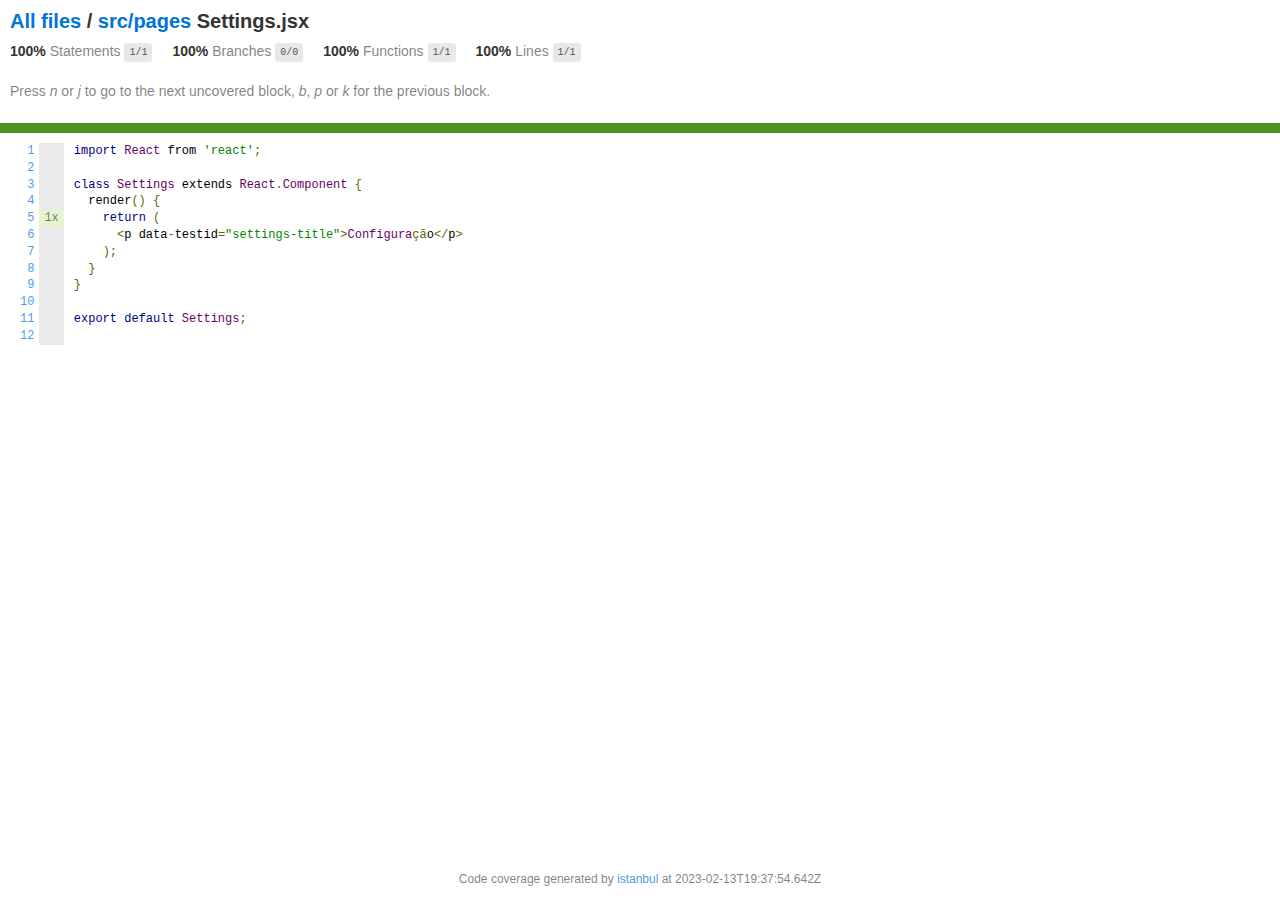
<file: coverage/lcov-report/src/pages/Settings.jsx.html>
<!doctype html>
<html lang="en">

<head>
    <title>Code coverage report for src/pages/Settings.jsx</title>
    <meta charset="utf-8" />
    <link rel="stylesheet" href="../../prettify.css" />
    <link rel="stylesheet" href="../../base.css" />
    <link rel="shortcut icon" type="image/x-icon" href="../../favicon.png" />
    <meta name="viewport" content="width=device-width, initial-scale=1" />
    <style type='text/css'>
        .coverage-summary .sorter {
            background-image: url(../../sort-arrow-sprite.png);
        }
    </style>
</head>
    
<body>
<div class='wrapper'>
    <div class='pad1'>
        <h1><a href="../../index.html">All files</a> / <a href="index.html">src/pages</a> Settings.jsx</h1>
        <div class='clearfix'>
            
            <div class='fl pad1y space-right2'>
                <span class="strong">100% </span>
                <span class="quiet">Statements</span>
                <span class='fraction'>1/1</span>
            </div>
        
            
            <div class='fl pad1y space-right2'>
                <span class="strong">100% </span>
                <span class="quiet">Branches</span>
                <span class='fraction'>0/0</span>
            </div>
        
            
            <div class='fl pad1y space-right2'>
                <span class="strong">100% </span>
                <span class="quiet">Functions</span>
                <span class='fraction'>1/1</span>
            </div>
        
            
            <div class='fl pad1y space-right2'>
                <span class="strong">100% </span>
                <span class="quiet">Lines</span>
                <span class='fraction'>1/1</span>
            </div>
        
            
        </div>
        <p class="quiet">
            Press <em>n</em> or <em>j</em> to go to the next uncovered block, <em>b</em>, <em>p</em> or <em>k</em> for the previous block.
        </p>
        <template id="filterTemplate">
            <div class="quiet">
                Filter:
                <input oninput="onInput()" type="search" id="fileSearch">
            </div>
        </template>
    </div>
    <div class='status-line high'></div>
    <pre><table class="coverage">
<tr><td class="line-count quiet"><a name='L1'></a><a href='#L1'>1</a>
<a name='L2'></a><a href='#L2'>2</a>
<a name='L3'></a><a href='#L3'>3</a>
<a name='L4'></a><a href='#L4'>4</a>
<a name='L5'></a><a href='#L5'>5</a>
<a name='L6'></a><a href='#L6'>6</a>
<a name='L7'></a><a href='#L7'>7</a>
<a name='L8'></a><a href='#L8'>8</a>
<a name='L9'></a><a href='#L9'>9</a>
<a name='L10'></a><a href='#L10'>10</a>
<a name='L11'></a><a href='#L11'>11</a>
<a name='L12'></a><a href='#L12'>12</a></td><td class="line-coverage quiet"><span class="cline-any cline-neutral">&nbsp;</span>
<span class="cline-any cline-neutral">&nbsp;</span>
<span class="cline-any cline-neutral">&nbsp;</span>
<span class="cline-any cline-neutral">&nbsp;</span>
<span class="cline-any cline-yes">1x</span>
<span class="cline-any cline-neutral">&nbsp;</span>
<span class="cline-any cline-neutral">&nbsp;</span>
<span class="cline-any cline-neutral">&nbsp;</span>
<span class="cline-any cline-neutral">&nbsp;</span>
<span class="cline-any cline-neutral">&nbsp;</span>
<span class="cline-any cline-neutral">&nbsp;</span>
<span class="cline-any cline-neutral">&nbsp;</span></td><td class="text"><pre class="prettyprint lang-js">import React from 'react';
&nbsp;
class Settings extends React.Component {
  render() {
    return (
      &lt;p data-testid="settings-title"&gt;Configuração&lt;/p&gt;
    );
  }
}
&nbsp;
export default Settings;
&nbsp;</pre></td></tr></table></pre>

                <div class='push'></div><!-- for sticky footer -->
            </div><!-- /wrapper -->
            <div class='footer quiet pad2 space-top1 center small'>
                Code coverage generated by
                <a href="https://istanbul.js.org/" target="_blank" rel="noopener noreferrer">istanbul</a>
                at 2023-02-13T19:37:54.642Z
            </div>
        <script src="../../prettify.js"></script>
        <script>
            window.onload = function () {
                prettyPrint();
            };
        </script>
        <script src="../../sorter.js"></script>
        <script src="../../block-navigation.js"></script>
    </body>
</html>
</file>
<file: coverage/lcov-report/prettify.css>
.pln{color:#000}@media screen{.str{color:#080}.kwd{color:#008}.com{color:#800}.typ{color:#606}.lit{color:#066}.pun,.opn,.clo{color:#660}.tag{color:#008}.atn{color:#606}.atv{color:#080}.dec,.var{color:#606}.fun{color:red}}@media print,projection{.str{color:#060}.kwd{color:#006;font-weight:bold}.com{color:#600;font-style:italic}.typ{color:#404;font-weight:bold}.lit{color:#044}.pun,.opn,.clo{color:#440}.tag{color:#006;font-weight:bold}.atn{color:#404}.atv{color:#060}}pre.prettyprint{padding:2px;border:1px solid #888}ol.linenums{margin-top:0;margin-bottom:0}li.L0,li.L1,li.L2,li.L3,li.L5,li.L6,li.L7,li.L8{list-style-type:none}li.L1,li.L3,li.L5,li.L7,li.L9{background:#eee}
</file>
<file: coverage/lcov-report/base.css>
body, html {
  margin:0; padding: 0;
  height: 100%;
}
body {
    font-family: Helvetica Neue, Helvetica, Arial;
    font-size: 14px;
    color:#333;
}
.small { font-size: 12px; }
*, *:after, *:before {
  -webkit-box-sizing:border-box;
     -moz-box-sizing:border-box;
          box-sizing:border-box;
  }
h1 { font-size: 20px; margin: 0;}
h2 { font-size: 14px; }
pre {
    font: 12px/1.4 Consolas, "Liberation Mono", Menlo, Courier, monospace;
    margin: 0;
    padding: 0;
    -moz-tab-size: 2;
    -o-tab-size:  2;
    tab-size: 2;
}
a { color:#0074D9; text-decoration:none; }
a:hover { text-decoration:underline; }
.strong { font-weight: bold; }
.space-top1 { padding: 10px 0 0 0; }
.pad2y { padding: 20px 0; }
.pad1y { padding: 10px 0; }
.pad2x { padding: 0 20px; }
.pad2 { padding: 20px; }
.pad1 { padding: 10px; }
.space-left2 { padding-left:55px; }
.space-right2 { padding-right:20px; }
.center { text-align:center; }
.clearfix { display:block; }
.clearfix:after {
  content:'';
  display:block;
  height:0;
  clear:both;
  visibility:hidden;
  }
.fl { float: left; }
@media only screen and (max-width:640px) {
  .col3 { width:100%; max-width:100%; }
  .hide-mobile { display:none!important; }
}

.quiet {
  color: #7f7f7f;
  color: rgba(0,0,0,0.5);
}
.quiet a { opacity: 0.7; }

.fraction {
  font-family: Consolas, 'Liberation Mono', Menlo, Courier, monospace;
  font-size: 10px;
  color: #555;
  background: #E8E8E8;
  padding: 4px 5px;
  border-radius: 3px;
  vertical-align: middle;
}

div.path a:link, div.path a:visited { color: #333; }
table.coverage {
  border-collapse: collapse;
  margin: 10px 0 0 0;
  padding: 0;
}

table.coverage td {
  margin: 0;
  padding: 0;
  vertical-align: top;
}
table.coverage td.line-count {
    text-align: right;
    padding: 0 5px 0 20px;
}
table.coverage td.line-coverage {
    text-align: right;
    padding-right: 10px;
    min-width:20px;
}

table.coverage td span.cline-any {
    display: inline-block;
    padding: 0 5px;
    width: 100%;
}
.missing-if-branch {
    display: inline-block;
    margin-right: 5px;
    border-radius: 3px;
    position: relative;
    padding: 0 4px;
    background: #333;
    color: yellow;
}

.skip-if-branch {
    display: none;
    margin-right: 10px;
    position: relative;
    padding: 0 4px;
    background: #ccc;
    color: white;
}
.missing-if-branch .typ, .skip-if-branch .typ {
    color: inherit !important;
}
.coverage-summary {
  border-collapse: collapse;
  width: 100%;
}
.coverage-summary tr { border-bottom: 1px solid #bbb; }
.keyline-all { border: 1px solid #ddd; }
.coverage-summary td, .coverage-summary th { padding: 10px; }
.coverage-summary tbody { border: 1px solid #bbb; }
.coverage-summary td { border-right: 1px solid #bbb; }
.coverage-summary td:last-child { border-right: none; }
.coverage-summary th {
  text-align: left;
  font-weight: normal;
  white-space: nowrap;
}
.coverage-summary th.file { border-right: none !important; }
.coverage-summary th.pct { }
.coverage-summary th.pic,
.coverage-summary th.abs,
.coverage-summary td.pct,
.coverage-summary td.abs { text-align: right; }
.coverage-summary td.file { white-space: nowrap;  }
.coverage-summary td.pic { min-width: 120px !important;  }
.coverage-summary tfoot td { }

.coverage-summary .sorter {
    height: 10px;
    width: 7px;
    display: inline-block;
    margin-left: 0.5em;
    background: url(sort-arrow-sprite.png) no-repeat scroll 0 0 transparent;
}
.coverage-summary .sorted .sorter {
    background-position: 0 -20px;
}
.coverage-summary .sorted-desc .sorter {
    background-position: 0 -10px;
}
.status-line {  height: 10px; }
/* yellow */
.cbranch-no { background: yellow !important; color: #111; }
/* dark red */
.red.solid, .status-line.low, .low .cover-fill { background:#C21F39 }
.low .chart { border:1px solid #C21F39 }
.highlighted,
.highlighted .cstat-no, .highlighted .fstat-no, .highlighted .cbranch-no{
  background: #C21F39 !important;
}
/* medium red */
.cstat-no, .fstat-no, .cbranch-no, .cbranch-no { background:#F6C6CE }
/* light red */
.low, .cline-no { background:#FCE1E5 }
/* light green */
.high, .cline-yes { background:rgb(230,245,208) }
/* medium green */
.cstat-yes { background:rgb(161,215,106) }
/* dark green */
.status-line.high, .high .cover-fill { background:rgb(77,146,33) }
.high .chart { border:1px solid rgb(77,146,33) }
/* dark yellow (gold) */
.status-line.medium, .medium .cover-fill { background: #f9cd0b; }
.medium .chart { border:1px solid #f9cd0b; }
/* light yellow */
.medium { background: #fff4c2; }

.cstat-skip { background: #ddd; color: #111; }
.fstat-skip { background: #ddd; color: #111 !important; }
.cbranch-skip { background: #ddd !important; color: #111; }

span.cline-neutral { background: #eaeaea; }

.coverage-summary td.empty {
    opacity: .5;
    padding-top: 4px;
    padding-bottom: 4px;
    line-height: 1;
    color: #888;
}

.cover-fill, .cover-empty {
  display:inline-block;
  height: 12px;
}
.chart {
  line-height: 0;
}
.cover-empty {
    background: white;
}
.cover-full {
    border-right: none !important;
}
pre.prettyprint {
    border: none !important;
    padding: 0 !important;
    margin: 0 !important;
}
.com { color: #999 !important; }
.ignore-none { color: #999; font-weight: normal; }

.wrapper {
  min-height: 100%;
  height: auto !important;
  height: 100%;
  margin: 0 auto -48px;
}
.footer, .push {
  height: 48px;
}
</file>
